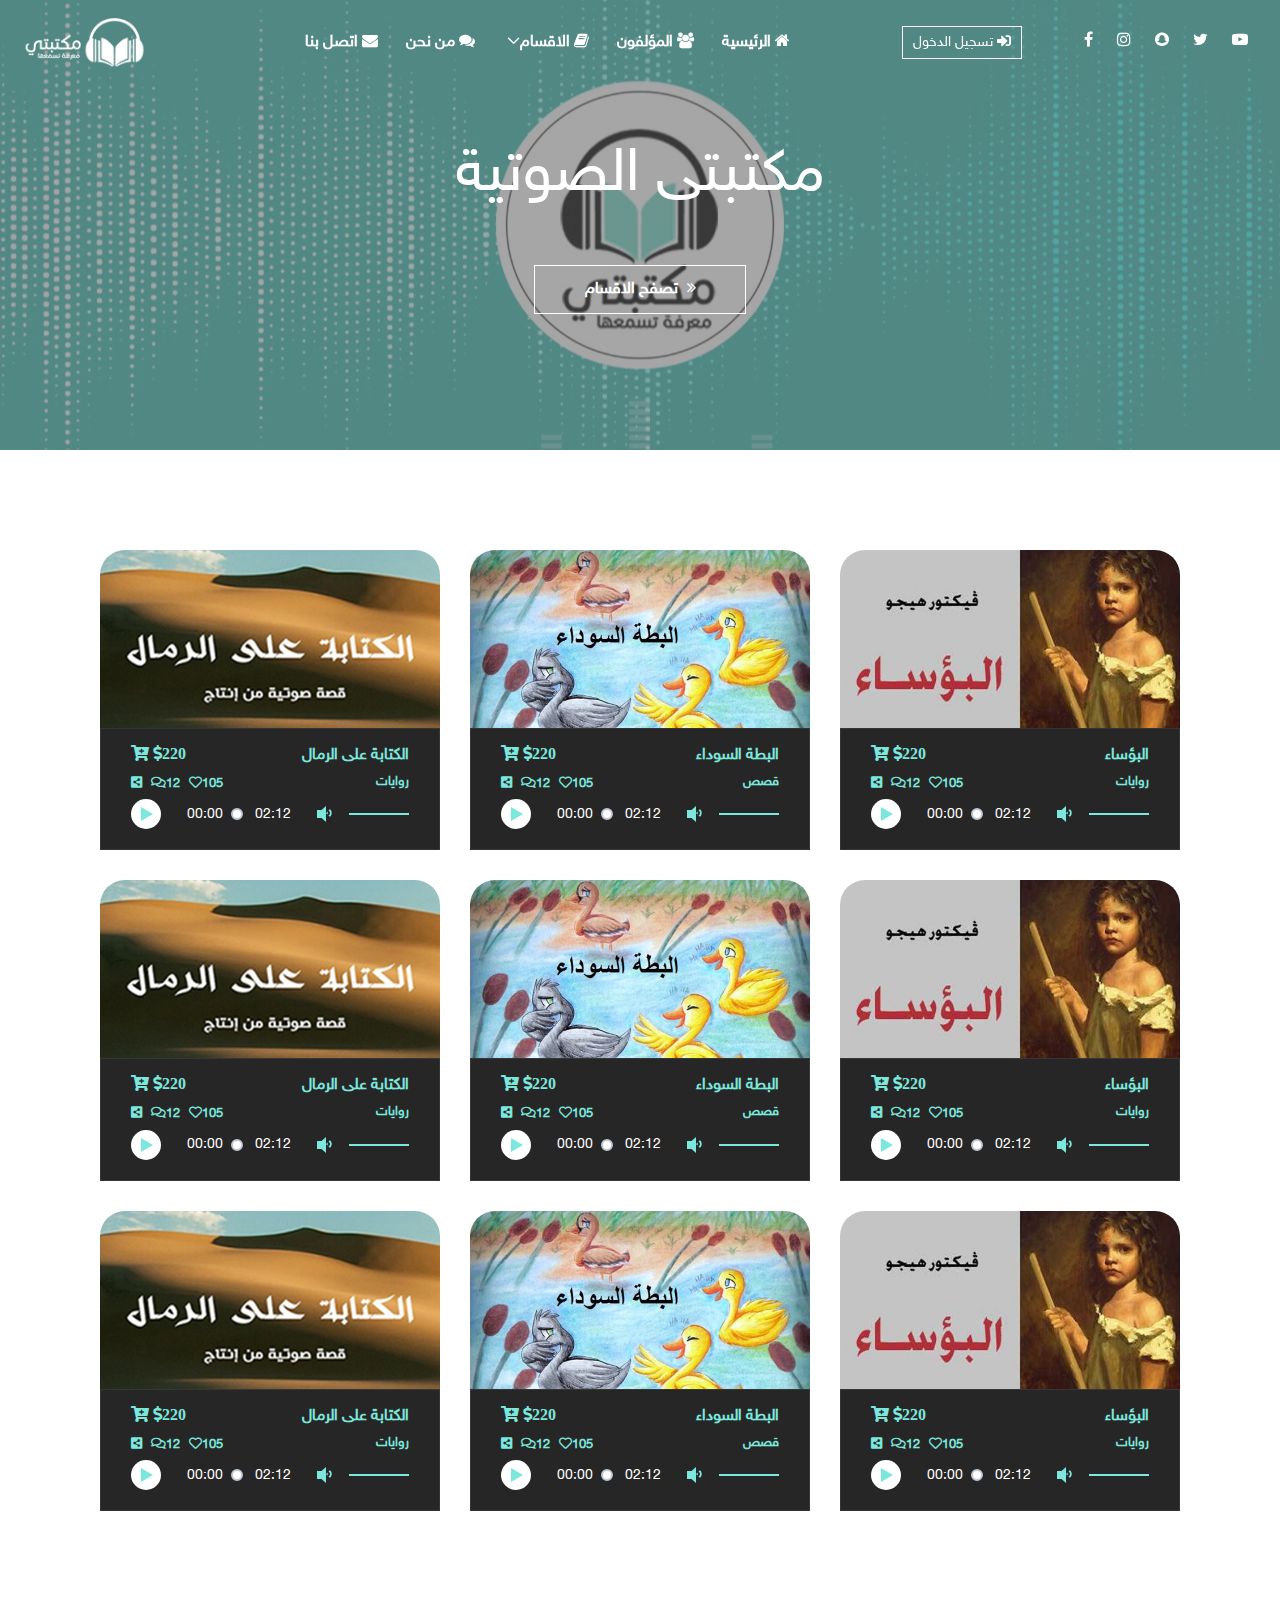
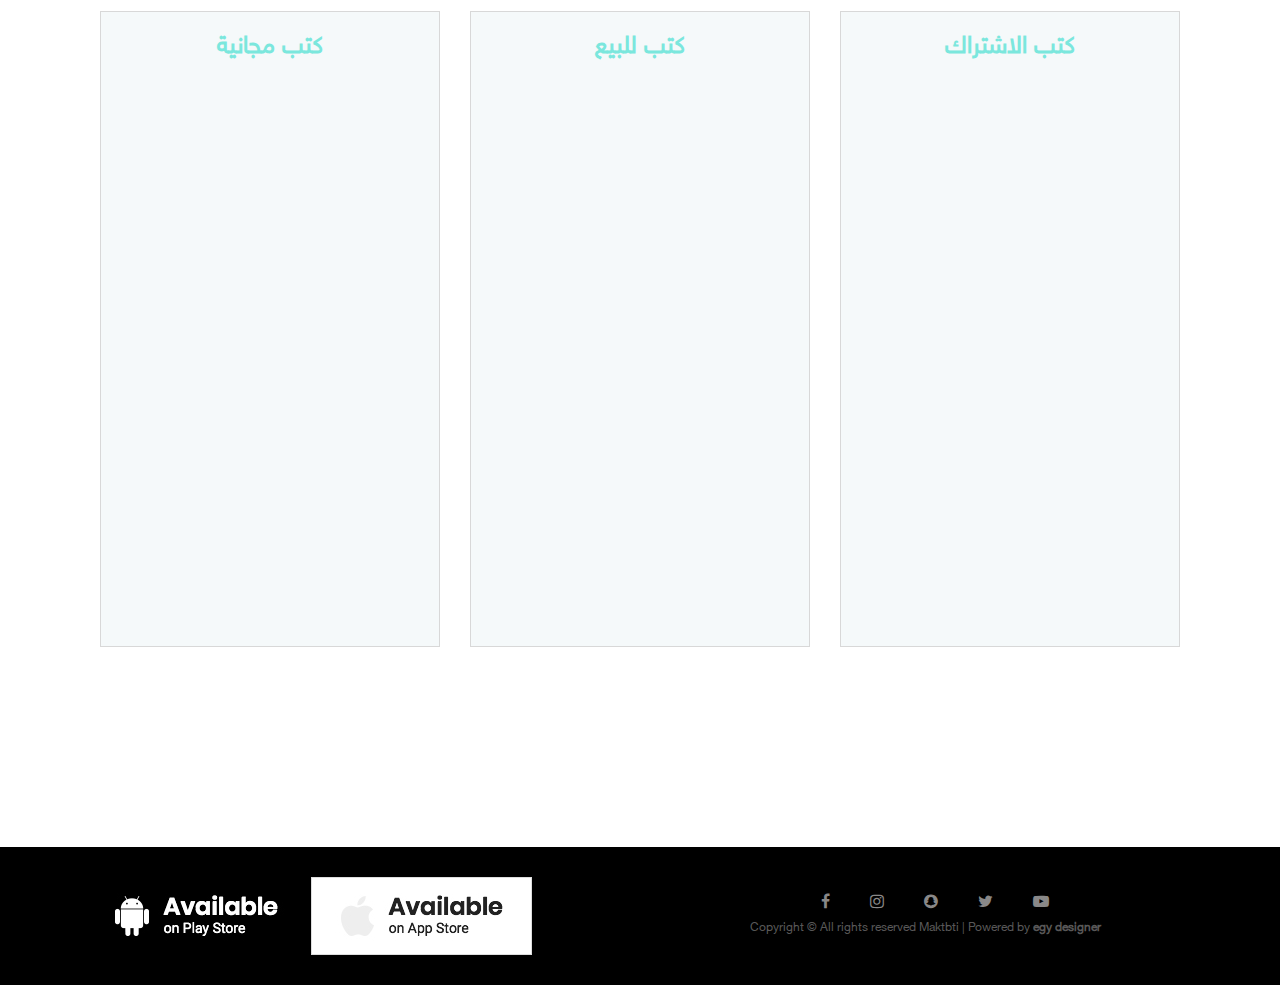
<file: index.html>
<!DOCTYPE html>
<html lang="en">

<head>
    <meta charset="UTF-8">
    <meta name="description" content="">
    <meta http-equiv="X-UA-Compatible" content="IE=edge">
    <meta name="viewport" content="width=device-width, initial-scale=1, shrink-to-fit=no">
    <!-- The above 4 meta tags *must* come first in the head; any other head content must come *after* these tags -->

    <!-- Title -->
    <title>مكتبتى الصوتية</title>
    <!-- Stylesheet -->
    <link rel="stylesheet" href="style.css">
	<link href="plugins/font-awesome-5.6.3/css/all.css" rel="stylesheet" type="text/css">
	<link href="plugins/font-awesome-4.7.0/css/font-awesome.min.css" rel="stylesheet" type="text/css">
</head>

<body>
    <!-- Preloader -->
    <div class="preloader d-flex align-items-center justify-content-center">
        <div class="lds-ellipsis">
            <div></div>
            <div></div>
            <div></div>
            <div></div>
        </div>
    </div>

    <!-- ##### Header Area Start ##### -->
    <header class="header-area">
        <!-- Navbar Area -->
        <div class="oneMusic-main-menu">
            <div class="classy-nav-container breakpoint-off">
                <div class="header-con">
                    <!-- Menu -->
                    <nav class="classy-navbar justify-content-between" id="oneMusicNav">

                        <!-- Nav brand -->
                        <a href="index.html" class="nav-brand"><img src="img/core-img/logo.png" alt=""></a>

                        <!-- Navbar Toggler -->
                        <div class="classy-navbar-toggler">
                            <span class="navbarToggler"><span></span><span></span><span></span></span>
                        </div>

                        <!-- Menu -->
                        <div class="classy-menu">

                            <!-- Close Button -->
                            <div class="classycloseIcon">
                                <div class="cross-wrap"><span class="top"></span><span class="bottom"></span></div>
                            </div>

                            <!-- Nav Start -->
                            <div class="classynav">
                                <ul dir="rtl">
                                    <li><a href="index.html"><i class="fa fa-home"></i> الرئيسية</a></li>
                                    <li><a href="authors.html"><i class="fa fa-users"></i> المؤلفون</a></li>
                                    <li class="sahm"><a href="category.html"><i class="fa fa-book"></i> الاقسام</a>
                                        <ul class="dropdown text-right">
                                            <li><a href="children.html">الأطفال</a></li>
                                            <li><a href="children.html"> الطبيعة</a></li>
                                            <li><a href="children.html">السياسة</a></li>
                                            <li><a href="children.html">اسلامية</a></li>
                                            <li><a href="children.html">تقنية</a></li>
                                            <li><a href="children.html">اقتصاد</a></li>
                                            <li><a href="children.html">إدارة</a></li>
                                            <li><a href="children.html">تعليم</a></li>
                                            <li><a href="children.html">التاريخ</a></li>
                                            <li><a href="children.html">روايات</a></li>
                                            <li><a href="children.html">الأدب واللغة</a></li>
                                            <li><a href="children.html">قصص</a></li>
                                        </ul>
                                    </li>
                                    <li><a href="about.html"><i class="fa fa-comments"></i> من نحن</a></li>
                                    <li><a href="contact.html"><i class="fa fa-envelope"></i> اتصل بنا</a></li>
                                </ul>

                                <!-- Login/Register & Cart Button -->
                                <div class="login-register-cart-button d-flex align-items-center">
                                    <!-- Login/Register -->
                                    <div class="btn-outline-login mr-50">
                                <a href="login.html">تسجيل الدخول <i class="fas fa-sign-in-alt"></i></a>                     
                                    </div>
                                 <div class="social">
									<ul class="d-flex flex-row align-items-start justify-content-start">
									<li><a href="#"><i class="fa fa-facebook" aria-hidden="true"></i></a></li>
									<li><a href="#"><i class="fa fa-instagram" aria-hidden="true"></i></a></li>
									<li><a href="#"><i class="fa fa-snapchat" aria-hidden="true"></i></a></li>
									<li><a href="#"><i class="fa fa-twitter" aria-hidden="true"></i></a></li>
									<li><a href="#"><i class="fa fa-youtube-play" aria-hidden="true"></i></a></li>
									</ul>
								</div>
                                </div>
                            </div>
                            
                            <!-- Nav End -->

                        </div>
                    </nav>
                </div>
            </div>
        </div>
    </header>
    <!-- ##### Header Area End ##### -->

    <!-- ##### Hero Area Start ##### -->
    <section class="hero-area">
        <div class="hero-slides owl-carousel">
            <!-- Single Hero Slide -->
            <div class="single-hero-slide d-flex align-items-center justify-content-center">
                <!-- Slide Img -->
                <div class="slide-img bg-img" style="background-image: url(img/bg-img/bg-1.jpg);"></div>
                <!-- Slide Content -->
                <div class="container">
                    <div class="row">
                        <div class="col-12">
                            <div class="hero-slides-content text-center">
                                <h2 data-animation="fadeInUp" data-delay="300ms">مكتبتى الصوتية <span>مكتبتى الصوتية</span></h2>
                                <a data-animation="fadeInUp" data-delay="500ms" href="category.html" class="btn oneMusic-btn mt-50">تصفح الاقسام <i class="fa fa-angle-double-right"></i></a>
                            </div>
                        </div>
                    </div>
                </div>
            </div>

            <!-- Single Hero Slide -->
            <div class="single-hero-slide d-flex align-items-center justify-content-center">
                <!-- Slide Img -->
                <div class="slide-img bg-img" style="background-image: url(img/bg-img/bg-2.jpg);"></div>
                <!-- Slide Content -->
                <div class="container">
                    <div class="row">
                        <div class="col-12">
                            <div class="hero-slides-content text-center">
                                <h2 data-animation="fadeInUp" data-delay="300ms">معرفة تسمعها <span>معرفة تسمعها</span></h2>
                                <a data-animation="fadeInUp" data-delay="500ms" href="category.html" class="btn oneMusic-btn mt-50">تصفح الاقسام <i class="fa fa-angle-double-right"></i></a>
                            </div>
                        </div>
                    </div>
                </div>
            </div>
            
        </div>
    </section>
    <!-- ##### Hero Area End ##### -->

    <!-- ##### Latest Albums Area Start ##### -->
    <section class="latest-albums-area section-padding-100">
        <div class="container">
		<div class="one-music-songs-area mb-70">
        <div class="container">
            <div class="row">
                <div class="col-lg-4 col-md-12">
                    <div class="single-song-area mb-30 d-flex flex-wrap align-items-end">
                        <div>
                            <a href="book-page.html"><img  class="rcorners" src="img/bg-img/s1.jpg" alt=""></a>

                        </div>
                        <div class="song-play-area">
                            <div class="song-name">
                                <a href="book-page.html" class="song-name-rtl">الكتابة على الرمال</a>
                                <a href="#"><i class="fas fa-cart-plus"></i></a>
                                <a href="#"><i class="fas fa-dollar-sign">220</i></a>

                            </div>
                            <div class="social-icons-sh">
                                <a href="children.html" class="song-name-rtl-sec">روايات</a>
                                <a href="#"><i class="fas fa-share-alt-square "></i></a>
                                <a class="sdsdfsf" href="#"><i class="far fa-comments"></i>12</a>
                                <a href="#"><i class="far fa-heart"></i>105</a>
                            </div>
                            <audio preload="auto" controls>
                                <source src="audio/dummy-audio.mp3">
                            </audio>
                             
                        </div>
                    </div>
                </div>

                <!-- Single Song Area -->
                <div class="col-lg-4 col-md-12">
                    <div class="single-song-area mb-30 d-flex flex-wrap align-items-end">
                        <div>
                            <a href="book-page.html"><img  class="rcorners" src="img/bg-img/s4.jpg" alt=""></a>

                        </div>
                        <div class="song-play-area">
                            <div class="song-name">
                                <a href="book-page.html" class="song-name-rtl">البطة السوداء</a>
                                <a href="#"><i class="fas fa-cart-plus"></i></a>
                                <a href="#"><i class="fas fa-dollar-sign">220</i></a>

                            </div>
                            <div class="social-icons-sh">
                                <a href="children.html" class="song-name-rtl-sec">قصص</a>
                                <a href="#"><i class="fas fa-share-alt-square "></i></a>
                                <a class="sdsdfsf" href="#"><i class="far fa-comments"></i>12</a>
                                <a href="#"><i class="far fa-heart"></i>105</a>
                            </div>
                            <audio preload="auto" controls>
                                <source src="audio/dummy-audio.mp3">
                            </audio>
                             
                        </div>
                    </div>
                </div>
                <!-- Single Song Area -->
                <div class="col-lg-4 col-md-12">
                    <div class="single-song-area mb-30 d-flex flex-wrap align-items-end">
                        <div>
                            <a href="book-page.html"><img  class="rcorners" src="img/bg-img/s3.jpg" alt=""></a>

                        </div>
                        <div class="song-play-area">
                            <div class="song-name">
                                <a href="book-page.html" class="song-name-rtl">البؤساء</a>
                                <a href="#"><i class="fas fa-cart-plus"></i></a>
                                <a href="#"><i class="fas fa-dollar-sign">220</i></a>

                            </div>
                            <div class="social-icons-sh">
                                <a href="children.html" class="song-name-rtl-sec">روايات</a>
                                <a href="#"><i class="fas fa-share-alt-square "></i></a>
                                <a class="sdsdfsf" href="#"><i class="far fa-comments"></i>12</a>
                                <a href="#"><i class="far fa-heart"></i>105</a>
                            </div>
                            <audio preload="auto" controls>
                                <source src="audio/dummy-audio.mp3">
                            </audio>
                             
                        </div>
                    </div>
                </div>
                <!-- Single Song Area -->
                <div class="col-lg-4 col-md-12">
                    <div class="single-song-area mb-30 d-flex flex-wrap align-items-end">
                        <div>
                            <a href="book-page.html"><img  class="rcorners" src="img/bg-img/s1.jpg" alt=""></a>

                        </div>
                        <div class="song-play-area">
                            <div class="song-name">
                                <a href="book-page.html" class="song-name-rtl">الكتابة على الرمال</a>
                                <a href="#"><i class="fas fa-cart-plus"></i></a>
                                <a href="#"><i class="fas fa-dollar-sign">220</i></a>

                            </div>
                            <div class="social-icons-sh">
                                <a href="children.html" class="song-name-rtl-sec">روايات</a>
                                <a href="#"><i class="fas fa-share-alt-square "></i></a>
                                <a class="sdsdfsf" href="#"><i class="far fa-comments"></i>12</a>
                                <a href="#"><i class="far fa-heart"></i>105</a>
                            </div>
                            <audio preload="auto" controls>
                                <source src="audio/dummy-audio.mp3">
                            </audio>
                             
                        </div>
                    </div>
                </div>

                <!-- Single Song Area -->
                <div class="col-lg-4 col-md-12">
                    <div class="single-song-area mb-30 d-flex flex-wrap align-items-end">
                        <div>
                            <a href="book-page.html"><img  class="rcorners" src="img/bg-img/s4.jpg" alt=""></a>

                        </div>
                        <div class="song-play-area">
                            <div class="song-name">
                                <a href="book-page.html" class="song-name-rtl">البطة السوداء</a>
                                <a href="#"><i class="fas fa-cart-plus"></i></a>
                                <a href="#"><i class="fas fa-dollar-sign">220</i></a>

                            </div>
                            <div class="social-icons-sh">
                                <a href="children.html" class="song-name-rtl-sec">قصص</a>
                                <a href="#"><i class="fas fa-share-alt-square "></i></a>
                                <a class="sdsdfsf" href="#"><i class="far fa-comments"></i>12</a>
                                <a href="#"><i class="far fa-heart"></i>105</a>
                            </div>
                            <audio preload="auto" controls>
                                <source src="audio/dummy-audio.mp3">
                            </audio>
                             
                        </div>
                    </div>
                </div>
                <!-- Single Song Area -->
                <div class="col-lg-4 col-md-12">
                    <div class="single-song-area mb-30 d-flex flex-wrap align-items-end">
                        <div>
                            <a href="book-page.html"><img  class="rcorners" src="img/bg-img/s3.jpg" alt=""></a>

                        </div>
                        <div class="song-play-area">
                            <div class="song-name">
                                <a href="book-page.html" class="song-name-rtl">البؤساء</a>
                                <a href="#"><i class="fas fa-cart-plus"></i></a>
                                <a href="#"><i class="fas fa-dollar-sign">220</i></a>

                            </div>
                            <div class="social-icons-sh">
                                <a href="children.html" class="song-name-rtl-sec">روايات</a>
                                <a href="#"><i class="fas fa-share-alt-square "></i></a>
                                <a class="sdsdfsf" href="#"><i class="far fa-comments"></i>12</a>
                                <a href="#"><i class="far fa-heart"></i>105</a>
                            </div>
                            <audio preload="auto" controls>
                                <source src="audio/dummy-audio.mp3">
                            </audio>
                             
                        </div>
                    </div>
                </div>
                <!-- Single Song Area -->
                                <!-- Single Song Area -->
                <div class="col-lg-4 col-md-12">
                    <div class="single-song-area mb-30 d-flex flex-wrap align-items-end">
                        <div>
                            <a href="book-page.html"><img  class="rcorners" src="img/bg-img/s1.jpg" alt=""></a>

                        </div>
                        <div class="song-play-area">
                            <div class="song-name">
                                <a href="book-page.html" class="song-name-rtl">الكتابة على الرمال</a>
                                <a href="#"><i class="fas fa-cart-plus"></i></a>
                                <a href="#"><i class="fas fa-dollar-sign">220</i></a>

                            </div>
                            <div class="social-icons-sh">
                                <a href="children.html" class="song-name-rtl-sec">روايات</a>
                                <a href="#"><i class="fas fa-share-alt-square "></i></a>
                                <a class="sdsdfsf" href="#"><i class="far fa-comments"></i>12</a>
                                <a href="#"><i class="far fa-heart"></i>105</a>
                            </div>
                            <audio preload="auto" controls>
                                <source src="audio/dummy-audio.mp3">
                            </audio>
                             
                        </div>
                    </div>
                </div>

                <!-- Single Song Area -->
                <div class="col-lg-4 col-md-12">
                    <div class="single-song-area mb-30 d-flex flex-wrap align-items-end">
                        <div>
                            <a href="book-page.html"><img  class="rcorners" src="img/bg-img/s4.jpg" alt=""></a>

                        </div>
                        <div class="song-play-area">
                            <div class="song-name">
                                <a href="book-page.html" class="song-name-rtl">البطة السوداء</a>
                                <a href="#"><i class="fas fa-cart-plus"></i></a>
                                <a href="#"><i class="fas fa-dollar-sign">220</i></a>

                            </div>
                            <div class="social-icons-sh">
                                <a href="children.html" class="song-name-rtl-sec">قصص</a>
                                <a href="#"><i class="fas fa-share-alt-square "></i></a>
                                <a class="sdsdfsf" href="#"><i class="far fa-comments"></i>12</a>
                                <a href="#"><i class="far fa-heart"></i>105</a>
                            </div>
                            <audio preload="auto" controls>
                                <source src="audio/dummy-audio.mp3">
                            </audio>
                             
                        </div>
                    </div>
                </div>
                <!-- Single Song Area -->
                <div class="col-lg-4 col-md-12">
                    <div class="single-song-area mb-30 d-flex flex-wrap align-items-end">
                        <div>
                            <a href="book-page.html"><img  class="rcorners" src="img/bg-img/s3.jpg" alt=""></a>

                        </div>
                        <div class="song-play-area">
                            <div class="song-name">
                                <a href="book-page.html" class="song-name-rtl">البؤساء</a>
                                <a href="#"><i class="fas fa-cart-plus"></i></a>
                                <a href="#"><i class="fas fa-dollar-sign">220</i></a>

                            </div>
                            <div class="social-icons-sh">
                                <a href="children.html" class="song-name-rtl-sec">روايات</a>
                                <a href="#"><i class="fas fa-share-alt-square "></i></a>
                                <a class="sdsdfsf" href="#"><i class="far fa-comments"></i>12</a>
                                <a href="#"><i class="far fa-heart"></i>105</a>
                            </div>
                            <audio preload="auto" controls>
                                <source src="audio/dummy-audio.mp3">
                            </audio>
                             
                        </div>
                    </div>
                </div>
                <!-- Single Song Area -->
                </div>
                 </div></div>   
                  
        <div class="container">
            <div class="row">
                <div class="col-12 col-lg-4">
                    <div class="new-hits-area mb-100">
                        <div>
                            <h4 align="center">كتب مجانية</h4>
                        </div>

                        <!-- Single Top Item -->
                        <div class="single-new-item d-flex align-items-center justify-content-between wow fadeInUp" data-wow-delay="100ms">
                            <div class="first-part d-flex align-items-center">
                                <div class="thumbnail">
                                    <a href="book-page.html"><img src="img/bg-img/wt7.jpg" alt=""></a>
                                </div>
                                <div class="content-">
                                    <a href="book-page.html"><h6>تجارة رابحة</h6></a>
                                <a href="#"><i class="fas fa-share-alt-square"></i></a>
                                <a href="#"><i class="far fa-comments"></i></a>
                                <a href="#"><i class="far fa-heart"></i></a>                                </div>
                            </div>
                            <audio preload="auto" controls>
                                <source src="audio/dummy-audio.mp3">
                            </audio>
                        </div>

                        <!-- Single Top Item -->
                        <div class="single-new-item d-flex align-items-center justify-content-between wow fadeInUp" data-wow-delay="150ms">
                            <div class="first-part d-flex align-items-center">
                                <div class="thumbnail">
                                    <a href="book-page.html"><img src="img/bg-img/wt8.jpg" alt=""></a>
                                </div>
                                <div class="content-">
                                    <a href="book-page.html"><h6>الحشري</h6></a>
                                <a href="#"><i class="fas fa-share-alt-square"></i></a>
                                <a href="#"><i class="far fa-comments"></i></a>
                                <a href="#"><i class="far fa-heart"></i></a>
                                </div>
                            </div>
                            <audio preload="auto" controls>
                                <source src="audio/dummy-audio.mp3">
                            </audio>
                        </div>

                        <!-- Single Top Item -->
                        <div class="single-new-item d-flex align-items-center justify-content-between wow fadeInUp" data-wow-delay="200ms">
                            <div class="first-part d-flex align-items-center">
                                <div class="thumbnail">
                                    <a href="book-page.html"><img src="img/bg-img/wt9.jpg" alt=""></a>
                                </div>
                                <div class="content-">
                                    <a href="book-page.html"><h6>البؤساء</h6></a>
                                <a href="#"><i class="fas fa-share-alt-square"></i></a>
                                <a href="#"><i class="far fa-comments"></i></a>
                                <a href="#"><i class="far fa-heart"></i></a>
                                </div>
                            </div>
                            <audio preload="auto" controls>
                                <source src="audio/dummy-audio.mp3">
                            </audio>
                        </div>

                        <!-- Single Top Item -->
                        <div class="single-new-item d-flex align-items-center justify-content-between wow fadeInUp" data-wow-delay="250ms">
                            <div class="first-part d-flex align-items-center">
                                <div class="thumbnail">
                                    <a href="book-page.html"><img src="img/bg-img/wt10.jpg" alt=""></a>
                                </div>
                                <div class="content-">
                                    <a href="book-page.html"><h6>البطة السوداء</h6></a>
                                <a href="#"><i class="fas fa-share-alt-square"></i></a>
                                <a href="#"><i class="far fa-comments"></i></a>
                                <a href="#"><i class="far fa-heart"></i></a>
                                </div>
                            </div>
                            <audio preload="auto" controls>
                                <source src="audio/dummy-audio.mp3">
                            </audio>
                        </div>

                        <!-- Single Top Item -->
                        <div class="single-new-item d-flex align-items-center justify-content-between wow fadeInUp" data-wow-delay="300ms">
                            <div class="first-part d-flex align-items-center">
                                <div class="thumbnail">
                                    <a href="book-page.html"><img src="img/bg-img/wt11.jpg" alt=""></a>
                                </div>
                                <div class="content-">
                                    <a href="book-page.html"><h6>الكتابة على الرمال</h6></a>
								<a href="#"><i class="fas fa-share-alt-square"></i></a>
                                <a href="#"><i class="far fa-comments"></i></a>
                                <a href="#"><i class="far fa-heart"></i></a>
                                </div>
                            </div>
                            <audio preload="auto" controls>
                                <source src="audio/dummy-audio.mp3">
                            </audio>
                        </div>

                        <!-- Single Top Item -->
                        <div class="single-new-item d-flex align-items-center justify-content-between wow fadeInUp" data-wow-delay="350ms">
                            <div class="first-part d-flex align-items-center">
                                <div class="thumbnail">
                                    <a href="book-page.html"><img src="img/bg-img/wt12.jpg" alt=""></a>
                                </div>
                                <div class="content-">
                                    <a href="book-page.html"><h6>البخلاء</h6></a>
                                <a href="#"><i class="fas fa-share-alt-square"></i></a>
                                <a href="#"><i class="far fa-comments"></i></a>
                                <a href="#"><i class="far fa-heart"></i></a>
                                </div>
                            </div>
                            <audio preload="auto" controls>
                                <source src="audio/dummy-audio.mp3">
                            </audio>
                        </div>
                    </div>
                </div>

                <!-- ***** New Hits Songs ***** -->
                <div class="col-12 col-lg-4">
                    <div class="new-hits-area mb-100">
                        <div>
                            <h4 align="center">كتب للبيع</h4>
                        </div>

                        <!-- Single Top Item -->
                        <div class="single-new-item d-flex align-items-center justify-content-between wow fadeInUp" data-wow-delay="100ms">
                            <div class="first-part d-flex align-items-center">
                                <div class="thumbnail">
                                    <a href="book-page.html"><img src="img/bg-img/wt7.jpg" alt=""></a>
                                </div>
                                <div class="content-">
                                    <a href="book-page.html"><h6>تجارة رابحة</h6></a>
                                    <a href="#"><i class="fas fa-share-alt-square"></i></a>
                                <a href="#"><i class="far fa-comments"></i></a>
                                <a href="#"><i class="far fa-heart"></i></a>
                                <a href="#"><i class="fas fa-dollar-sign">220</i></a>
                                <a href="#"><i class="fas fa-cart-plus"></i></a>
                                </div>
                            </div>
                            <audio preload="auto" controls>
                                <source src="audio/dummy-audio.mp3">
                            </audio>
                        </div>

                        <!-- Single Top Item -->
                        <div class="single-new-item d-flex align-items-center justify-content-between wow fadeInUp" data-wow-delay="150ms">
                            <div class="first-part d-flex align-items-center">
                                <div class="thumbnail">
                                    <a href="book-page.html"><img src="img/bg-img/wt8.jpg" alt=""></a>
                                </div>
                                <div class="content-">
                                    <a href="book-page.html"><h6>الحشري</h6></a>
                                    <a href="#"><i class="fas fa-share-alt-square"></i></a>
                                <a href="#"><i class="far fa-comments"></i></a>
                                <a href="#"><i class="far fa-heart"></i></a>
                                <a href="#"><i class="fas fa-dollar-sign">220</i></a>
                                <a href="#"><i class="fas fa-cart-plus"></i></a>
                                </div>
                            </div>
                            <audio preload="auto" controls>
                                <source src="audio/dummy-audio.mp3">
                            </audio>
                        </div>

                        <!-- Single Top Item -->
                        <div class="single-new-item d-flex align-items-center justify-content-between wow fadeInUp" data-wow-delay="200ms">
                            <div class="first-part d-flex align-items-center">
                                <div class="thumbnail">
                                    <a href="book-page.html"><img src="img/bg-img/wt9.jpg" alt=""></a>
                                </div>
                                <div class="content-">
                                    <a href="book-page.html"><h6>البؤساء</h6></a>
                                    <a href="#"><i class="fas fa-share-alt-square"></i></a>
                                <a href="#"><i class="far fa-comments"></i></a>
                                <a href="#"><i class="far fa-heart"></i></a>
                                <a href="#"><i class="fas fa-dollar-sign">1000</i></a>
                                <a href="#"><i class="fas fa-cart-plus"></i></a>
                                </div>
                            </div>
                            <audio preload="auto" controls>
                                <source src="audio/dummy-audio.mp3">
                            </audio>
                        </div>

                        <!-- Single Top Item -->
                        <div class="single-new-item d-flex align-items-center justify-content-between wow fadeInUp" data-wow-delay="250ms">
                            <div class="first-part d-flex align-items-center">
                                <div class="thumbnail">
                                    <a href="book-page.html"><img src="img/bg-img/wt10.jpg" alt=""></a>
                                </div>
                                <div class="content-">
                                    <a href="book-page.html"><h6>البطة السوداء</h6></a>
                                    <a href="#"><i class="fas fa-share-alt-square"></i></a>
                                <a href="#"><i class="far fa-comments"></i></a>
                                <a href="#"><i class="far fa-heart"></i></a>
                                <a href="#"><i class="fas fa-dollar-sign">55</i></a>
                                <a href="#"><i class="fas fa-cart-plus"></i></a>
                                </div>
                            </div>
                            <audio preload="auto" controls>
                                <source src="audio/dummy-audio.mp3">
                            </audio>
                        </div>

                        <!-- Single Top Item -->
                        <div class="single-new-item d-flex align-items-center justify-content-between wow fadeInUp" data-wow-delay="300ms">
                            <div class="first-part d-flex align-items-center">
                                <div class="thumbnail">
                                    <a href="book-page.html"><img src="img/bg-img/wt11.jpg" alt=""></a>
                                </div>
                                <div class="content-">
                                    <a href="book-page.html"><h6>الكتابة على الرمال</h6></a>
                                    <a href="#"><i class="fas fa-share-alt-square"></i></a>
                                <a href="#"><i class="far fa-comments"></i></a>
                                <a href="#"><i class="far fa-heart"></i></a>
                                <a href="#"><i class="fas fa-dollar-sign">99</i></a>
                                <a href="#"><i class="fas fa-cart-plus"></i></a>
                                </div>
                            </div>
                            <audio preload="auto" controls>
                                <source src="audio/dummy-audio.mp3">
                            </audio>
                        </div>

                        <!-- Single Top Item -->
                        <div class="single-new-item d-flex align-items-center justify-content-between wow fadeInUp" data-wow-delay="350ms">
                            <div class="first-part d-flex align-items-center">
                                <div class="thumbnail">
                                    <a href="book-page.html"><img src="img/bg-img/wt12.jpg" alt=""></a>
                                </div>
                                <div class="content-">
                                    <a href="book-page.html"><h6>البخلاء</h6></a>
                                    <a href="#"><i class="fas fa-share-alt-square"></i></a>
                                <a href="#"><i class="far fa-comments"></i></a>
                                <a href="#"><i class="far fa-heart"></i></a>
                                <a href="#"><i class="fas fa-dollar-sign">115</i></a>
                                <a href="#"><i class="fas fa-cart-plus"></i></a>
                                </div>
                            </div>
                            <audio preload="auto" controls>
                                <source src="audio/dummy-audio.mp3">
                            </audio>
                        </div>
                    </div>
                </div>

                <!-- ***** Popular Artists ***** -->
                <div class="col-12 col-lg-4">
                    <div class="new-hits-area mb-100">
                        <div>
                            <h4 align="center">كتب الاشتراك</h4>
                        </div>

                        <!-- Single Top Item -->
                        <div class="single-new-item d-flex align-items-center justify-content-between wow fadeInUp" data-wow-delay="100ms">
                            <div class="first-part d-flex align-items-center">
                                <div class="thumbnail">
                                    <a href="book-page.html"><img src="img/bg-img/wt7.jpg" alt=""></a>
                                </div>
                                <div class="content-">
                                    <a href="book-page.html"><h6>تجارة رابحة</h6></a>
								<a href="#"><i class="fas fa-share-alt-square"></i></a>
                                <a href="#"><i class="far fa-comments"></i></a>
                                <a href="#"><i class="far fa-heart"></i></a>                                </div>
                            </div>
                            <audio preload="auto" controls>
                                <source src="audio/dummy-audio.mp3">
                            </audio>
                        </div>

                        <!-- Single Top Item -->
                        <div class="single-new-item d-flex align-items-center justify-content-between wow fadeInUp" data-wow-delay="150ms">
                            <div class="first-part d-flex align-items-center">
                                <div class="thumbnail">
                                    <a href="book-page.html"><img src="img/bg-img/wt8.jpg" alt=""></a>
                                </div>
                                <div class="content-">
                                    <a href="book-page.html"><h6>الحشري</h6></a>
                                    <a href="#"><i class="fas fa-share-alt-square"></i></a>
                                <a href="#"><i class="far fa-comments"></i></a>
                                <a href="#"><i class="far fa-heart"></i></a>  
                                </div>
                            </div>
                            <audio preload="auto" controls>
                                <source src="audio/dummy-audio.mp3">
                            </audio>
                        </div>

                        <!-- Single Top Item -->
                        <div class="single-new-item d-flex align-items-center justify-content-between wow fadeInUp" data-wow-delay="200ms">
                            <div class="first-part d-flex align-items-center">
                                <div class="thumbnail">
                                    <a href="book-page.html"><img src="img/bg-img/wt9.jpg" alt=""></a>
                                </div>
                                <div class="content-">
                                    <a href="book-page.html"><h6>البؤساء</h6></a>
                                    <a href="#"><i class="fas fa-share-alt-square"></i></a>
                                <a href="#"><i class="far fa-comments"></i></a>
                                <a href="#"><i class="far fa-heart"></i></a>  
                                </div>
                            </div>
                            <audio preload="auto" controls>
                                <source src="audio/dummy-audio.mp3">
                            </audio>
                        </div>

                        <!-- Single Top Item -->
                        <div class="single-new-item d-flex align-items-center justify-content-between wow fadeInUp" data-wow-delay="250ms">
                            <div class="first-part d-flex align-items-center">
                                <div class="thumbnail">
                                    <a href="book-page.html"><img src="img/bg-img/wt10.jpg" alt=""></a>
                                </div>
                                <div class="content-">
                                    <a href="book-page.html"><h6>البطة السوداء</h6></a>
                                    <a href="#"><i class="fas fa-share-alt-square"></i></a>
                                <a href="#"><i class="far fa-comments"></i></a>
                                <a href="#"><i class="far fa-heart"></i></a>  
                                </div>
                            </div>
                            <audio preload="auto" controls>
                                <source src="audio/dummy-audio.mp3">
                            </audio>
                        </div>

                        <!-- Single Top Item -->
                        <div class="single-new-item d-flex align-items-center justify-content-between wow fadeInUp" data-wow-delay="300ms">
                            <div class="first-part d-flex align-items-center">
                                <div class="thumbnail">
                                    <a href="book-page.html"><img src="img/bg-img/wt11.jpg" alt=""></a>
                                </div>
                                <div class="content-">
                                    <a href="book-page.html"><h6>الكتابة على الرمال</h6></a>
                                    <a href="#"><i class="fas fa-share-alt-square"></i></a>
                                <a href="#"><i class="far fa-comments"></i></a>
                                <a href="#"><i class="far fa-heart"></i></a>  
                                </div>
                            </div>
                            <audio preload="auto" controls>
                                <source src="audio/dummy-audio.mp3">
                            </audio>
                        </div>

                        <!-- Single Top Item -->
                        <div class="single-new-item d-flex align-items-center justify-content-between wow fadeInUp" data-wow-delay="350ms">
                            <div class="first-part d-flex align-items-center">
                                <div class="thumbnail">
                                    <a href="book-page.html"><img src="img/bg-img/wt12.jpg" alt=""></a>
                                </div>
                                <div class="content-">
									<a href="book-page.html"><h6>البخلاء</h6></a>
                                    <a href="#"><i class="fas fa-share-alt-square"></i></a>
                                <a href="#"><i class="far fa-comments"></i></a>
                                <a href="#"><i class="far fa-heart"></i></a>  
                                </div>
                            </div>
                            <audio preload="auto" controls>
                                <source src="audio/dummy-audio.mp3">
                            </audio>
                        </div>
                    </div>
                </div>
            </div>
        </div>
                   
                         </div>
    </section>
    <!-- ##### Latest Albums Area End ##### -->


    <!-- ##### Miscellaneous Area Start ##### -->
    <!-- ##### Miscellaneous Area End ##### -->


    <!-- ##### Footer Area Start ##### -->
    <footer class="footer-area">
        <div class="container">
            <div class="row d-flex flex-wrap align-items-center">
                <div class="col-12 col-md-6">
                    <a href="#"><img src="img/app-store2.jpg" alt=""></a>
                    <a href="#"><img src="img/app-store1.jpg" alt=""></a>
                    
                </div>

                <div class="col-12 col-md-6" align="right">
                    <div class="footer-nav">
                        <ul class="d-flex flex-row align-items-center justify-content-center">
							<li><a href="#"><i class="fa fa-facebook" aria-hidden="true"></i></a></li>
							<li><a href="#"><i class="fa fa-instagram" aria-hidden="true"></i></a></li>
							<li><a href="#"><i class="fa fa-snapchat" aria-hidden="true"></i></a></li>
							<li><a href="#"><i class="fa fa-twitter" aria-hidden="true"></i></a></li>
							<li><a href="#"><i class="fa fa-youtube-play" aria-hidden="true"></i></a></li>
						</ul>
                    </div>
                    <p align="center" class="copywrite-text">Copyright &copy; All rights reserved Maktbti | Powered by <a href="https://egydesigner.com" target="_blank">egy designer</a></p>
                </div>
            </div>
        </div>
    </footer>
    <!-- ##### Footer Area Start ##### -->

    <!-- ##### All Javascript Script ##### -->
    <!-- jQuery-2.2.4 js -->
    <script src="js/jquery/jquery-2.2.4.min.js"></script>
    <!-- Popper js -->
    <script src="js/bootstrap/popper.min.js"></script>
    <!-- Bootstrap js -->
    <script src="js/bootstrap/bootstrap.min.js"></script>
    <!-- All Plugins js -->
    <script src="js/plugins/plugins.js"></script>
    <!-- Active js -->
    <script src="js/active.js"></script>
</body>

</html>
</file>
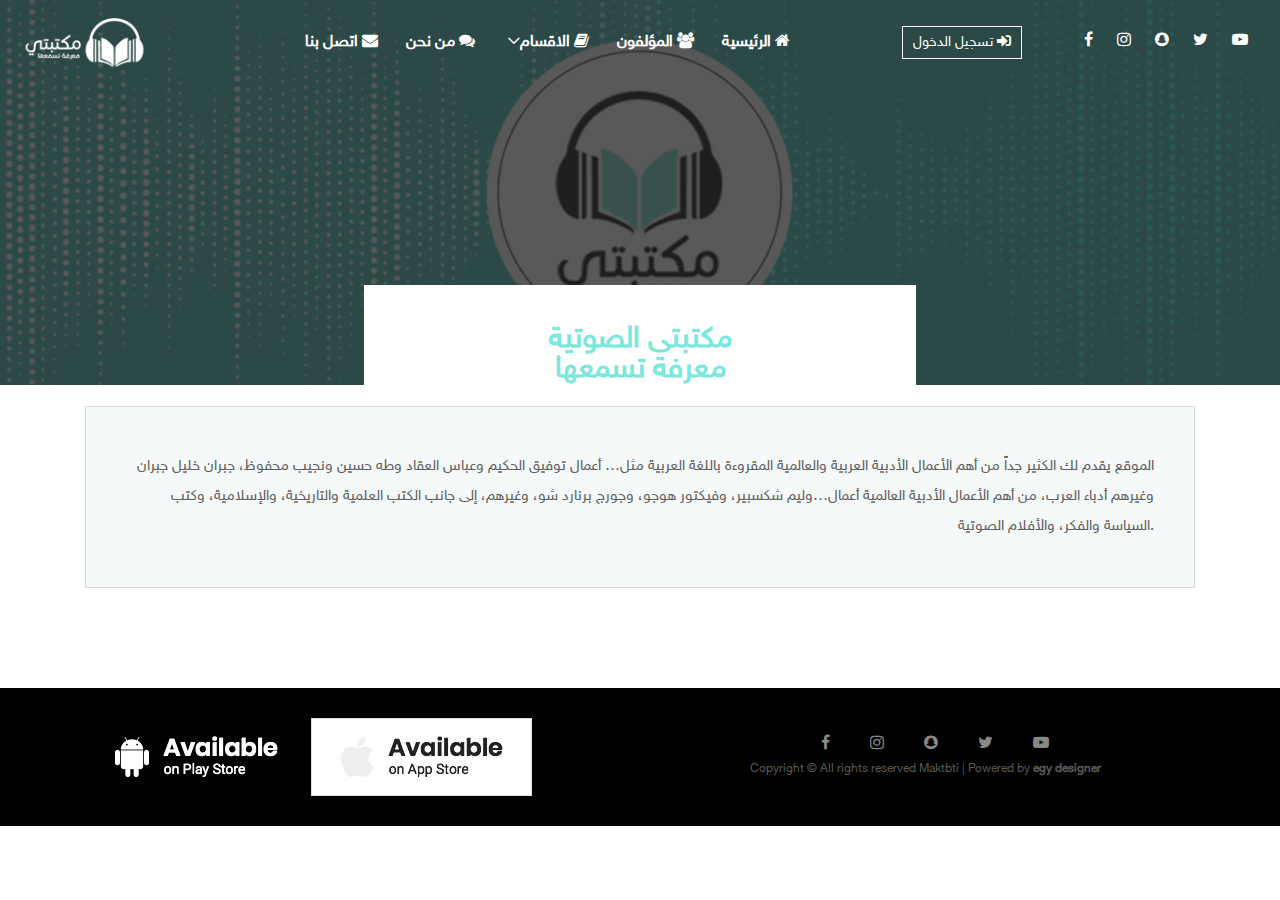
<file: about.html>
<!DOCTYPE html>
<html lang="en">

<head>
    <meta charset="UTF-8">
    <meta name="description" content="">
    <meta http-equiv="X-UA-Compatible" content="IE=edge">
    <meta name="viewport" content="width=device-width, initial-scale=1, shrink-to-fit=no">
    <!-- The above 4 meta tags *must* come first in the head; any other head content must come *after* these tags -->

    <!-- Title -->
    <title>مكتبتى الصوتية</title>
    <!-- Stylesheet -->
    <link rel="stylesheet" href="style.css">
    <link href="plugins/font-awesome-5.6.3/css/all.css" rel="stylesheet" type="text/css">
	<link href="plugins/font-awesome-4.7.0/css/font-awesome.min.css" rel="stylesheet" type="text/css">

</head>

<body>
    <!-- Preloader -->
    <div class="preloader d-flex align-items-center justify-content-center">
        <div class="lds-ellipsis">
            <div></div>
            <div></div>
            <div></div>
            <div></div>
        </div>
    </div>

    <!-- ##### Header Area Start ##### -->
    <header class="header-area">
        <!-- Navbar Area -->
        <div class="oneMusic-main-menu">
            <div class="classy-nav-container breakpoint-off">
                <div class="header-con">
                    <!-- Menu -->
                    <nav class="classy-navbar justify-content-between" id="oneMusicNav">

                        <!-- Nav brand -->
                        <a href="index.html" class="nav-brand"><img src="img/core-img/logo.png" alt=""></a>

                        <!-- Navbar Toggler -->
                        <div class="classy-navbar-toggler">
                            <span class="navbarToggler"><span></span><span></span><span></span></span>
                        </div>

                        <!-- Menu -->
                        <div class="classy-menu">

                            <!-- Close Button -->
                            <div class="classycloseIcon">
                                <div class="cross-wrap"><span class="top"></span><span class="bottom"></span></div>
                            </div>

                            <!-- Nav Start -->
                            <div class="classynav">
                                <ul dir="rtl">
                                    <li><a href="index.html"><i class="fa fa-home"></i> الرئيسية</a></li>
                                    <li><a href="authors.html"><i class="fa fa-users"></i> المؤلفون</a></li>
                                    <li class="sahm"><a href="category.html"><i class="fa fa-book"></i> الاقسام</a>
                                        <ul class="dropdown text-right">
                                            <li><a href="children.html">الأطفال</a></li>
                                            <li><a href="children.html"> الطبيعة</a></li>
                                            <li><a href="children.html">السياسة</a></li>
                                            <li><a href="children.html">اسلامية</a></li>
                                            <li><a href="children.html">تقنية</a></li>
                                            <li><a href="children.html">اقتصاد</a></li>
                                            <li><a href="children.html">إدارة</a></li>
                                            <li><a href="children.html">تعليم</a></li>
                                            <li><a href="children.html">التاريخ</a></li>
                                            <li><a href="children.html">روايات</a></li>
                                            <li><a href="children.html">الأدب واللغة</a></li>
                                            <li><a href="children.html">قصص</a></li>
                                        </ul>
                                    </li>
                                    <li><a href="about.html"><i class="fa fa-comments"></i> من نحن</a></li>
                                    <li><a href="contact.html"><i class="fa fa-envelope"></i> اتصل بنا</a></li>
                                </ul>

                                <!-- Login/Register & Cart Button -->
                                <div class="login-register-cart-button d-flex align-items-center">
                                    <!-- Login/Register -->
                                    <div class="btn-outline-login mr-50">
                                <a href="login.html">تسجيل الدخول <i class="fas fa-sign-in-alt"></i></a>                     
                                    </div>
                                 <div class="social">
									<ul class="d-flex flex-row align-items-start justify-content-start">
									<li><a href="#"><i class="fa fa-facebook" aria-hidden="true"></i></a></li>
									<li><a href="#"><i class="fa fa-instagram" aria-hidden="true"></i></a></li>
									<li><a href="#"><i class="fa fa-snapchat" aria-hidden="true"></i></a></li>
									<li><a href="#"><i class="fa fa-twitter" aria-hidden="true"></i></a></li>
									<li><a href="#"><i class="fa fa-youtube-play" aria-hidden="true"></i></a></li>
									</ul>
								</div>
                                </div>
                            </div>
                            
                            <!-- Nav End -->

                        </div>
                    </nav>
                </div>
            </div>
        </div>
    </header>
    <!-- ##### Header Area End ##### -->

    <!-- ##### Breadcumb Area Start ##### -->
    <section class="breadcumb-area bg-img bg-overlay" style="background-image: url(img/bg-img/contact.jpg);">
        <div class="bradcumbContent">
            <h2>مكتبتى الصوتية</h2>
            <h2>معرفة تسمعها</h2>
        </div>
    </section>
    <!-- ##### Breadcumb Area End ##### -->

    <div class=""><br>

        <div class="container">
            <div class="row">

                <div class="col-12 col-lg-12" align="center">

                    <!-- Single Post Start -->
                    <div class="single-blog-post mb-100 wow fadeInUp" data-wow-delay="100ms" align="right">
                        <!-- Post Thumb -->

                        <!-- Blog Content -->
                        <div class="blog-content">
                            <!-- Post Title -->
                            <!-- Post Excerpt -->
                            <p>الموقع يقدم لك الكثير جداً من أهم الأعمال الأدبية العربية والعالمية المقروءة باللغة العربية مثل… أعمال توفيق الحكيم وعباس العقاد وطه حسين ونجيب محفوظ، جبران خليل جبران وغيرهم أدباء العرب، من أهم الأعمال الأدبية العالمية أعمال…وليم شكسبير، وفيكتور هوجو، وجورج برنارد شو، وغيرهم، إلى جانب الكتب العلمية والتاريخية، والإسلامية، وكتب السياسة والفكر، والأفلام الصوتية.</p>
 				      <!-- Post Meta -->
                        </div>
                         
                    </div>


                </div>

            </div>
        </div>
    </div>


    <!-- ##### Footer Area Start ##### -->
    <footer class="footer-area">
        <div class="container">
            <div class="row d-flex flex-wrap align-items-center">
                <div class="col-12 col-md-6">
                    <a href="#"><img src="img/app-store2.jpg" alt=""></a>
                    <a href="#"><img src="img/app-store1.jpg" alt=""></a>
                    
                </div>

                <div class="col-12 col-md-6" align="right">
                    <div class="footer-nav">
                        <ul class="d-flex flex-row align-items-center justify-content-center">
							<li><a href="#"><i class="fa fa-facebook" aria-hidden="true"></i></a></li>
							<li><a href="#"><i class="fa fa-instagram" aria-hidden="true"></i></a></li>
							<li><a href="#"><i class="fa fa-snapchat" aria-hidden="true"></i></a></li>
							<li><a href="#"><i class="fa fa-twitter" aria-hidden="true"></i></a></li>
							<li><a href="#"><i class="fa fa-youtube-play" aria-hidden="true"></i></a></li>
						</ul>
                    </div>
                    <p align="center" class="copywrite-text">Copyright &copy; All rights reserved Maktbti | Powered by <a href="https://egydesigner.com" target="_blank">egy designer</a></p>
                </div>
            </div>
        </div>
    </footer>
    <!-- ##### Footer Area Start ##### -->

    <!-- ##### All Javascript Script ##### -->
    <!-- jQuery-2.2.4 js -->
    <script src="js/jquery/jquery-2.2.4.min.js"></script>
    <!-- Popper js -->
    <script src="js/bootstrap/popper.min.js"></script>
    <!-- Bootstrap js -->
    <script src="js/bootstrap/bootstrap.min.js"></script>
    <!-- All Plugins js -->
    <script src="js/plugins/plugins.js"></script>
    <!-- Active js -->
    <script src="js/active.js"></script>
</body>

</html>
</file>
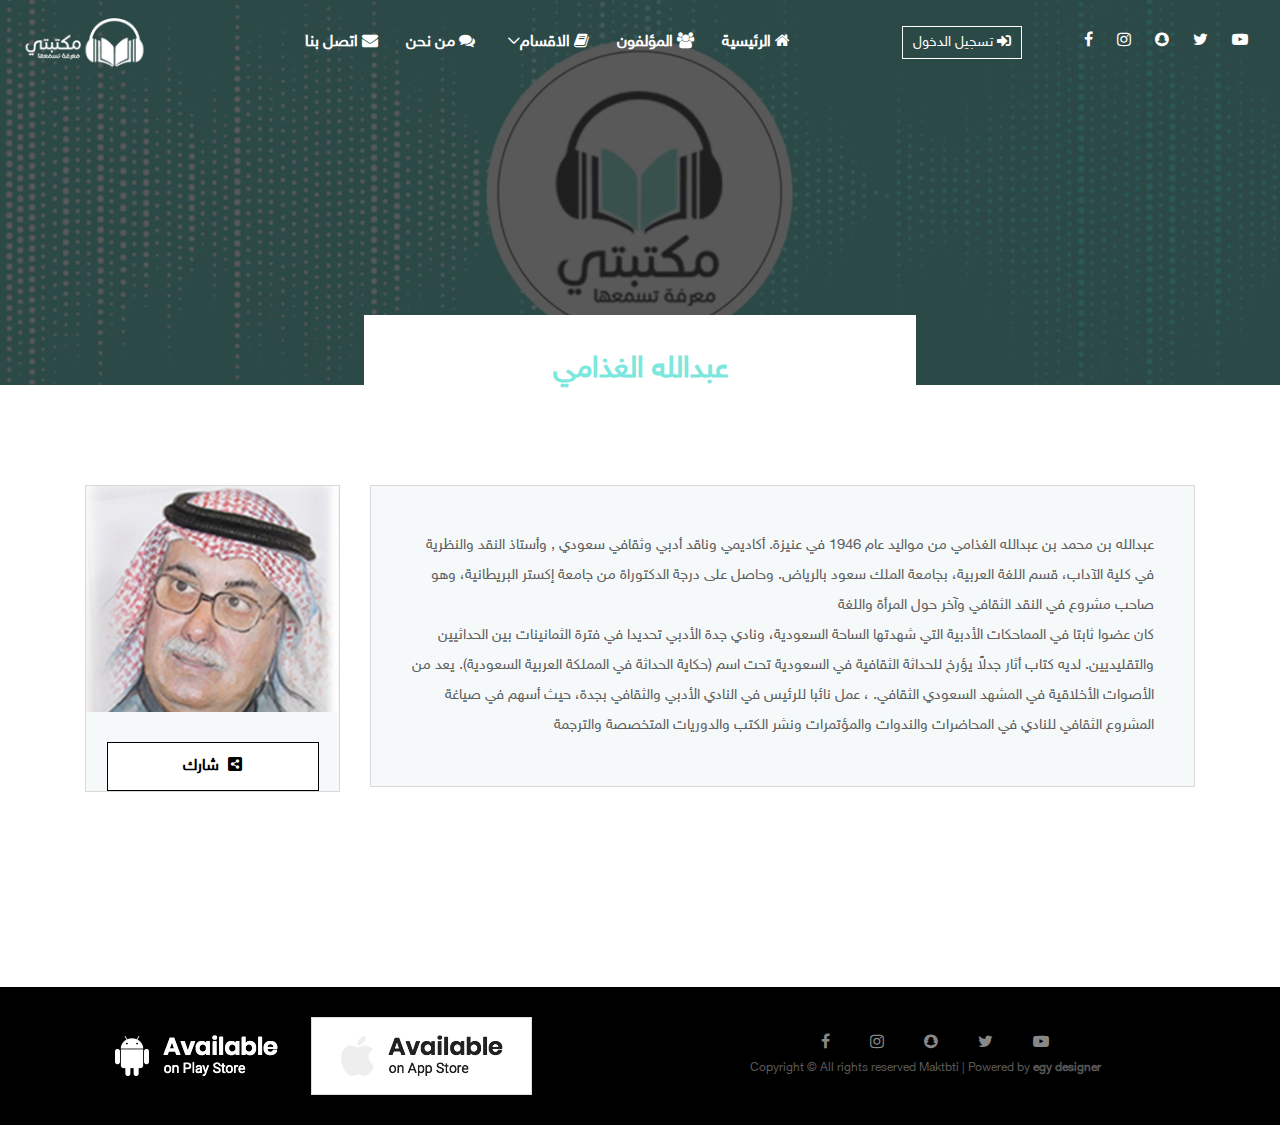
<file: authors-page.html>
<!DOCTYPE html>
<html lang="en">

<head>
    <meta charset="UTF-8">
    <meta name="description" content="">
    <meta http-equiv="X-UA-Compatible" content="IE=edge">
    <meta name="viewport" content="width=device-width, initial-scale=1, shrink-to-fit=no">
    <!-- The above 4 meta tags *must* come first in the head; any other head content must come *after* these tags -->

    <!-- Title -->
    <title>مكتبتى الصوتية</title>
    <!-- Stylesheet -->
    <link rel="stylesheet" href="style.css">
    <link href="plugins/font-awesome-5.6.3/css/all.css" rel="stylesheet" type="text/css">
	<link href="plugins/font-awesome-4.7.0/css/font-awesome.min.css" rel="stylesheet" type="text/css">

</head>

<body>
    <!-- Preloader -->
    <div class="preloader d-flex align-items-center justify-content-center">
        <div class="lds-ellipsis">
            <div></div>
            <div></div>
            <div></div>
            <div></div>
        </div>
    </div>

    <!-- ##### Header Area Start ##### -->
    <header class="header-area">
        <!-- Navbar Area -->
        <div class="oneMusic-main-menu">
            <div class="classy-nav-container breakpoint-off">
                <div class="header-con">
                    <!-- Menu -->
                    <nav class="classy-navbar justify-content-between" id="oneMusicNav">

                        <!-- Nav brand -->
                        <a href="index.html" class="nav-brand"><img src="img/core-img/logo.png" alt=""></a>

                        <!-- Navbar Toggler -->
                        <div class="classy-navbar-toggler">
                            <span class="navbarToggler"><span></span><span></span><span></span></span>
                        </div>

                        <!-- Menu -->
                        <div class="classy-menu">

                            <!-- Close Button -->
                            <div class="classycloseIcon">
                                <div class="cross-wrap"><span class="top"></span><span class="bottom"></span></div>
                            </div>

                            <!-- Nav Start -->
                            <div class="classynav">
                                <ul dir="rtl">
                                    <li><a href="index.html"><i class="fa fa-home"></i> الرئيسية</a></li>
                                    <li><a href="authors.html"><i class="fa fa-users"></i> المؤلفون</a></li>
                                    <li class="sahm"><a href="category.html"><i class="fa fa-book"></i> الاقسام</a>
                                        <ul class="dropdown text-right">
                                            <li><a href="children.html">الأطفال</a></li>
                                            <li><a href="children.html"> الطبيعة</a></li>
                                            <li><a href="children.html">السياسة</a></li>
                                            <li><a href="children.html">اسلامية</a></li>
                                            <li><a href="children.html">تقنية</a></li>
                                            <li><a href="children.html">اقتصاد</a></li>
                                            <li><a href="children.html">إدارة</a></li>
                                            <li><a href="children.html">تعليم</a></li>
                                            <li><a href="children.html">التاريخ</a></li>
                                            <li><a href="children.html">روايات</a></li>
                                            <li><a href="children.html">الأدب واللغة</a></li>
                                            <li><a href="children.html">قصص</a></li>
                                        </ul>
                                    </li>
                                    <li><a href="about.html"><i class="fa fa-comments"></i> من نحن</a></li>
                                    <li><a href="contact.html"><i class="fa fa-envelope"></i> اتصل بنا</a></li>
                                </ul>

                                <!-- Login/Register & Cart Button -->
                                <div class="login-register-cart-button d-flex align-items-center">
                                    <!-- Login/Register -->
                                    <div class="btn-outline-login mr-50">
                                <a href="login.html">تسجيل الدخول <i class="fas fa-sign-in-alt"></i></a>                     
                                    </div>
                                 <div class="social">
									<ul class="d-flex flex-row align-items-start justify-content-start">
									<li><a href="#"><i class="fa fa-facebook" aria-hidden="true"></i></a></li>
									<li><a href="#"><i class="fa fa-instagram" aria-hidden="true"></i></a></li>
									<li><a href="#"><i class="fa fa-snapchat" aria-hidden="true"></i></a></li>
									<li><a href="#"><i class="fa fa-twitter" aria-hidden="true"></i></a></li>
									<li><a href="#"><i class="fa fa-youtube-play" aria-hidden="true"></i></a></li>
									</ul>
								</div>
                                </div>
                            </div>
                            
                            <!-- Nav End -->

                        </div>
                    </nav>
                </div>
            </div>
        </div>
    </header>
    <!-- ##### Header Area End ##### -->

    <!-- ##### Breadcumb Area Start ##### -->
    <section class="breadcumb-area bg-img bg-overlay" style="background-image: url(img/bg-img/contact.jpg);">
        <div class="bradcumbContent">
            <h2>عبدالله الغذامي</h2>
        </div>
    </section>
    <!-- ##### Breadcumb Area End ##### -->

    <div class="blog-area section-padding-100">
        <div class="container">
            <div class="row">
                               <div class="col-12 col-lg-3">
                    <div class="blog-sidebar-area">
						<!-- Widget Area -->
                        <div class="single-widget-area mb-30">
                            <a href="#"><img src="img/blog_2.jpg" alt=""></a>
                            <div class="col-12 text-center">
							<button class="btn oneMusic-btn mt-30" type="submit">شارك <i class="fas fa-share-alt-square"></i></button>
                                </div>
                        </div>
                        
                        <!-- Widget Area -->
                    </div>
                    
                </div>

                <div class="col-12 col-lg-9">

                    <!-- Single Post Start -->
                    <div class="single-blog-post mb-100 wow fadeInUp" data-wow-delay="100ms" align="right">
                        <!-- Post Thumb -->

                        <!-- Blog Content -->
                        <div class="blog-content">
                            <!-- Post Title -->
                            <!-- Post Excerpt -->
                            <p>عبدالله بن محمد بن عبدالله الغذامي من مواليد عام 1946 في عنيزة. أكاديمي وناقد أدبي وثقافي سعودي , وأستاذ النقد والنظرية في كلية الآداب، قسم اللغة العربية، بجامعة الملك سعود بالرياض. وحاصل على درجة الدكتوراة  من جامعة إكستر البريطانية، وهو صاحب مشروع في النقد الثقافي وآخر حول المرأة واللغة </p>
                            <p>كان عضوا ثابتا في المماحكات الأدبية التي شهدتها الساحة السعودية، ونادي جدة الأدبي تحديدا في فترة الثمانينات بين الحداثيين والتقليديين. لديه كتاب أثار جدلاً يؤرخ للحداثة الثقافية في السعودية تحت اسم (حكاية الحداثة في المملكة العربية السعودية). يعد من الأصوات الأخلاقية في المشهد السعودي الثقافي. ، عمل نائبا للرئيس في النادي الأدبي والثقافي بجدة، حيث أسهم في صياغة المشروع الثقافي للنادي في المحاضرات والندوات والمؤتمرات ونشر الكتب والدوريات المتخصصة والترجمة</p>
 				      <!-- Post Meta -->
                        </div>
                         
                    </div>


                </div>

            </div>
        </div>
    </div>


    <!-- ##### Footer Area Start ##### -->
    <footer class="footer-area">
        <div class="container">
            <div class="row d-flex flex-wrap align-items-center">
                <div class="col-12 col-md-6">
                    <a href="#"><img src="img/app-store2.jpg" alt=""></a>
                    <a href="#"><img src="img/app-store1.jpg" alt=""></a>
                    
                </div>

                <div class="col-12 col-md-6" align="right">
                    <div class="footer-nav">
                        <ul class="d-flex flex-row align-items-center justify-content-center">
							<li><a href="#"><i class="fa fa-facebook" aria-hidden="true"></i></a></li>
							<li><a href="#"><i class="fa fa-instagram" aria-hidden="true"></i></a></li>
							<li><a href="#"><i class="fa fa-snapchat" aria-hidden="true"></i></a></li>
							<li><a href="#"><i class="fa fa-twitter" aria-hidden="true"></i></a></li>
							<li><a href="#"><i class="fa fa-youtube-play" aria-hidden="true"></i></a></li>
						</ul>
                    </div>
                    <p align="center" class="copywrite-text">Copyright &copy; All rights reserved Maktbti | Powered by <a href="https://egydesigner.com" target="_blank">egy designer</a></p>
                </div>
            </div>
        </div>
    </footer>
    <!-- ##### Footer Area Start ##### -->

    <!-- ##### All Javascript Script ##### -->
    <!-- jQuery-2.2.4 js -->
    <script src="js/jquery/jquery-2.2.4.min.js"></script>
    <!-- Popper js -->
    <script src="js/bootstrap/popper.min.js"></script>
    <!-- Bootstrap js -->
    <script src="js/bootstrap/bootstrap.min.js"></script>
    <!-- All Plugins js -->
    <script src="js/plugins/plugins.js"></script>
    <!-- Active js -->
    <script src="js/active.js"></script>
</body>

</html>
</file>
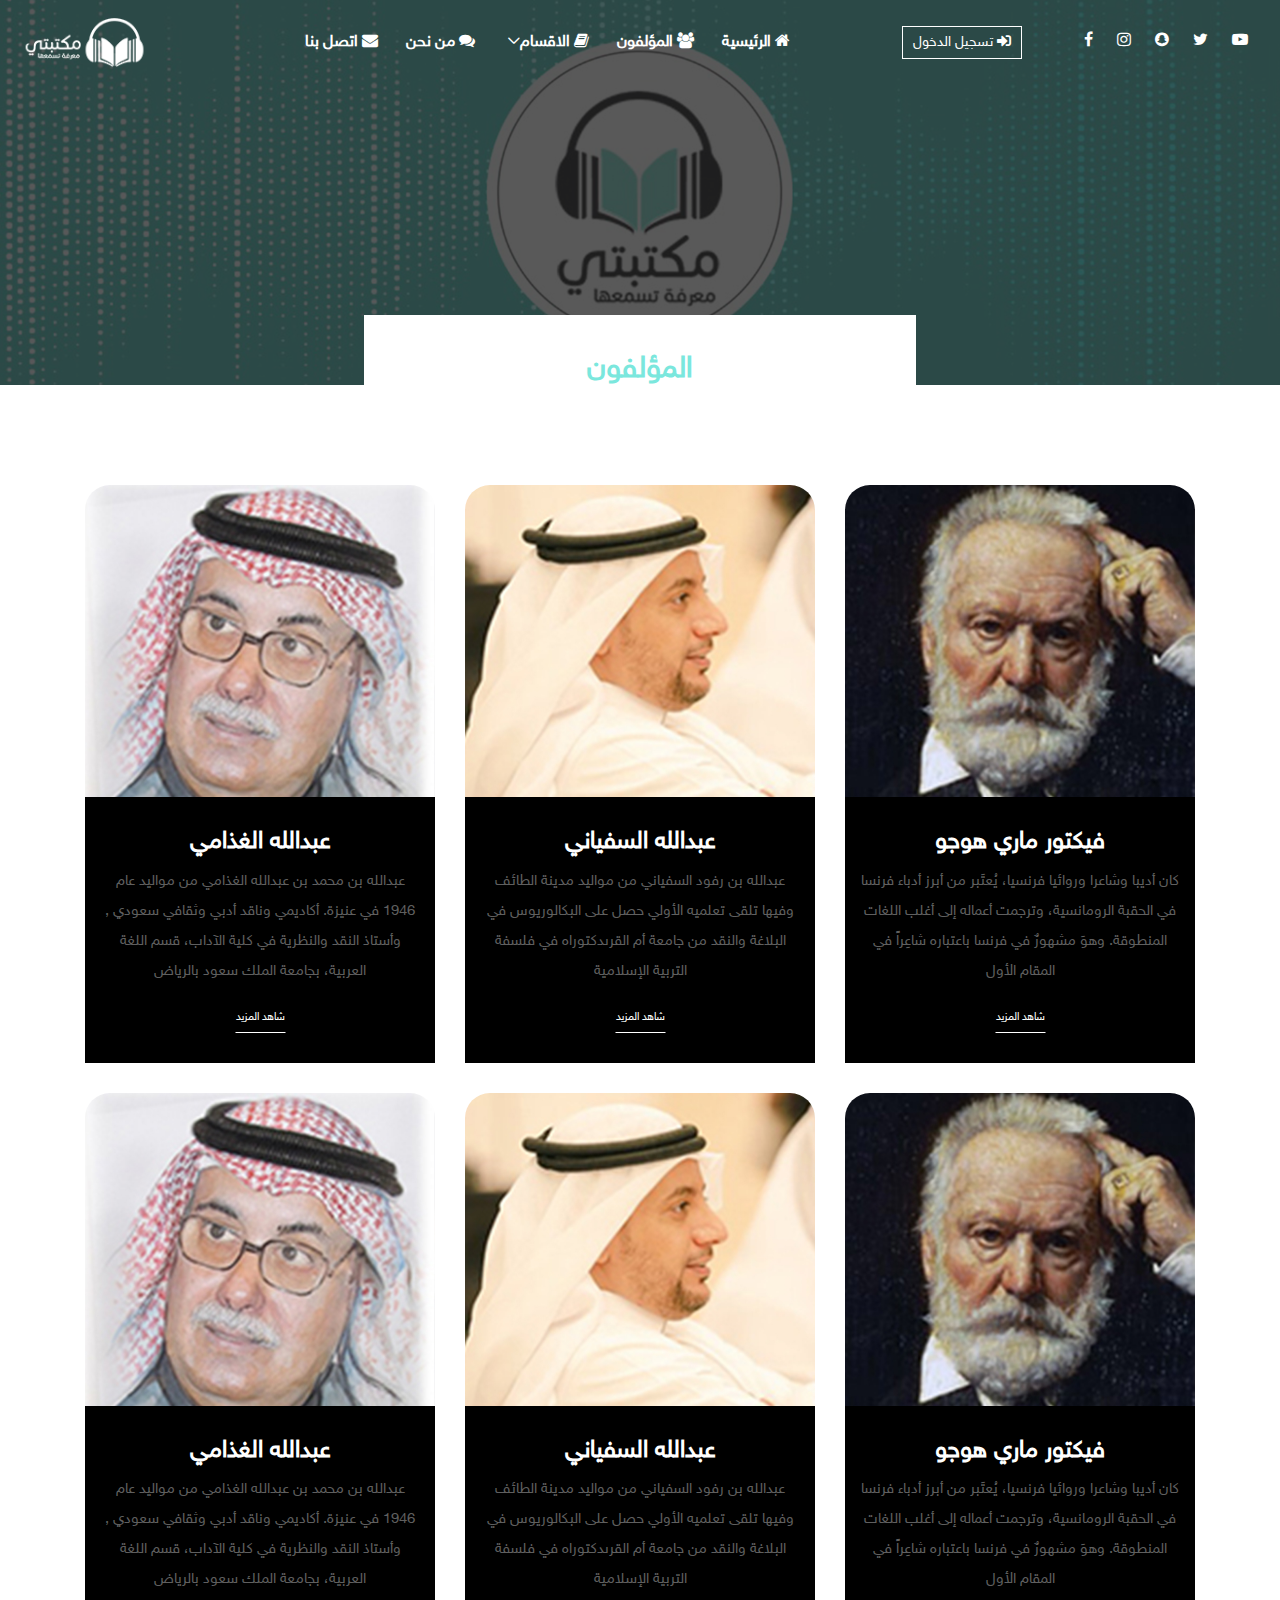
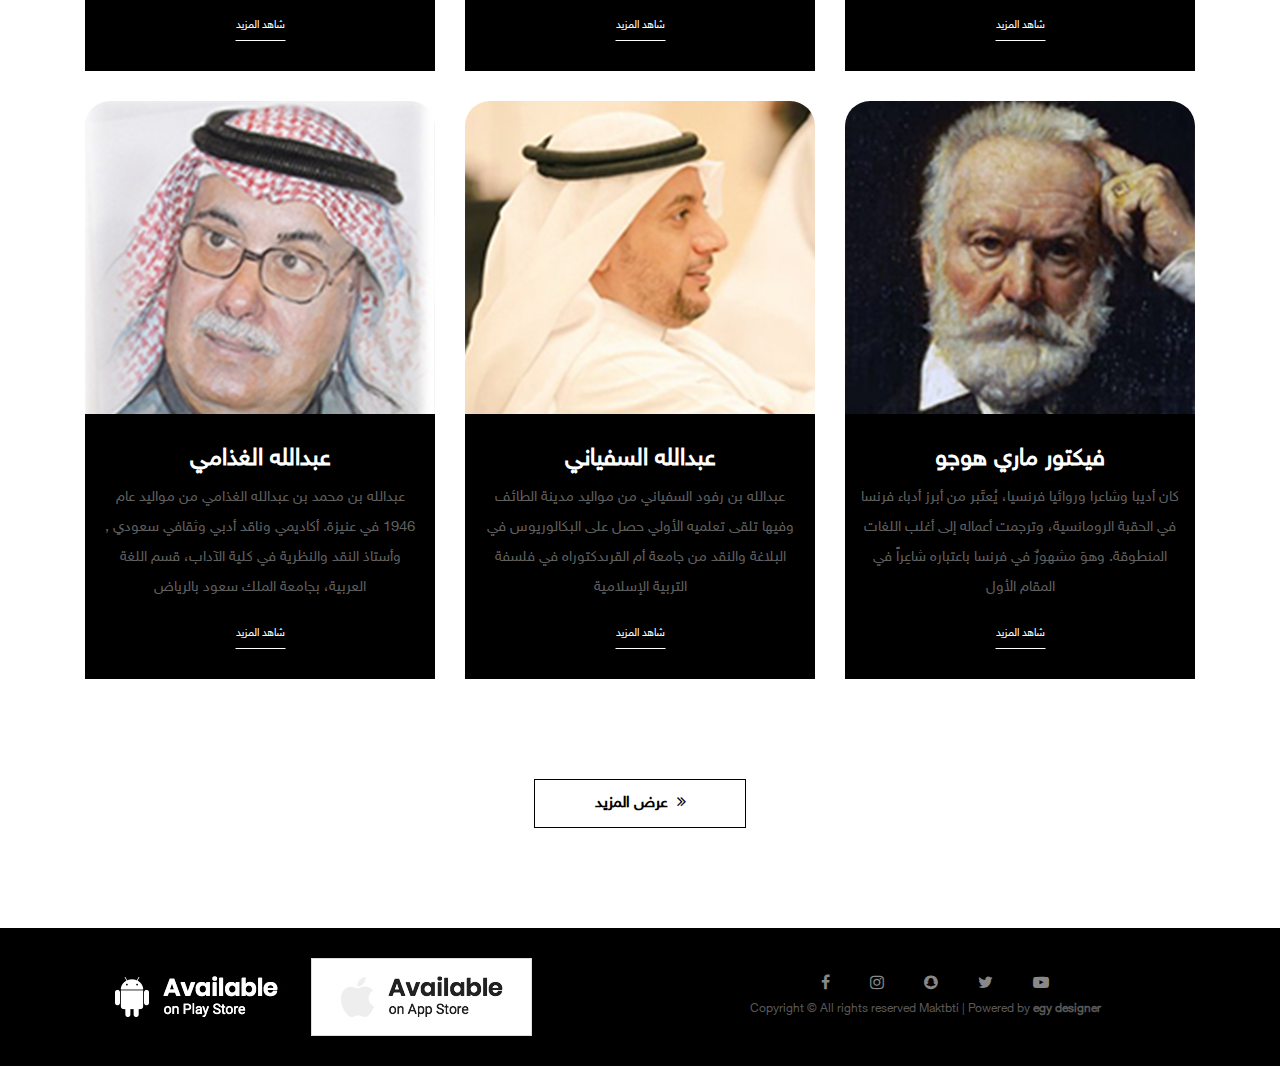
<file: authors.html>
<!DOCTYPE html>
<html lang="en">

<head>
    <meta charset="UTF-8">
    <meta name="description" content="">
    <meta http-equiv="X-UA-Compatible" content="IE=edge">
    <meta name="viewport" content="width=device-width, initial-scale=1, shrink-to-fit=no">
    <!-- The above 4 meta tags *must* come first in the head; any other head content must come *after* these tags -->

    <!-- Title -->
    <title>مكتبتى الصوتية</title>
    <!-- Stylesheet -->
    <link rel="stylesheet" href="style.css">
    <link href="plugins/font-awesome-5.6.3/css/all.css" rel="stylesheet" type="text/css">
	<link href="plugins/font-awesome-4.7.0/css/font-awesome.min.css" rel="stylesheet" type="text/css">

</head>

<body>
    <!-- Preloader -->
    <div class="preloader d-flex align-items-center justify-content-center">
        <div class="lds-ellipsis">
            <div></div>
            <div></div>
            <div></div>
            <div></div>
        </div>
    </div>

    <!-- ##### Header Area Start ##### -->
    <header class="header-area">
        <!-- Navbar Area -->
        <div class="oneMusic-main-menu">
            <div class="classy-nav-container breakpoint-off">
                <div class="header-con">
                    <!-- Menu -->
                    <nav class="classy-navbar justify-content-between" id="oneMusicNav">

                        <!-- Nav brand -->
                        <a href="index.html" class="nav-brand"><img src="img/core-img/logo.png" alt=""></a>

                        <!-- Navbar Toggler -->
                        <div class="classy-navbar-toggler">
                            <span class="navbarToggler"><span></span><span></span><span></span></span>
                        </div>

                        <!-- Menu -->
                        <div class="classy-menu">

                            <!-- Close Button -->
                            <div class="classycloseIcon">
                                <div class="cross-wrap"><span class="top"></span><span class="bottom"></span></div>
                            </div>

                            <!-- Nav Start -->
                            <div class="classynav">
                                <ul dir="rtl">
                                    <li><a href="index.html"><i class="fa fa-home"></i> الرئيسية</a></li>
                                    <li><a href="authors.html"><i class="fa fa-users"></i> المؤلفون</a></li>
                                    <li class="sahm"><a href="category.html"><i class="fa fa-book"></i> الاقسام</a>
                                        <ul class="dropdown text-right">
                                            <li><a href="children.html">الأطفال</a></li>
                                            <li><a href="children.html"> الطبيعة</a></li>
                                            <li><a href="children.html">السياسة</a></li>
                                            <li><a href="children.html">اسلامية</a></li>
                                            <li><a href="children.html">تقنية</a></li>
                                            <li><a href="children.html">اقتصاد</a></li>
                                            <li><a href="children.html">إدارة</a></li>
                                            <li><a href="children.html">تعليم</a></li>
                                            <li><a href="children.html">التاريخ</a></li>
                                            <li><a href="children.html">روايات</a></li>
                                            <li><a href="children.html">الأدب واللغة</a></li>
                                            <li><a href="children.html">قصص</a></li>
                                        </ul>
                                    </li>
                                    <li><a href="about.html"><i class="fa fa-comments"></i> من نحن</a></li>
                                    <li><a href="contact.html"><i class="fa fa-envelope"></i> اتصل بنا</a></li>
                                </ul>

                                <!-- Login/Register & Cart Button -->
                                <div class="login-register-cart-button d-flex align-items-center">
                                    <!-- Login/Register -->
                                    <div class="btn-outline-login mr-50">
                                <a href="login.html">تسجيل الدخول <i class="fas fa-sign-in-alt"></i></a>                     
                                    </div>
                                 <div class="social">
									<ul class="d-flex flex-row align-items-start justify-content-start">
									<li><a href="#"><i class="fa fa-facebook" aria-hidden="true"></i></a></li>
									<li><a href="#"><i class="fa fa-instagram" aria-hidden="true"></i></a></li>
									<li><a href="#"><i class="fa fa-snapchat" aria-hidden="true"></i></a></li>
									<li><a href="#"><i class="fa fa-twitter" aria-hidden="true"></i></a></li>
									<li><a href="#"><i class="fa fa-youtube-play" aria-hidden="true"></i></a></li>
									</ul>
								</div>
                                </div>
                            </div>

                            
                            <!-- Nav End -->

                        </div>
                    </nav>
                </div>
            </div>
        </div>
    </header>
    <!-- ##### Header Area End ##### -->

    <!-- ##### Breadcumb Area Start ##### -->
    <section class="breadcumb-area bg-img bg-overlay" style="background-image: url(img/bg-img/contact.jpg);">
        <div class="bradcumbContent">
            <h2>المؤلفون</h2>
        </div>
    </section>
    <!-- ##### Breadcumb Area End ##### -->

    <!-- ##### Events Area Start ##### -->
    <section class="events-area section-padding-100">
        <div class="container">
            <div class="row">

                <!-- Single Event Area -->
                <div class="col-12 col-md-6 col-lg-4">
                    <div class="single-event-area mb-30">
                        <div class="event-thumbnail">
							<a href="authors-page.html"><img class="rcorners" src="img/blog_2.jpg" alt=""></a>
                        </div>
                        <div class="event-text">
                            <h4>عبدالله الغذامي</h4>
                             <p>عبدالله بن محمد بن عبدالله الغذامي من مواليد عام 1946 في عنيزة. أكاديمي وناقد أدبي وثقافي سعودي , وأستاذ النقد والنظرية في كلية الآداب، قسم اللغة العربية، بجامعة الملك سعود بالرياض</p>
                            <a href="authors-page.html" class="btn see-more-btn">شاهد المزيد</a>
                        </div>
                    </div>
                </div>

                <!-- Single Event Area -->
                <div class="col-12 col-md-6 col-lg-4">
                    <div class="single-event-area mb-30">
                        <div class="event-thumbnail">
							<a href="authors-page.html"><img class="rcorners" src="img/blog_3.jpg" alt=""></a>
                        </div>
                        <div class="event-text">
                            <h4>عبدالله السفياني</h4>
                           <p>عبدالله بن رفود السفياني من مواليد مدينة الطائف وفيها تلقى تعلميه الأولي حصل على البكالوريوس في البلاغة والنقد من جامعة أم القرىدكتوراه في فلسفة التربية الإسلامية</p>
                            <a href="authors-page.html" class="btn see-more-btn">شاهد المزيد</a>
                        </div>
                    </div>
                </div>

                <!-- Single Event Area -->
                <div class="col-12 col-md-6 col-lg-4">
                    <div class="single-event-area mb-30">
                        <div class="event-thumbnail">
							<a href="authors-page.html"><img class="rcorners" src="img/blog_1.jpg" alt=""></a>
                        </div>
                        <div class="event-text">
                            <h4>فيكتور ماري هوجو</h4>
                            <p>كان أديبا وشاعرا وروائيا فرنسيا، يُعتَبر من أبرز أدباء فرنسا في الحقبة الرومانسية، وترجمت أعماله إلى أغلب اللغات المنطوقة. وهوَ مشهورٌ في فرنسا باعتباره شاعِراً في المقام الأول</p>
                            <a href="authors-page.html" class="btn see-more-btn">شاهد المزيد</a>
                        </div>
                    </div>
                </div>
                <!-- Single Event Area -->
                <div class="col-12 col-md-6 col-lg-4">
                    <div class="single-event-area mb-30">
                        <div class="event-thumbnail">
							<a href="authors-page.html"><img class="rcorners" src="img/blog_2.jpg" alt=""></a>
                        </div>
                        <div class="event-text">
                            <h4>عبدالله الغذامي</h4>
                             <p>عبدالله بن محمد بن عبدالله الغذامي من مواليد عام 1946 في عنيزة. أكاديمي وناقد أدبي وثقافي سعودي , وأستاذ النقد والنظرية في كلية الآداب، قسم اللغة العربية، بجامعة الملك سعود بالرياض</p>
                            <a href="authors-page.html" class="btn see-more-btn">شاهد المزيد</a>
                        </div>
                    </div>
                </div>

                <!-- Single Event Area -->
                <div class="col-12 col-md-6 col-lg-4">
                    <div class="single-event-area mb-30">
                        <div class="event-thumbnail">
							<a href="authors-page.html"><img class="rcorners" src="img/blog_3.jpg" alt=""></a>
                        </div>
                        <div class="event-text">
                            <h4>عبدالله السفياني</h4>
                           <p>عبدالله بن رفود السفياني من مواليد مدينة الطائف وفيها تلقى تعلميه الأولي حصل على البكالوريوس في البلاغة والنقد من جامعة أم القرىدكتوراه في فلسفة التربية الإسلامية</p>
                            <a href="authors-page.html" class="btn see-more-btn">شاهد المزيد</a>
                        </div>
                    </div>
                </div>

                <!-- Single Event Area -->
                <div class="col-12 col-md-6 col-lg-4">
                    <div class="single-event-area mb-30">
                        <div class="event-thumbnail">
							<a href="authors-page.html"><img class="rcorners" src="img/blog_1.jpg" alt=""></a>
                        </div>
                        <div class="event-text">
                            <h4>فيكتور ماري هوجو</h4>
                            <p>كان أديبا وشاعرا وروائيا فرنسيا، يُعتَبر من أبرز أدباء فرنسا في الحقبة الرومانسية، وترجمت أعماله إلى أغلب اللغات المنطوقة. وهوَ مشهورٌ في فرنسا باعتباره شاعِراً في المقام الأول</p>
                            <a href="authors-page.html" class="btn see-more-btn">شاهد المزيد</a>
                        </div>
                    </div>
                </div>
                <!-- Single Event Area -->
                <div class="col-12 col-md-6 col-lg-4">
                    <div class="single-event-area mb-30">
                        <div class="event-thumbnail">
							<a href="authors-page.html"><img class="rcorners" src="img/blog_2.jpg" alt=""></a>
                        </div>
                        <div class="event-text">
                            <h4>عبدالله الغذامي</h4>
                             <p>عبدالله بن محمد بن عبدالله الغذامي من مواليد عام 1946 في عنيزة. أكاديمي وناقد أدبي وثقافي سعودي , وأستاذ النقد والنظرية في كلية الآداب، قسم اللغة العربية، بجامعة الملك سعود بالرياض</p>
                            <a href="authors-page.html" class="btn see-more-btn">شاهد المزيد</a>
                        </div>
                    </div>
                </div>

                <!-- Single Event Area -->
                <div class="col-12 col-md-6 col-lg-4">
                    <div class="single-event-area mb-30">
                        <div class="event-thumbnail">
							<a href="authors-page.html"><img class="rcorners" src="img/blog_3.jpg" alt=""></a>
                        </div>
                        <div class="event-text">
                            <h4>عبدالله السفياني</h4>
                           <p>عبدالله بن رفود السفياني من مواليد مدينة الطائف وفيها تلقى تعلميه الأولي حصل على البكالوريوس في البلاغة والنقد من جامعة أم القرىدكتوراه في فلسفة التربية الإسلامية</p>
                            <a href="authors-page.html" class="btn see-more-btn">شاهد المزيد</a>
                        </div>
                    </div>
                </div>

                <!-- Single Event Area -->
                <div class="col-12 col-md-6 col-lg-4">
                    <div class="single-event-area mb-30">
                        <div class="event-thumbnail">
							<a href="authors-page.html"><img class="rcorners" src="img/blog_1.jpg" alt=""></a>
                        </div>
                        <div class="event-text">
                            <h4>فيكتور ماري هوجو</h4>
                            <p>كان أديبا وشاعرا وروائيا فرنسيا، يُعتَبر من أبرز أدباء فرنسا في الحقبة الرومانسية، وترجمت أعماله إلى أغلب اللغات المنطوقة. وهوَ مشهورٌ في فرنسا باعتباره شاعِراً في المقام الأول</p>
                            <a href="authors-page.html" class="btn see-more-btn">شاهد المزيد</a>
                        </div>
                    </div>
                </div>
            </div>

            <div class="row">
                <div class="col-12">
                    <div class="load-more-btn text-center mt-70">
                        <a href="#" class="btn oneMusic-btn">عرض المزيد <i class="fa fa-angle-double-right"></i></a>
                    </div>
                </div>
            </div>
        </div>
    </section>
    <!-- ##### Events Area End ##### -->

    <!-- ##### Footer Area Start ##### -->
    <footer class="footer-area">
        <div class="container">
            <div class="row d-flex flex-wrap align-items-center">
                <div class="col-12 col-md-6">
                    <a href="#"><img src="img/app-store2.jpg" alt=""></a>
                    <a href="#"><img src="img/app-store1.jpg" alt=""></a>
                    
                </div>

                <div class="col-12 col-md-6" align="right">
                    <div class="footer-nav">
                        <ul class="d-flex flex-row align-items-center justify-content-center">
							<li><a href="#"><i class="fa fa-facebook" aria-hidden="true"></i></a></li>
							<li><a href="#"><i class="fa fa-instagram" aria-hidden="true"></i></a></li>
							<li><a href="#"><i class="fa fa-snapchat" aria-hidden="true"></i></a></li>
							<li><a href="#"><i class="fa fa-twitter" aria-hidden="true"></i></a></li>
							<li><a href="#"><i class="fa fa-youtube-play" aria-hidden="true"></i></a></li>
						</ul>
                    </div>
                    <p align="center" class="copywrite-text">Copyright &copy; All rights reserved Maktbti | Powered by <a href="https://egydesigner.com" target="_blank">egy designer</a></p>
                </div>
            </div>
        </div>
    </footer>
    <!-- ##### Footer Area Start ##### -->

    <!-- ##### All Javascript Script ##### -->
    <!-- jQuery-2.2.4 js -->
    <script src="js/jquery/jquery-2.2.4.min.js"></script>
    <!-- Popper js -->
    <script src="js/bootstrap/popper.min.js"></script>
    <!-- Bootstrap js -->
    <script src="js/bootstrap/bootstrap.min.js"></script>
    <!-- All Plugins js -->
    <script src="js/plugins/plugins.js"></script>
    <!-- Active js -->
    <script src="js/active.js"></script>
</body>

</html>
</file>
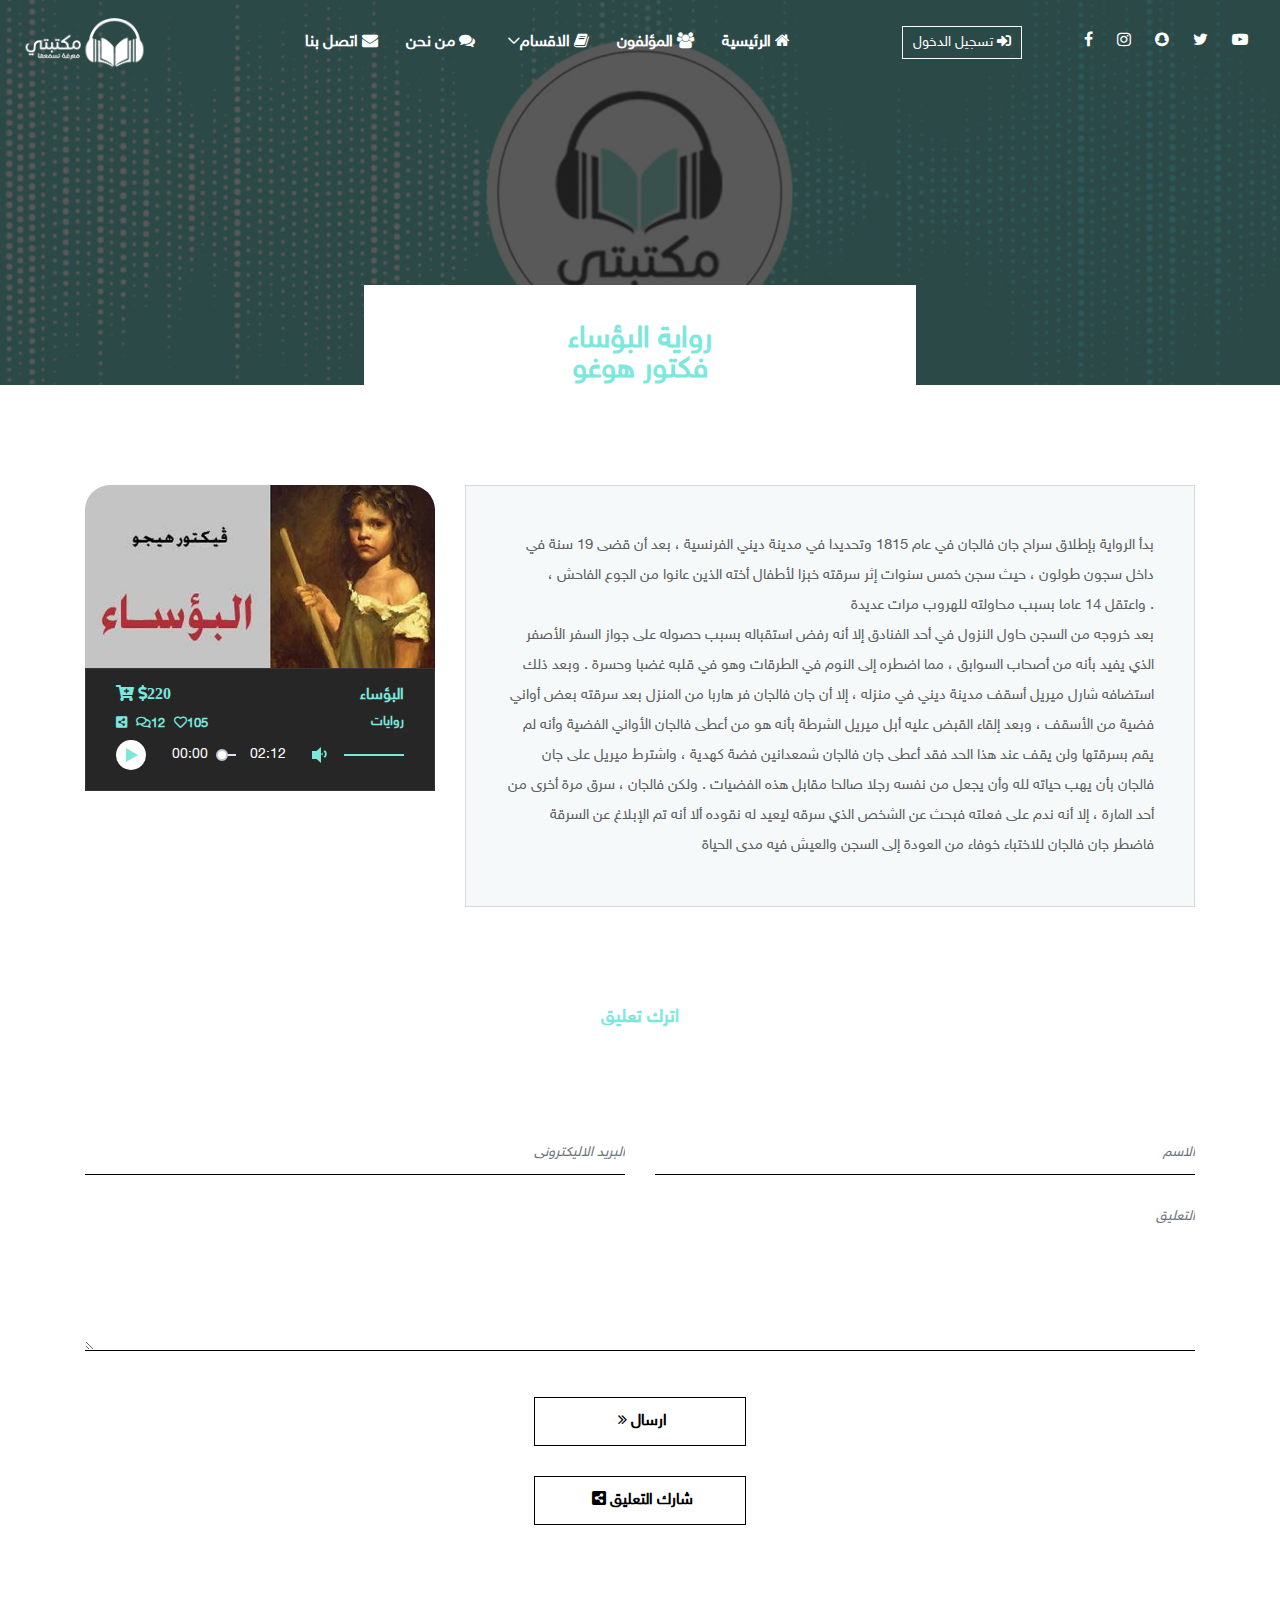
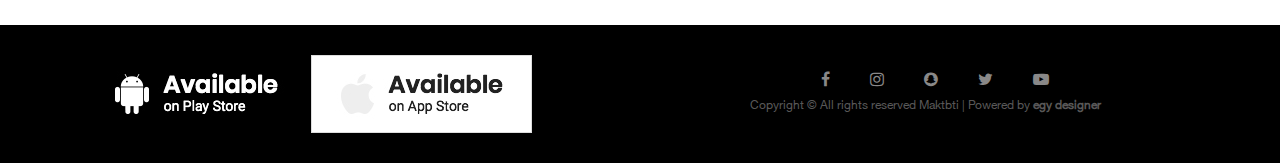
<file: book-page.html>
<!DOCTYPE html>
<html lang="en">

<head>
    <meta charset="UTF-8">
    <meta name="description" content="">
    <meta http-equiv="X-UA-Compatible" content="IE=edge">
    <meta name="viewport" content="width=device-width, initial-scale=1, shrink-to-fit=no">
    <!-- The above 4 meta tags *must* come first in the head; any other head content must come *after* these tags -->

    <!-- Title -->
    <title>مكتبتى الصوتية</title>
    <!-- Stylesheet -->
    <link rel="stylesheet" href="style.css">
    <link href="plugins/font-awesome-5.6.3/css/all.css" rel="stylesheet" type="text/css">
	<link href="plugins/font-awesome-4.7.0/css/font-awesome.min.css" rel="stylesheet" type="text/css">

</head>

<body>
    <!-- Preloader -->
    <div class="preloader d-flex align-items-center justify-content-center">
        <div class="lds-ellipsis">
            <div></div>
            <div></div>
            <div></div>
            <div></div>
        </div>
    </div>

    <!-- ##### Header Area Start ##### -->
    <header class="header-area">
        <!-- Navbar Area -->
        <div class="oneMusic-main-menu">
            <div class="classy-nav-container breakpoint-off">
                <div class="header-con">
                    <!-- Menu -->
                    <nav class="classy-navbar justify-content-between" id="oneMusicNav">

                        <!-- Nav brand -->
                        <a href="index.html" class="nav-brand"><img src="img/core-img/logo.png" alt=""></a>

                        <!-- Navbar Toggler -->
                        <div class="classy-navbar-toggler">
                            <span class="navbarToggler"><span></span><span></span><span></span></span>
                        </div>

                        <!-- Menu -->
                        <div class="classy-menu">

                            <!-- Close Button -->
                            <div class="classycloseIcon">
                                <div class="cross-wrap"><span class="top"></span><span class="bottom"></span></div>
                            </div>

                            <!-- Nav Start -->
                            <div class="classynav">
                                <ul dir="rtl">
                                    <li><a href="index.html"><i class="fa fa-home"></i> الرئيسية</a></li>
                                    <li><a href="authors.html"><i class="fa fa-users"></i> المؤلفون</a></li>
                                    <li class="sahm"><a href="category.html"><i class="fa fa-book"></i> الاقسام</a>
                                        <ul class="dropdown text-right">
                                            <li><a href="children.html">الأطفال</a></li>
                                            <li><a href="children.html"> الطبيعة</a></li>
                                            <li><a href="children.html">السياسة</a></li>
                                            <li><a href="children.html">اسلامية</a></li>
                                            <li><a href="children.html">تقنية</a></li>
                                            <li><a href="children.html">اقتصاد</a></li>
                                            <li><a href="children.html">إدارة</a></li>
                                            <li><a href="children.html">تعليم</a></li>
                                            <li><a href="children.html">التاريخ</a></li>
                                            <li><a href="children.html">روايات</a></li>
                                            <li><a href="children.html">الأدب واللغة</a></li>
                                            <li><a href="children.html">قصص</a></li>
                                        </ul>
                                    </li>
                                    <li><a href="about.html"><i class="fa fa-comments"></i> من نحن</a></li>
                                    <li><a href="contact.html"><i class="fa fa-envelope"></i> اتصل بنا</a></li>
                                </ul>

                                <!-- Login/Register & Cart Button -->
                                <div class="login-register-cart-button d-flex align-items-center">
                                    <!-- Login/Register -->
                                    <div class="btn-outline-login mr-50">
                                <a href="login.html">تسجيل الدخول <i class="fas fa-sign-in-alt"></i></a>                     
                                    </div>
                                 <div class="social">
									<ul class="d-flex flex-row align-items-start justify-content-start">
									<li><a href="#"><i class="fa fa-facebook" aria-hidden="true"></i></a></li>
									<li><a href="#"><i class="fa fa-instagram" aria-hidden="true"></i></a></li>
									<li><a href="#"><i class="fa fa-snapchat" aria-hidden="true"></i></a></li>
									<li><a href="#"><i class="fa fa-twitter" aria-hidden="true"></i></a></li>
									<li><a href="#"><i class="fa fa-youtube-play" aria-hidden="true"></i></a></li>
									</ul>
								</div>
                                </div>
                            </div>
                            
                            <!-- Nav End -->

                        </div>
                    </nav>
                </div>
            </div>
        </div>
    </header>
    <!-- ##### Header Area End ##### -->

    <!-- ##### Breadcumb Area Start ##### -->
    <section class="breadcumb-area bg-img bg-overlay" style="background-image: url(img/bg-img/contact.jpg);">
        <div class="bradcumbContent">
            <h2>رواية البؤساء</h2>
            <a href="authors-page.html"><h2>فكتور هوغو</h2></a>
        </div>
    </section>
    <!-- ##### Breadcumb Area End ##### -->

    <div class="blog-area section-padding-100">
        <div class="container">
            <div class="row">
                <div class="col-lg-4 col-md-12">
                    <div class="single-song-area mb-30 d-flex flex-wrap align-items-end">
                        <div>
                            <a href="book-page.html"><img  class="rcorners" src="img/bg-img/s3.jpg" alt=""></a>

                        </div>
                        <div class="song-play-area">
                            <div class="song-name">
                                <a href="book-page.html" class="song-name-rtl">البؤساء</a>
                                <a href="#"><i class="fas fa-cart-plus"></i></a>
                                <a href="#"><i class="fas fa-dollar-sign">220</i></a>

                            </div>
                            <div class="social-icons-sh">
                                <a href="book-page.html" class="song-name-rtl-sec">روايات</a>
                                <a href="#"><i class="fas fa-share-alt-square "></i></a>
                                <a class="sdsdfsf" href="#"><i class="far fa-comments"></i>12</a>
                                <a href="#"><i class="far fa-heart"></i>105</a>
                            </div>
                            <audio preload="auto" controls>
                                <source src="audio/dummy-audio.mp3">
                            </audio>
                             
                        </div>
                    </div>
                </div>
                <div class="col-12 col-lg-8">

                    <!-- Single Post Start -->
                    <div class="single-blog-post mb-100 wow fadeInUp" data-wow-delay="100ms" align="right">
                        <!-- Post Thumb -->

                        <!-- Blog Content -->
                        <div class="blog-content">
                            <!-- Post Title -->
                            <!-- Post Excerpt -->
                            <p>بدأ الرواية بإطلاق سراح جان فالجان في عام 1815 وتحديدا في مدينة ديني الفرنسية ، بعد أن قضى 19 سنة في داخل سجون طولون ، حيث سجن خمس سنوات إثر سرقته خبزا لأطفال أخته الذين عانوا من الجوع الفاحش ، واعتقل 14 عاما بسبب محاولته للهروب مرات عديدة .</p>
                            <p>بعد خروجه من السجن حاول النزول في أحد الفنادق إلا أنه رفض استقباله بسبب حصوله على جواز السفر الأصفر الذي يفيد بأنه من أصحاب السوابق ، مما اضطره إلى النوم في الطرقات وهو في قلبه غضبا وحسرة . وبعد ذلك استضافه شارل ميريل أسقف مدينة ديني في منزله ، إلا أن جان فالجان فر هاربا من المنزل بعد سرقته بعض أواني فضية من الأسقف ، وبعد إلقاء القبض عليه أبل ميريل الشرطة بأنه هو من أعطى فالجان الأواني الفضية وأنه لم يقم بسرقتها ولن يقف عند هذا الحد فقد أعطى جان فالجان شمعدانين فضة كهدية ، واشترط ميريل على جان فالجان بأن يهب حياته لله وأن يجعل من نفسه رجلا صالحا مقابل هذه الفضيات . ولكن فالجان ، سرق مرة أخرى من أحد المارة ، إلا أنه ندم على فعلته فبحث عن الشخص الذي سرقه ليعيد له نقوده ألا أنه تم الإبلاغ عن السرقة فاضطر جان فالجان للاختباء خوفاء من العودة إلى السجن والعيش فيه مدى الحياة</p>
                           <!-- Post Meta -->
                        </div>
                    </div>


                </div>
        <div class="container">
            <div class="row">
                <div class="col-12">
                    <div class="section-heading">
                        <h2>اترك تعليق</h2>
                    </div>
                </div>
            </div>

            <div class="row">
                <div class="col-12">
                    <!-- Contact Form Area -->
                    <div class="contact-form-area">
                        <form action="#" method="post">
                            <div class="row" dir="rtl">
                                <div class="col-md-6 col-lg-6">
                                    <div class="form-group">
                                        <input type="text" class="form-control" id="name" placeholder="الاسم">
                                    </div>
                                </div>
                                <div class="col-md-6 col-lg-6">
                                    <div class="form-group">
                                        <input type="email" class="form-control" id="email" placeholder="البريد الاليكترونى">
                                    </div>
                                </div>
                                <div class="col-12">
                                    <div class="form-group">
                                        <textarea name="message" class="form-control" id="message" cols="30" rows="10" placeholder="التعليق"></textarea>
                                    </div>
                                </div>
                                <div class="col-12 text-center">
                                    <button class="btn oneMusic-btn mt-30" type="submit">ارسال <i class="fa fa-angle-double-right"></i></button><br>
									<button class="btn oneMusic-btn mt-30" type="submit">شارك التعليق <i class="fas fa-share-alt-square"></i></button>
                                </div>
                            </div>
                        </form>
                    </div>
                </div>
            </div>
        </div>
            </div>
        </div>
    </div>

    <!-- ##### Footer Area Start ##### -->
    <footer class="footer-area">
        <div class="container">
            <div class="row d-flex flex-wrap align-items-center">
                <div class="col-12 col-md-6">
                    <a href="#"><img src="img/app-store2.jpg" alt=""></a>
                    <a href="#"><img src="img/app-store1.jpg" alt=""></a>
                    
                </div>

                <div class="col-12 col-md-6" align="right">
                    <div class="footer-nav">
                        <ul class="d-flex flex-row align-items-center justify-content-center">
							<li><a href="#"><i class="fa fa-facebook" aria-hidden="true"></i></a></li>
							<li><a href="#"><i class="fa fa-instagram" aria-hidden="true"></i></a></li>
							<li><a href="#"><i class="fa fa-snapchat" aria-hidden="true"></i></a></li>
							<li><a href="#"><i class="fa fa-twitter" aria-hidden="true"></i></a></li>
							<li><a href="#"><i class="fa fa-youtube-play" aria-hidden="true"></i></a></li>
						</ul>
                    </div>
                    <p align="center" class="copywrite-text">Copyright &copy; All rights reserved Maktbti | Powered by <a href="https://egydesigner.com" target="_blank">egy designer</a></p>
                </div>
            </div>
        </div>
    </footer>
    <!-- ##### Footer Area Start ##### -->

    <!-- ##### All Javascript Script ##### -->
    <!-- jQuery-2.2.4 js -->
    <script src="js/jquery/jquery-2.2.4.min.js"></script>
    <!-- Popper js -->
    <script src="js/bootstrap/popper.min.js"></script>
    <!-- Bootstrap js -->
    <script src="js/bootstrap/bootstrap.min.js"></script>
    <!-- All Plugins js -->
    <script src="js/plugins/plugins.js"></script>
    <!-- Active js -->
    <script src="js/active.js"></script>
</body>

</html>
</file>
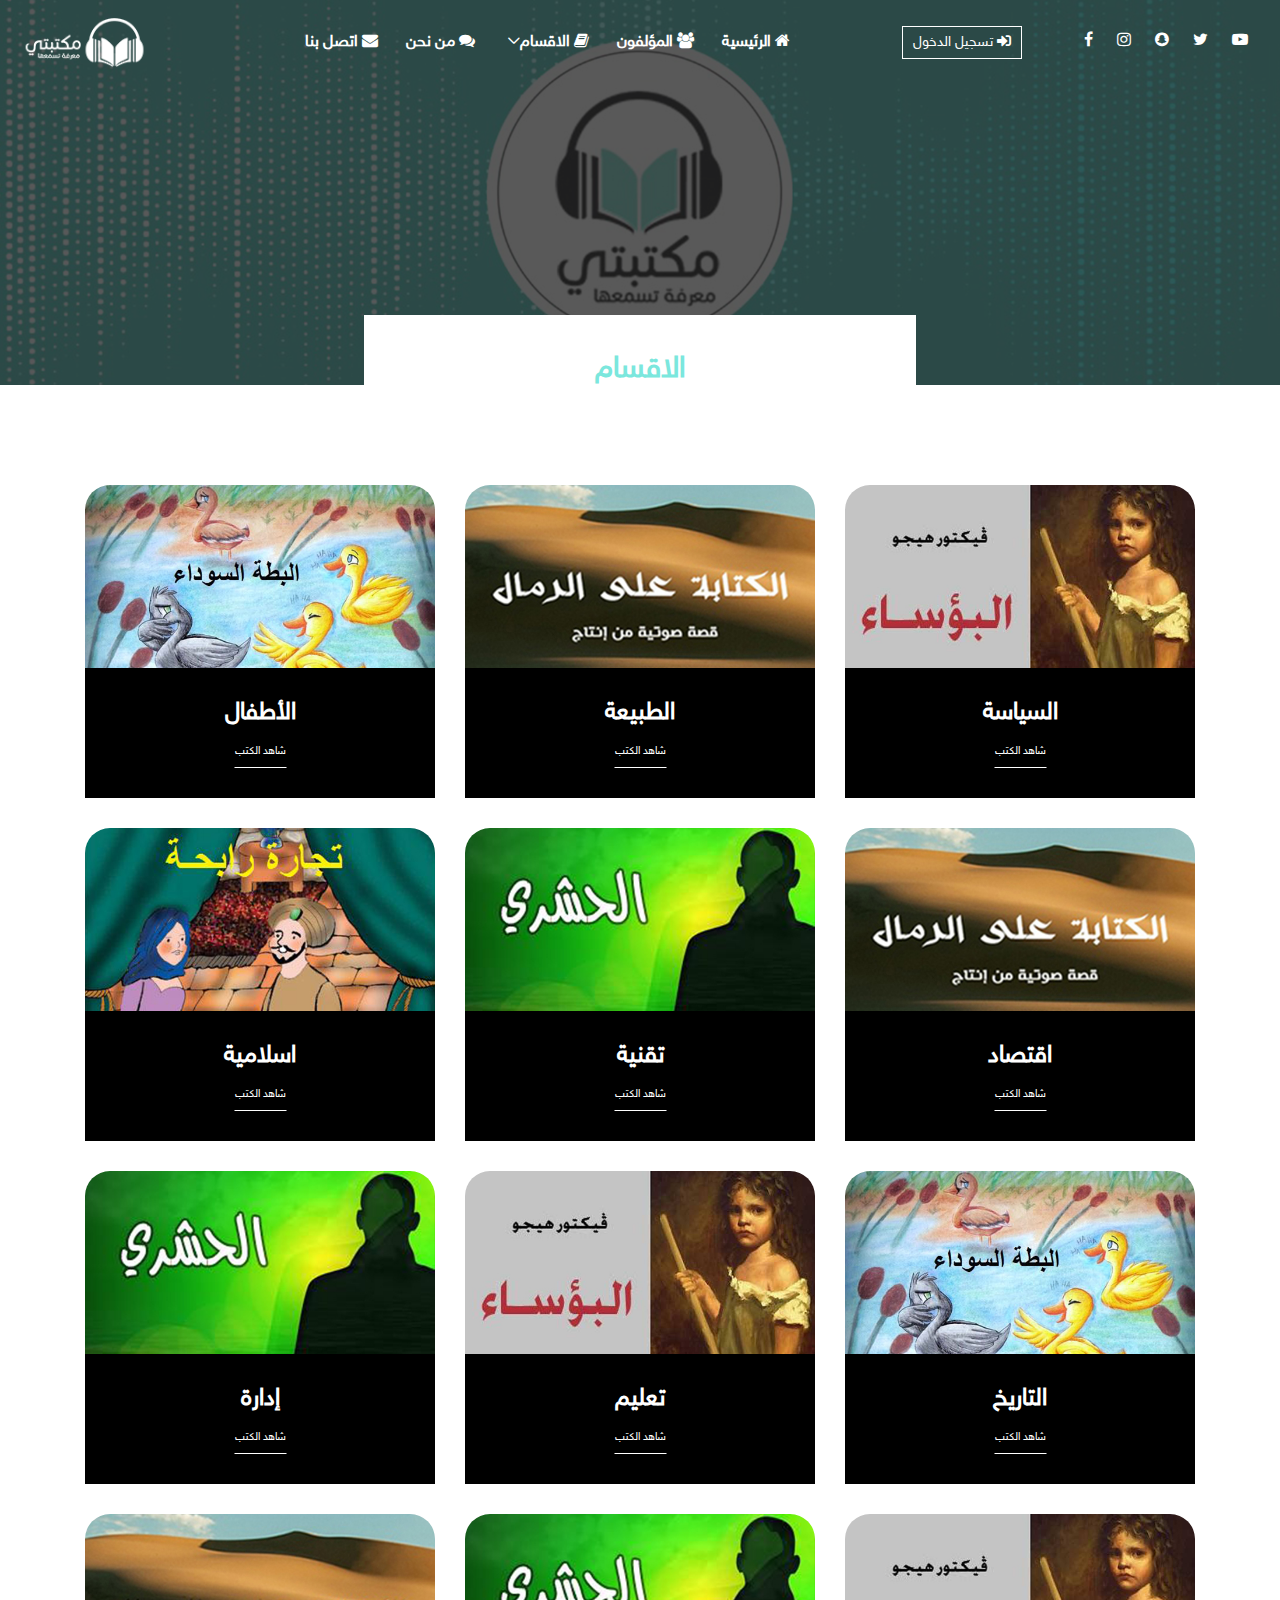
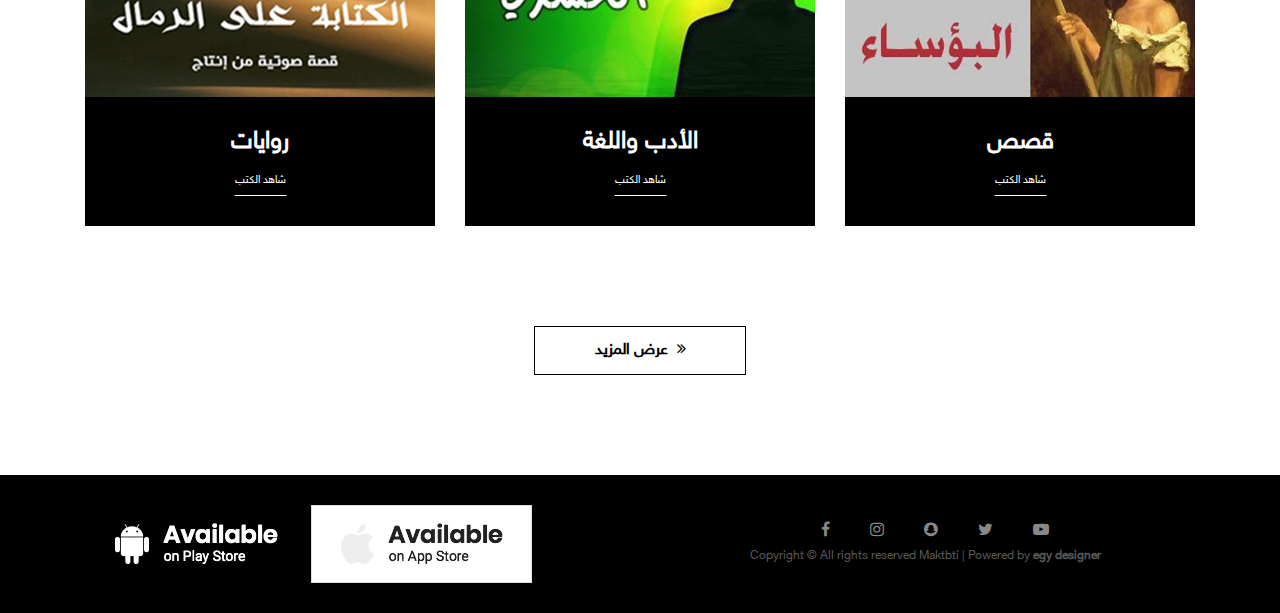
<file: category.html>
<!DOCTYPE html>
<html lang="en">

<head>
    <meta charset="UTF-8">
    <meta name="description" content="">
    <meta http-equiv="X-UA-Compatible" content="IE=edge">
    <meta name="viewport" content="width=device-width, initial-scale=1, shrink-to-fit=no">
    <!-- The above 4 meta tags *must* come first in the head; any other head content must come *after* these tags -->

    <!-- Title -->
    <title>مكتبتى الصوتية</title>
    <!-- Stylesheet -->
    <link rel="stylesheet" href="style.css">
    <link href="plugins/font-awesome-5.6.3/css/all.css" rel="stylesheet" type="text/css">
	<link href="plugins/font-awesome-4.7.0/css/font-awesome.min.css" rel="stylesheet" type="text/css">

</head>

<body>
    <!-- Preloader -->
    <div class="preloader d-flex align-items-center justify-content-center">
        <div class="lds-ellipsis">
            <div></div>
            <div></div>
            <div></div>
            <div></div>
        </div>
    </div>

    <!-- ##### Header Area Start ##### -->
    <header class="header-area">
        <!-- Navbar Area -->
        <div class="oneMusic-main-menu">
            <div class="classy-nav-container breakpoint-off">
                <div class="header-con">
                    <!-- Menu -->
                    <nav class="classy-navbar justify-content-between" id="oneMusicNav">

                        <!-- Nav brand -->
                        <a href="index.html" class="nav-brand"><img src="img/core-img/logo.png" alt=""></a>

                        <!-- Navbar Toggler -->
                        <div class="classy-navbar-toggler">
                            <span class="navbarToggler"><span></span><span></span><span></span></span>
                        </div>

                        <!-- Menu -->
                        <div class="classy-menu">

                            <!-- Close Button -->
                            <div class="classycloseIcon">
                                <div class="cross-wrap"><span class="top"></span><span class="bottom"></span></div>
                            </div>

                            <!-- Nav Start -->
                            <div class="classynav">
                                <ul dir="rtl">
                                    <li><a href="index.html"><i class="fa fa-home"></i> الرئيسية</a></li>
                                    <li><a href="authors.html"><i class="fa fa-users"></i> المؤلفون</a></li>
                                    <li class="sahm"><a href="category.html"><i class="fa fa-book"></i> الاقسام</a>
                                        <ul class="dropdown text-right">
                                            <li><a href="children.html">الأطفال</a></li>
                                            <li><a href="children.html"> الطبيعة</a></li>
                                            <li><a href="children.html">السياسة</a></li>
                                            <li><a href="children.html">اسلامية</a></li>
                                            <li><a href="children.html">تقنية</a></li>
                                            <li><a href="children.html">اقتصاد</a></li>
                                            <li><a href="children.html">إدارة</a></li>
                                            <li><a href="children.html">تعليم</a></li>
                                            <li><a href="children.html">التاريخ</a></li>
                                            <li><a href="children.html">روايات</a></li>
                                            <li><a href="children.html">الأدب واللغة</a></li>
                                            <li><a href="children.html">قصص</a></li>
                                        </ul>
                                    </li>
                                    <li><a href="about.html"><i class="fa fa-comments"></i> من نحن</a></li>
                                    <li><a href="contact.html"><i class="fa fa-envelope"></i> اتصل بنا</a></li>
                                </ul>

                                <!-- Login/Register & Cart Button -->
                                <div class="login-register-cart-button d-flex align-items-center">
                                    <!-- Login/Register -->
                                    <div class="btn-outline-login mr-50">
                                <a href="login.html">تسجيل الدخول <i class="fas fa-sign-in-alt"></i></a>                     
                                    </div>
                                 <div class="social">
									<ul class="d-flex flex-row align-items-start justify-content-start">
									<li><a href="#"><i class="fa fa-facebook" aria-hidden="true"></i></a></li>
									<li><a href="#"><i class="fa fa-instagram" aria-hidden="true"></i></a></li>
									<li><a href="#"><i class="fa fa-snapchat" aria-hidden="true"></i></a></li>
									<li><a href="#"><i class="fa fa-twitter" aria-hidden="true"></i></a></li>
									<li><a href="#"><i class="fa fa-youtube-play" aria-hidden="true"></i></a></li>
									</ul>
								</div>
                                </div>
                            </div>
                            
                            <!-- Nav End -->

                        </div>
                    </nav>
                </div>
            </div>
        </div>
    </header>
    <!-- ##### Header Area End ##### -->

    <!-- ##### Breadcumb Area Start ##### -->
    <section class="breadcumb-area bg-img bg-overlay" style="background-image: url(img/bg-img/contact.jpg);">
        <div class="bradcumbContent">
            <h2>الاقسام</h2>
        </div>
    </section>
    <!-- ##### Breadcumb Area End ##### -->

    <!-- ##### Events Area Start ##### -->
    <section class="events-area section-padding-100">
        <div class="container">
            <div class="row">

                <!-- Single Event Area -->
                <div class="col-12 col-md-6 col-lg-4">
                    <div class="single-event-area mb-30">
                        <div class="event-thumbnail">
                            <a href="book-page.html"><img class="rcorners" src="img/bg-img/s4.jpg" alt=""></a>
                        </div>
                        <div class="event-text">
                            <h4>الأطفال</h4>
                            <a href="book-page.html" class="btn see-more-btn">شاهد الكتب</a>
                        </div>
                    </div>
                </div>

                <!-- Single Event Area -->
                <div class="col-12 col-md-6 col-lg-4">
                    <div class="single-event-area mb-30">
                        <div class="event-thumbnail">
                            <a href="book-page.html"><img class="rcorners" src="img/bg-img/s1.jpg" alt=""></a>
                        </div>
                        <div class="event-text">
                            <h4>الطبيعة</h4>
                            <a href="book-page.html" class="btn see-more-btn">شاهد الكتب</a>
                        </div>
                    </div>
                </div>

                <!-- Single Event Area -->
                <div class="col-12 col-md-6 col-lg-4">
                    <div class="single-event-area mb-30">
                        <div class="event-thumbnail">
                            <a href="book-page.html"><img class="rcorners" src="img/bg-img/s3.jpg" alt=""></a>
                        </div>
                        <div class="event-text">
                            <h4>السياسة</h4>
                            <a href="book-page.html" class="btn see-more-btn">شاهد الكتب</a>
                        </div>
                    </div>
                </div>

                <!-- Single Event Area -->
                <div class="col-12 col-md-6 col-lg-4">
                    <div class="single-event-area mb-30">
                        <div class="event-thumbnail">
                            <a href="book-page.html"><img class="rcorners" src="img/bg-img/s5.jpg" alt=""></a>
                        </div>
                        <div class="event-text">
                            <h4>اسلامية</h4>
                            <a href="book-page.html" class="btn see-more-btn">شاهد الكتب</a>
                        </div>
                    </div>
                </div>

                <!-- Single Event Area -->
                <div class="col-12 col-md-6 col-lg-4">
                    <div class="single-event-area mb-30">
                        <div class="event-thumbnail">
                            <a href="book-page.html"><img class="rcorners" src="img/bg-img/s2.jpg" alt=""></a>
                        </div>
                        <div class="event-text">
                            <h4>تقنية</h4>
                            <a href="book-page.html" class="btn see-more-btn">شاهد الكتب</a>
                        </div>
                    </div>
                </div>

                <!-- Single Event Area -->
                <div class="col-12 col-md-6 col-lg-4">
                    <div class="single-event-area mb-30">
                        <div class="event-thumbnail">
                            <a href="book-page.html"><img class="rcorners" src="img/bg-img/s1.jpg" alt=""></a>
                        </div>
                        <div class="event-text">
                            <h4>اقتصاد</h4>
                            <a href="book-page.html" class="btn see-more-btn">شاهد الكتب</a>
                        </div>
                    </div>
                </div>

                <!-- Single Event Area -->
                <div class="col-12 col-md-6 col-lg-4">
                    <div class="single-event-area mb-30">
                        <div class="event-thumbnail">
                            <a href="book-page.html"><img class="rcorners" src="img/bg-img/s2.jpg" alt=""></a>
                        </div>
                        <div class="event-text">
                            <h4>إدارة</h4>
                            <a href="book-page.html" class="btn see-more-btn">شاهد الكتب</a>
                        </div>
                    </div>
                </div>

                <!-- Single Event Area -->
                <div class="col-12 col-md-6 col-lg-4">
                    <div class="single-event-area mb-30">
                        <div class="event-thumbnail">
                            <a href="book-page.html"><img class="rcorners" src="img/bg-img/s3.jpg" alt=""></a>
                        </div>
                        <div class="event-text">
                            <h4>تعليم</h4>
                            <a href="book-page.html" class="btn see-more-btn">شاهد الكتب</a>
                        </div>
                    </div>
                </div>

                <!-- Single Event Area -->
                <div class="col-12 col-md-6 col-lg-4">
                    <div class="single-event-area mb-30">
                        <div class="event-thumbnail">
                            <a href="book-page.html"><img class="rcorners" src="img/bg-img/s4.jpg" alt=""></a>
                        </div>
                        <div class="event-text">
                            <h4>التاريخ</h4>
                            <a href="book-page.html" class="btn see-more-btn">شاهد الكتب</a>
                        </div>
                    </div>
                </div>
                                <!-- Single Event Area -->
                <div class="col-12 col-md-6 col-lg-4">
                    <div class="single-event-area mb-30">
                        <div class="event-thumbnail">
                            <a href="book-page.html"><img class="rcorners" src="img/bg-img/s1.jpg" alt=""></a>
                        </div>
                        <div class="event-text">
                            <h4>روايات</h4>
                            <a href="book-page.html" class="btn see-more-btn">شاهد الكتب</a>
                        </div>
                    </div>
                </div>

                <!-- Single Event Area -->
                <div class="col-12 col-md-6 col-lg-4">
                    <div class="single-event-area mb-30">
                        <div class="event-thumbnail">
                            <a href="book-page.html"><img class="rcorners" src="img/bg-img/s2.jpg" alt=""></a>
                        </div>
                        <div class="event-text">
                            <h4>الأدب واللغة</h4>
                            <a href="book-page.html" class="btn see-more-btn">شاهد الكتب</a>
                        </div>
                    </div>
                </div>
                                <!-- Single Event Area -->
                <div class="col-12 col-md-6 col-lg-4">
                    <div class="single-event-area mb-30">
                        <div class="event-thumbnail">
                            <a href="book-page.html"><img class="rcorners" src="img/bg-img/s3.jpg" alt=""></a>
                        </div>
                        <div class="event-text">
                            <h4>قصص</h4>
                            <a href="book-page.html" class="btn see-more-btn">شاهد الكتب</a>
                        </div>
                    </div>
                </div>
            </div>

            <div class="row">
                <div class="col-12">
                    <div class="load-more-btn text-center mt-70">
                        <a href="#" class="btn oneMusic-btn">عرض المزيد <i class="fa fa-angle-double-right"></i></a>
                    </div>
                </div>
            </div>
        </div>
    </section>
    <!-- ##### Events Area End ##### -->

    <!-- ##### Footer Area Start ##### -->
    <footer class="footer-area">
        <div class="container">
            <div class="row d-flex flex-wrap align-items-center">
                <div class="col-12 col-md-6">
                    <a href="#"><img src="img/app-store2.jpg" alt=""></a>
                    <a href="#"><img src="img/app-store1.jpg" alt=""></a>
                    
                </div>

                <div class="col-12 col-md-6" align="right">
                    <div class="footer-nav">
                        <ul class="d-flex flex-row align-items-center justify-content-center">
							<li><a href="#"><i class="fa fa-facebook" aria-hidden="true"></i></a></li>
							<li><a href="#"><i class="fa fa-instagram" aria-hidden="true"></i></a></li>
							<li><a href="#"><i class="fa fa-snapchat" aria-hidden="true"></i></a></li>
							<li><a href="#"><i class="fa fa-twitter" aria-hidden="true"></i></a></li>
							<li><a href="#"><i class="fa fa-youtube-play" aria-hidden="true"></i></a></li>
						</ul>
                    </div>
                    <p align="center" class="copywrite-text">Copyright &copy; All rights reserved Maktbti | Powered by <a href="https://egydesigner.com" target="_blank">egy designer</a></p>
                </div>
            </div>
        </div>
    </footer>
    <!-- ##### Footer Area Start ##### -->

    <!-- ##### All Javascript Script ##### -->
    <!-- jQuery-2.2.4 js -->
    <script src="js/jquery/jquery-2.2.4.min.js"></script>
    <!-- Popper js -->
    <script src="js/bootstrap/popper.min.js"></script>
    <!-- Bootstrap js -->
    <script src="js/bootstrap/bootstrap.min.js"></script>
    <!-- All Plugins js -->
    <script src="js/plugins/plugins.js"></script>
    <!-- Active js -->
    <script src="js/active.js"></script>
</body>

</html>
</file>
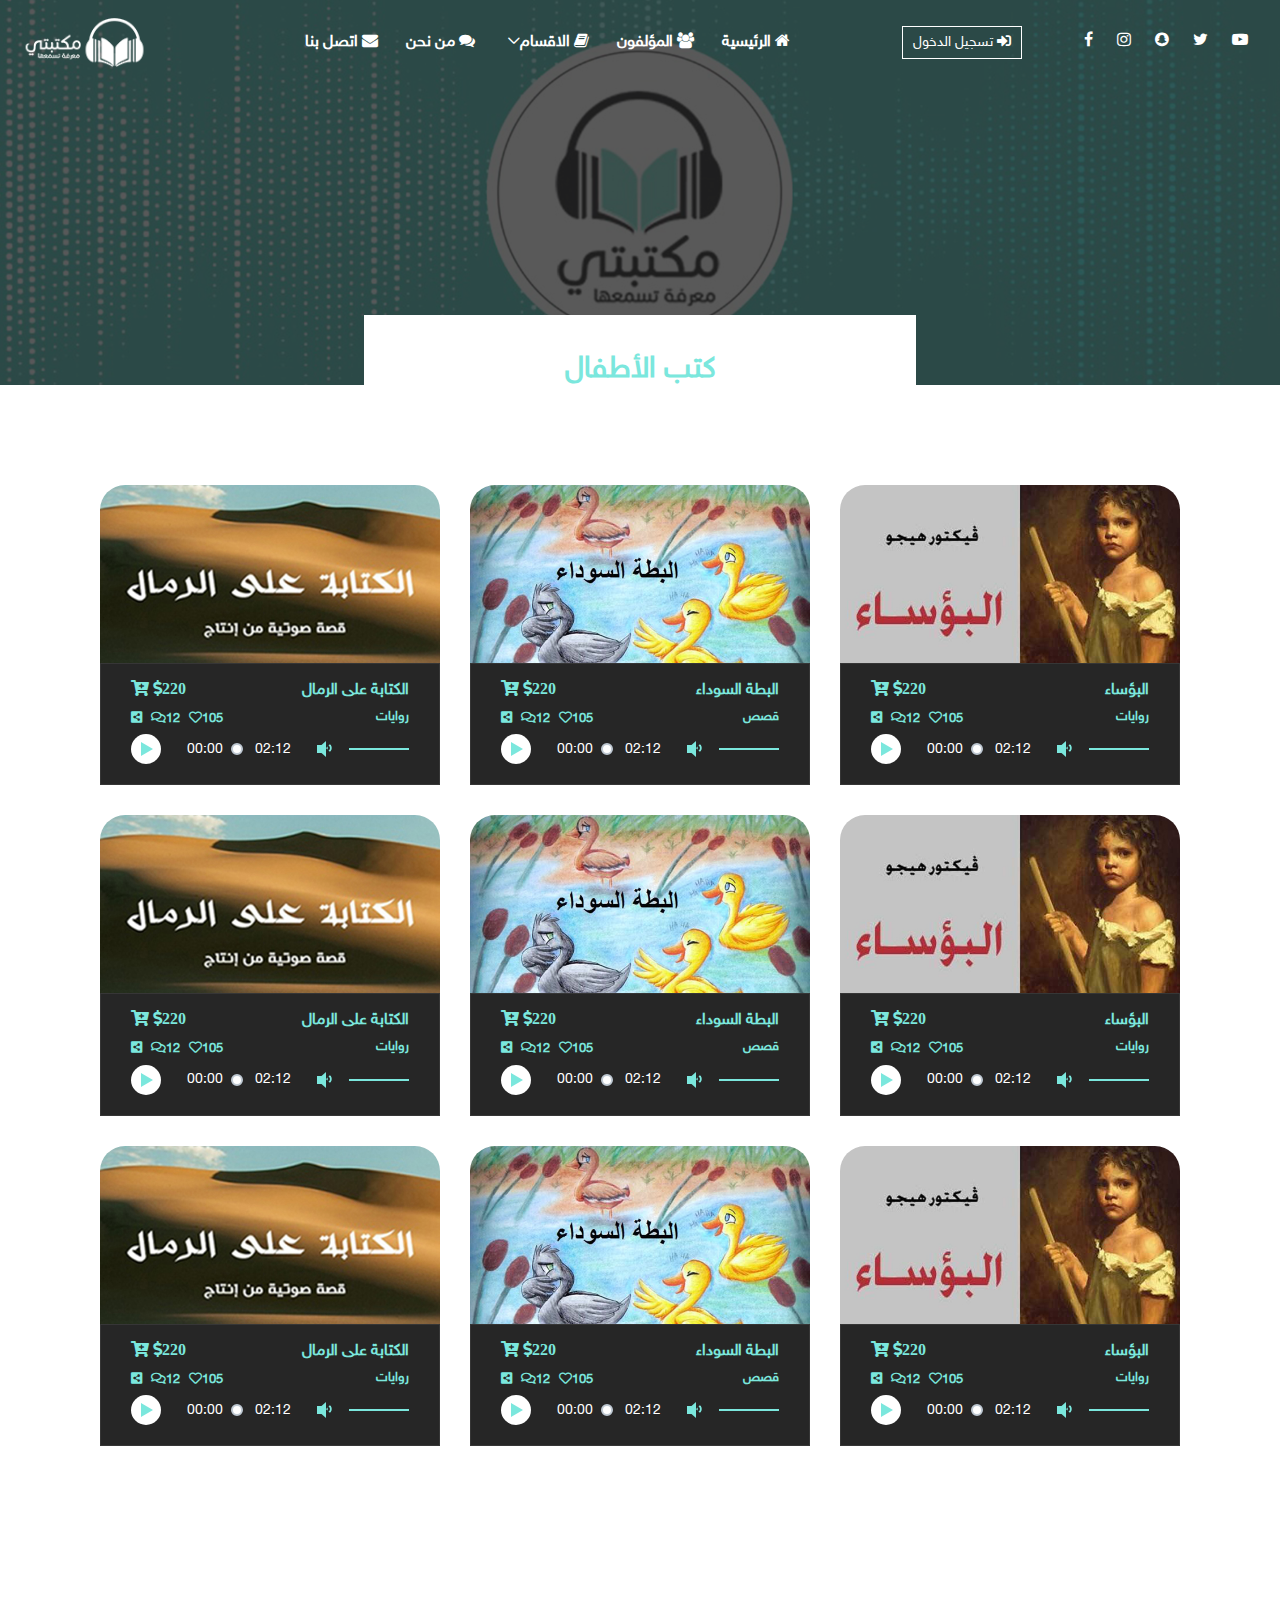
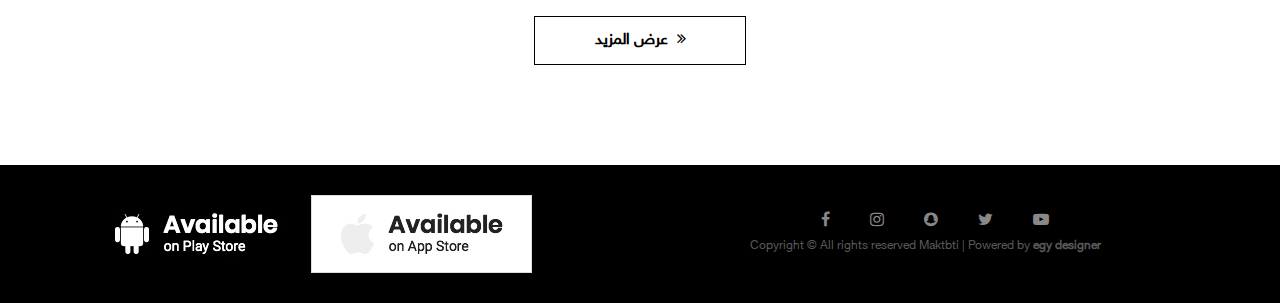
<file: children.html>
<!DOCTYPE html>
<html lang="en">

<head>
    <meta charset="UTF-8">
    <meta name="description" content="">
    <meta http-equiv="X-UA-Compatible" content="IE=edge">
    <meta name="viewport" content="width=device-width, initial-scale=1, shrink-to-fit=no">
    <!-- The above 4 meta tags *must* come first in the head; any other head content must come *after* these tags -->

    <!-- Title -->
    <title>مكتبتى الصوتية</title>
    <!-- Stylesheet -->
    <link rel="stylesheet" href="style.css">
	<link href="plugins/font-awesome-5.6.3/css/all.css" rel="stylesheet" type="text/css">
	<link href="plugins/font-awesome-4.7.0/css/font-awesome.min.css" rel="stylesheet" type="text/css">

</head>

<body>
    <!-- Preloader -->
    <div class="preloader d-flex align-items-center justify-content-center">
        <div class="lds-ellipsis">
            <div></div>
            <div></div>
            <div></div>
            <div></div>
        </div>
    </div>

    <!-- ##### Header Area Start ##### -->
    <header class="header-area">
        <!-- Navbar Area -->
        <div class="oneMusic-main-menu">
            <div class="classy-nav-container breakpoint-off">
                <div class="header-con">
                    <!-- Menu -->
                    <nav class="classy-navbar justify-content-between" id="oneMusicNav">

                        <!-- Nav brand -->
                        <a href="index.html" class="nav-brand"><img src="img/core-img/logo.png" alt=""></a>

                        <!-- Navbar Toggler -->
                        <div class="classy-navbar-toggler">
                            <span class="navbarToggler"><span></span><span></span><span></span></span>
                        </div>

                        <!-- Menu -->
                        <div class="classy-menu">

                            <!-- Close Button -->
                            <div class="classycloseIcon">
                                <div class="cross-wrap"><span class="top"></span><span class="bottom"></span></div>
                            </div>

                            <!-- Nav Start -->
                            <div class="classynav">
                                <ul dir="rtl">
                                    <li><a href="index.html"><i class="fa fa-home"></i> الرئيسية</a></li>
                                    <li><a href="authors.html"><i class="fa fa-users"></i> المؤلفون</a></li>
                                    <li class="sahm"><a href="category.html"><i class="fa fa-book"></i> الاقسام</a>
                                        <ul class="dropdown text-right">
                                            <li><a href="children.html">الأطفال</a></li>
                                            <li><a href="children.html"> الطبيعة</a></li>
                                            <li><a href="children.html">السياسة</a></li>
                                            <li><a href="children.html">اسلامية</a></li>
                                            <li><a href="children.html">تقنية</a></li>
                                            <li><a href="children.html">اقتصاد</a></li>
                                            <li><a href="children.html">إدارة</a></li>
                                            <li><a href="children.html">تعليم</a></li>
                                            <li><a href="children.html">التاريخ</a></li>
                                            <li><a href="children.html">روايات</a></li>
                                            <li><a href="children.html">الأدب واللغة</a></li>
                                            <li><a href="children.html">قصص</a></li>
                                        </ul>
                                    </li>
                                    <li><a href="about.html"><i class="fa fa-comments"></i> من نحن</a></li>
                                    <li><a href="contact.html"><i class="fa fa-envelope"></i> اتصل بنا</a></li>
                                </ul>

                                <!-- Login/Register & Cart Button -->
                                <div class="login-register-cart-button d-flex align-items-center">
                                    <!-- Login/Register -->
                                    <div class="btn-outline-login mr-50">
                                <a href="login.html">تسجيل الدخول <i class="fas fa-sign-in-alt"></i></a>                     
                                    </div>
                                 <div class="social">
									<ul class="d-flex flex-row align-items-start justify-content-start">
									<li><a href="#"><i class="fa fa-facebook" aria-hidden="true"></i></a></li>
									<li><a href="#"><i class="fa fa-instagram" aria-hidden="true"></i></a></li>
									<li><a href="#"><i class="fa fa-snapchat" aria-hidden="true"></i></a></li>
									<li><a href="#"><i class="fa fa-twitter" aria-hidden="true"></i></a></li>
									<li><a href="#"><i class="fa fa-youtube-play" aria-hidden="true"></i></a></li>
									</ul>
								</div>
                                </div>
                            </div>
                            
                            <!-- Nav End -->

                        </div>
                    </nav>
                </div>
            </div>
        </div>
    </header>
    <!-- ##### Header Area End ##### -->

    <!-- ##### Breadcumb Area Start ##### -->
    <section class="breadcumb-area bg-img bg-overlay" style="background-image: url(img/bg-img/contact.jpg);">
        <div class="bradcumbContent">
            <h2>كتب الأطفال</h2>
        </div>
    </section>
    <!-- ##### Breadcumb Area End ##### -->

    <!-- ##### Events Area Start ##### -->
    <section class="latest-albums-area section-padding-100">
        <div class="container">
		<div class="one-music-songs-area mb-70">
        <div class="container">
            <div class="row">
                <div class="col-lg-4 col-md-12">
                    <div class="single-song-area mb-30 d-flex flex-wrap align-items-end">
                        <div>
                            <a href="book-page.html"><img  class="rcorners" src="img/bg-img/s1.jpg" alt=""></a>

                        </div>
                        <div class="song-play-area">
                            <div class="song-name">
                                <a href="book-page.html" class="song-name-rtl">الكتابة على الرمال</a>
                                <a href="#"><i class="fas fa-cart-plus"></i></a>
                                <a href="#"><i class="fas fa-dollar-sign">220</i></a>

                            </div>
                            <div class="social-icons-sh">
                                <a href="book-page.html" class="song-name-rtl-sec">روايات</a>
                                <a href="#"><i class="fas fa-share-alt-square "></i></a>
                                <a class="sdsdfsf" href="#"><i class="far fa-comments"></i>12</a>
                                <a href="#"><i class="far fa-heart"></i>105</a>
                            </div>
                            <audio preload="auto" controls>
                                <source src="audio/dummy-audio.mp3">
                            </audio>
                             
                        </div>
                    </div>
                </div>

                <!-- Single Song Area -->
                <div class="col-lg-4 col-md-12">
                    <div class="single-song-area mb-30 d-flex flex-wrap align-items-end">
                        <div>
                            <a href="book-page.html"><img  class="rcorners" src="img/bg-img/s4.jpg" alt=""></a>

                        </div>
                        <div class="song-play-area">
                            <div class="song-name">
                                <a href="book-page.html" class="song-name-rtl">البطة السوداء</a>
                                <a href="#"><i class="fas fa-cart-plus"></i></a>
                                <a href="#"><i class="fas fa-dollar-sign">220</i></a>

                            </div>
                            <div class="social-icons-sh">
                                <a href="book-page.html" class="song-name-rtl-sec">قصص</a>
                                <a href="#"><i class="fas fa-share-alt-square "></i></a>
                                <a class="sdsdfsf" href="#"><i class="far fa-comments"></i>12</a>
                                <a href="#"><i class="far fa-heart"></i>105</a>
                            </div>
                            <audio preload="auto" controls>
                                <source src="audio/dummy-audio.mp3">
                            </audio>
                             
                        </div>
                    </div>
                </div>
                <!-- Single Song Area -->
                <div class="col-lg-4 col-md-12">
                    <div class="single-song-area mb-30 d-flex flex-wrap align-items-end">
                        <div>
                            <a href="book-page.html"><img  class="rcorners" src="img/bg-img/s3.jpg" alt=""></a>

                        </div>
                        <div class="song-play-area">
                            <div class="song-name">
                                <a href="book-page.html" class="song-name-rtl">البؤساء</a>
                                <a href="#"><i class="fas fa-cart-plus"></i></a>
                                <a href="#"><i class="fas fa-dollar-sign">220</i></a>

                            </div>
                            <div class="social-icons-sh">
                                <a href="book-page.html" class="song-name-rtl-sec">روايات</a>
                                <a href="#"><i class="fas fa-share-alt-square "></i></a>
                                <a class="sdsdfsf" href="#"><i class="far fa-comments"></i>12</a>
                                <a href="#"><i class="far fa-heart"></i>105</a>
                            </div>
                            <audio preload="auto" controls>
                                <source src="audio/dummy-audio.mp3">
                            </audio>
                             
                        </div>
                    </div>
                </div>
                <!-- Single Song Area -->
                                <div class="col-lg-4 col-md-12">
                    <div class="single-song-area mb-30 d-flex flex-wrap align-items-end">
                        <div>
                            <a href="book-page.html"><img  class="rcorners" src="img/bg-img/s1.jpg" alt=""></a>

                        </div>
                        <div class="song-play-area">
                            <div class="song-name">
                                <a href="book-page.html" class="song-name-rtl">الكتابة على الرمال</a>
                                <a href="#"><i class="fas fa-cart-plus"></i></a>
                                <a href="#"><i class="fas fa-dollar-sign">220</i></a>

                            </div>
                            <div class="social-icons-sh">
                                <a href="book-page.html" class="song-name-rtl-sec">روايات</a>
                                <a href="#"><i class="fas fa-share-alt-square "></i></a>
                                <a class="sdsdfsf" href="#"><i class="far fa-comments"></i>12</a>
                                <a href="#"><i class="far fa-heart"></i>105</a>
                            </div>
                            <audio preload="auto" controls>
                                <source src="audio/dummy-audio.mp3">
                            </audio>
                             
                        </div>
                    </div>
                </div>

                <!-- Single Song Area -->
                <div class="col-lg-4 col-md-12">
                    <div class="single-song-area mb-30 d-flex flex-wrap align-items-end">
                        <div>
                            <a href="book-page.html"><img  class="rcorners" src="img/bg-img/s4.jpg" alt=""></a>

                        </div>
                        <div class="song-play-area">
                            <div class="song-name">
                                <a href="book-page.html" class="song-name-rtl">البطة السوداء</a>
                                <a href="#"><i class="fas fa-cart-plus"></i></a>
                                <a href="#"><i class="fas fa-dollar-sign">220</i></a>

                            </div>
                            <div class="social-icons-sh">
                                <a href="book-page.html" class="song-name-rtl-sec">قصص</a>
                                <a href="#"><i class="fas fa-share-alt-square "></i></a>
                                <a class="sdsdfsf" href="#"><i class="far fa-comments"></i>12</a>
                                <a href="#"><i class="far fa-heart"></i>105</a>
                            </div>
                            <audio preload="auto" controls>
                                <source src="audio/dummy-audio.mp3">
                            </audio>
                             
                        </div>
                    </div>
                </div>
                <!-- Single Song Area -->
                <div class="col-lg-4 col-md-12">
                    <div class="single-song-area mb-30 d-flex flex-wrap align-items-end">
                        <div>
                            <a href="book-page.html"><img  class="rcorners" src="img/bg-img/s3.jpg" alt=""></a>

                        </div>
                        <div class="song-play-area">
                            <div class="song-name">
                                <a href="book-page.html" class="song-name-rtl">البؤساء</a>
                                <a href="#"><i class="fas fa-cart-plus"></i></a>
                                <a href="#"><i class="fas fa-dollar-sign">220</i></a>

                            </div>
                            <div class="social-icons-sh">
                                <a href="book-page.html" class="song-name-rtl-sec">روايات</a>
                                <a href="#"><i class="fas fa-share-alt-square "></i></a>
                                <a class="sdsdfsf" href="#"><i class="far fa-comments"></i>12</a>
                                <a href="#"><i class="far fa-heart"></i>105</a>
                            </div>
                            <audio preload="auto" controls>
                                <source src="audio/dummy-audio.mp3">
                            </audio>
                             
                        </div>
                    </div>
                </div>
                <!-- Single Song Area -->
                <!-- Single Song Area -->
                <div class="col-lg-4 col-md-12">
                    <div class="single-song-area mb-30 d-flex flex-wrap align-items-end">
                        <div>
                            <a href="book-page.html"><img  class="rcorners" src="img/bg-img/s1.jpg" alt=""></a>

                        </div>
                        <div class="song-play-area">
                            <div class="song-name">
                                <a href="book-page.html" class="song-name-rtl">الكتابة على الرمال</a>
                                <a href="#"><i class="fas fa-cart-plus"></i></a>
                                <a href="#"><i class="fas fa-dollar-sign">220</i></a>

                            </div>
                            <div class="social-icons-sh">
                                <a href="book-page.html" class="song-name-rtl-sec">روايات</a>
                                <a href="#"><i class="fas fa-share-alt-square "></i></a>
                                <a class="sdsdfsf" href="#"><i class="far fa-comments"></i>12</a>
                                <a href="#"><i class="far fa-heart"></i>105</a>
                            </div>
                            <audio preload="auto" controls>
                                <source src="audio/dummy-audio.mp3">
                            </audio>
                             
                        </div>
                    </div>
                </div>

                <!-- Single Song Area -->
                <div class="col-lg-4 col-md-12">
                    <div class="single-song-area mb-30 d-flex flex-wrap align-items-end">
                        <div>
                            <a href="book-page.html"><img  class="rcorners" src="img/bg-img/s4.jpg" alt=""></a>

                        </div>
                        <div class="song-play-area">
                            <div class="song-name">
                                <a href="book-page.html" class="song-name-rtl">البطة السوداء</a>
                                <a href="#"><i class="fas fa-cart-plus"></i></a>
                                <a href="#"><i class="fas fa-dollar-sign">220</i></a>

                            </div>
                            <div class="social-icons-sh">
                                <a href="book-page.html" class="song-name-rtl-sec">قصص</a>
                                <a href="#"><i class="fas fa-share-alt-square "></i></a>
                                <a class="sdsdfsf" href="#"><i class="far fa-comments"></i>12</a>
                                <a href="#"><i class="far fa-heart"></i>105</a>
                            </div>
                            <audio preload="auto" controls>
                                <source src="audio/dummy-audio.mp3">
                            </audio>
                             
                        </div>
                    </div>
                </div>
                <!-- Single Song Area -->
                <div class="col-lg-4 col-md-12">
                    <div class="single-song-area mb-30 d-flex flex-wrap align-items-end">
                        <div>
                            <a href="book-page.html"><img  class="rcorners" src="img/bg-img/s3.jpg" alt=""></a>

                        </div>
                        <div class="song-play-area">
                            <div class="song-name">
                                <a href="book-page.html" class="song-name-rtl">البؤساء</a>
                                <a href="#"><i class="fas fa-cart-plus"></i></a>
                                <a href="#"><i class="fas fa-dollar-sign">220</i></a>

                            </div>
                            <div class="social-icons-sh">
                                <a href="book-page.html" class="song-name-rtl-sec">روايات</a>
                                <a href="#"><i class="fas fa-share-alt-square "></i></a>
                                <a class="sdsdfsf" href="#"><i class="far fa-comments"></i>12</a>
                                <a href="#"><i class="far fa-heart"></i>105</a>
                            </div>
                            <audio preload="auto" controls>
                                <source src="audio/dummy-audio.mp3">
                            </audio>
                             
                        </div>
                    </div>
                </div>
                <!-- Single Song Area -->
                               
                      </div>
                 	</div>
                 </div>   
            <div class="row">
                <div class="col-12">
                    <div class="load-more-btn text-center mt-70">
                        <a href="#" class="btn oneMusic-btn">عرض المزيد <i class="fa fa-angle-double-right"></i></a>
                    </div>
                </div>
            </div>
			</div>
    </section>
    <!-- ##### Events Area End ##### -->

    <!-- ##### Footer Area Start ##### -->
    <footer class="footer-area">
        <div class="container">
            <div class="row d-flex flex-wrap align-items-center">
                <div class="col-12 col-md-6">
                    <a href="#"><img src="img/app-store2.jpg" alt=""></a>
                    <a href="#"><img src="img/app-store1.jpg" alt=""></a>
                    
                </div>

                <div class="col-12 col-md-6" align="right">
                    <div class="footer-nav">
                        <ul class="d-flex flex-row align-items-center justify-content-center">
							<li><a href="#"><i class="fa fa-facebook" aria-hidden="true"></i></a></li>
							<li><a href="#"><i class="fa fa-instagram" aria-hidden="true"></i></a></li>
							<li><a href="#"><i class="fa fa-snapchat" aria-hidden="true"></i></a></li>
							<li><a href="#"><i class="fa fa-twitter" aria-hidden="true"></i></a></li>
							<li><a href="#"><i class="fa fa-youtube-play" aria-hidden="true"></i></a></li>
						</ul>
                    </div>
                    <p align="center" class="copywrite-text">Copyright &copy; All rights reserved Maktbti | Powered by <a href="https://egydesigner.com" target="_blank">egy designer</a></p>
                </div>
            </div>
        </div>
    </footer>
    <!-- ##### Footer Area Start ##### -->

    <!-- ##### All Javascript Script ##### -->
    <!-- jQuery-2.2.4 js -->
    <script src="js/jquery/jquery-2.2.4.min.js"></script>
    <!-- Popper js -->
    <script src="js/bootstrap/popper.min.js"></script>
    <!-- Bootstrap js -->
    <script src="js/bootstrap/bootstrap.min.js"></script>
    <!-- All Plugins js -->
    <script src="js/plugins/plugins.js"></script>
    <!-- Active js -->
    <script src="js/active.js"></script>
</body>

</html>
</file>
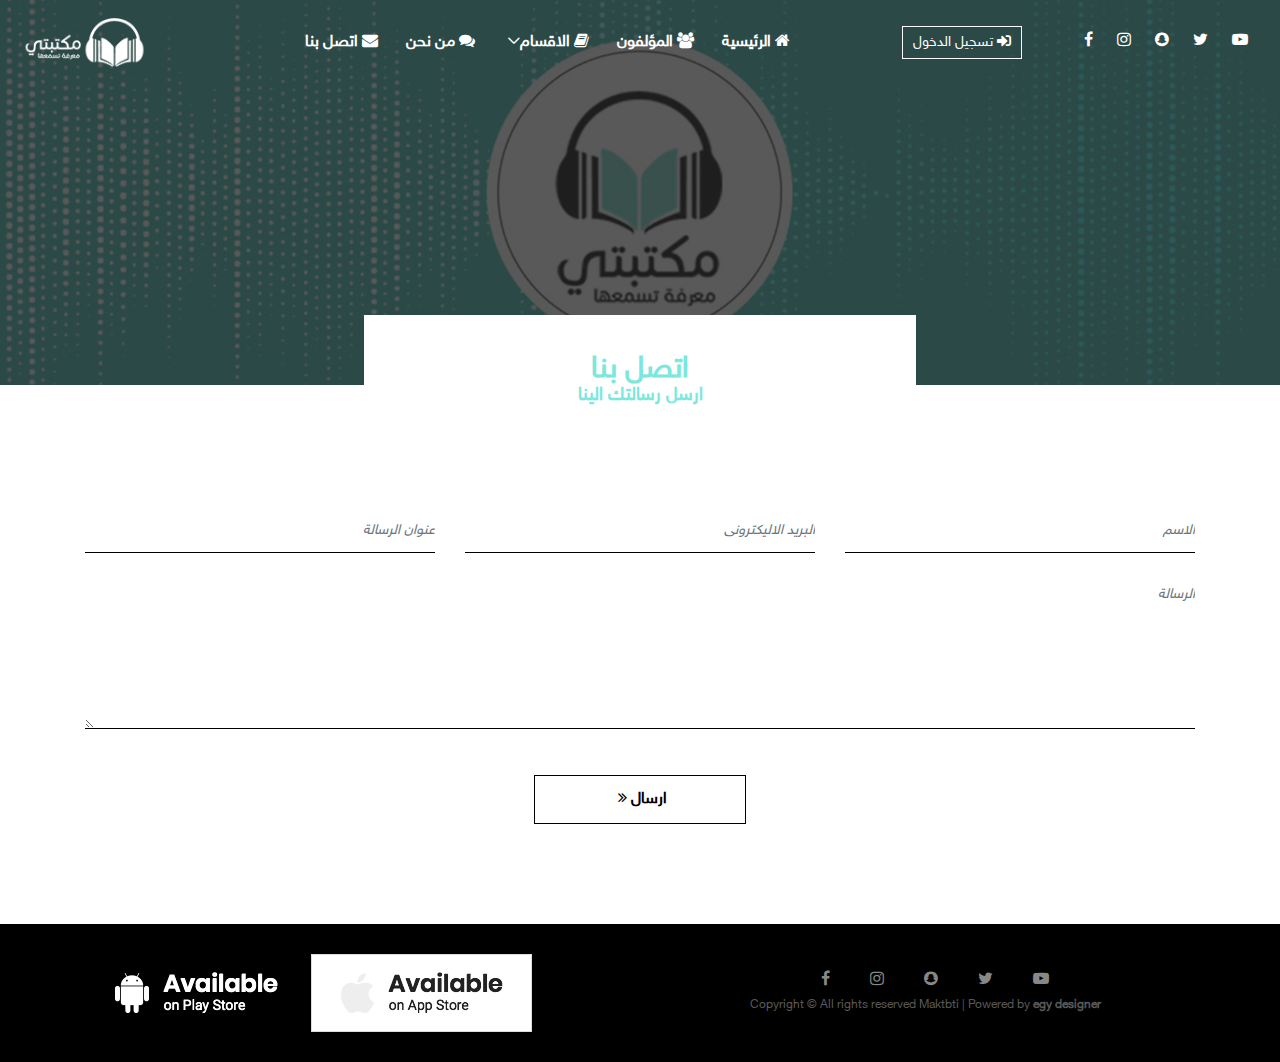
<file: contact.html>
<!DOCTYPE html>
<html lang="en">

<head>
    <meta charset="UTF-8">
    <meta name="description" content="">
    <meta http-equiv="X-UA-Compatible" content="IE=edge">
    <meta name="viewport" content="width=device-width, initial-scale=1, shrink-to-fit=no">
    <!-- The above 4 meta tags *must* come first in the head; any other head content must come *after* these tags -->

    <!-- Title -->
    <title>مكتبتى الصوتية</title>
    <!-- Stylesheet -->
    <link rel="stylesheet" href="style.css">
    <link href="plugins/font-awesome-5.6.3/css/all.css" rel="stylesheet" type="text/css">
	<link href="plugins/font-awesome-4.7.0/css/font-awesome.min.css" rel="stylesheet" type="text/css">

</head>

<body>
    <!-- Preloader -->
    <div class="preloader d-flex align-items-center justify-content-center">
        <div class="lds-ellipsis">
            <div></div>
            <div></div>
            <div></div>
            <div></div>
        </div>
    </div>

    <!-- ##### Header Area Start ##### -->
    <header class="header-area">
        <!-- Navbar Area -->
        <div class="oneMusic-main-menu">
            <div class="classy-nav-container breakpoint-off">
                <div class="header-con">
                    <!-- Menu -->
                    <nav class="classy-navbar justify-content-between" id="oneMusicNav">

                        <!-- Nav brand -->
                        <a href="index.html" class="nav-brand"><img src="img/core-img/logo.png" alt=""></a>

                        <!-- Navbar Toggler -->
                        <div class="classy-navbar-toggler">
                            <span class="navbarToggler"><span></span><span></span><span></span></span>
                        </div>

                        <!-- Menu -->
                        <div class="classy-menu">

                            <!-- Close Button -->
                            <div class="classycloseIcon">
                                <div class="cross-wrap"><span class="top"></span><span class="bottom"></span></div>
                            </div>

                            <!-- Nav Start -->
                            <div class="classynav">
                                <ul dir="rtl">
                                    <li><a href="index.html"><i class="fa fa-home"></i> الرئيسية</a></li>
                                    <li><a href="authors.html"><i class="fa fa-users"></i> المؤلفون</a></li>
                                    <li class="sahm"><a href="category.html"><i class="fa fa-book"></i> الاقسام</a>
                                        <ul class="dropdown text-right">
                                            <li><a href="children.html">الأطفال</a></li>
                                            <li><a href="children.html"> الطبيعة</a></li>
                                            <li><a href="children.html">السياسة</a></li>
                                            <li><a href="children.html">اسلامية</a></li>
                                            <li><a href="children.html">تقنية</a></li>
                                            <li><a href="children.html">اقتصاد</a></li>
                                            <li><a href="children.html">إدارة</a></li>
                                            <li><a href="children.html">تعليم</a></li>
                                            <li><a href="children.html">التاريخ</a></li>
                                            <li><a href="children.html">روايات</a></li>
                                            <li><a href="children.html">الأدب واللغة</a></li>
                                            <li><a href="children.html">قصص</a></li>
                                        </ul>
                                    </li>
                                    <li><a href="about.html"><i class="fa fa-comments"></i> من نحن</a></li>
                                    <li><a href="contact.html"><i class="fa fa-envelope"></i> اتصل بنا</a></li>
                                </ul>

                                <!-- Login/Register & Cart Button -->
                                <div class="login-register-cart-button d-flex align-items-center">
                                    <!-- Login/Register -->
                                    <div class="btn-outline-login mr-50">
                                <a href="login.html">تسجيل الدخول <i class="fas fa-sign-in-alt"></i></a>                     
                                    </div>
                                 <div class="social">
									<ul class="d-flex flex-row align-items-start justify-content-start">
									<li><a href="#"><i class="fa fa-facebook" aria-hidden="true"></i></a></li>
									<li><a href="#"><i class="fa fa-instagram" aria-hidden="true"></i></a></li>
									<li><a href="#"><i class="fa fa-snapchat" aria-hidden="true"></i></a></li>
									<li><a href="#"><i class="fa fa-twitter" aria-hidden="true"></i></a></li>
									<li><a href="#"><i class="fa fa-youtube-play" aria-hidden="true"></i></a></li>
									</ul>
								</div>
                                </div>
                            </div>
                            
                            <!-- Nav End -->

                        </div>
                    </nav>
                </div>
            </div>
        </div>
    </header>
    <!-- ##### Header Area End ##### -->

    <!-- ##### Breadcumb Area Start ##### -->
    <section class="breadcumb-area bg-img bg-overlay" style="background-image: url(img/bg-img/contact.jpg);">
        <div class="bradcumbContent">
            <h2>اتصل بنا</h2>
        </div>
    </section>
    <!-- ##### Breadcumb Area End ##### -->

    <!-- ##### Contact Area Start ##### -->
    <section class="contact-area section-padding-0-100">
        <div class="container">
            <div class="row">
                <div class="col-12">
                    <div class="section-heading">
                        <h2>ارسل رسالتك الينا</h2>
                    </div>
                </div>
            </div>

            <div class="row">
                <div class="col-12">
                    <!-- Contact Form Area -->
                    <div class="contact-form-area" dir="rtl">
                        <form action="#" method="post">
                            <div class="row">
                                <div class="col-md-6 col-lg-4">
                                    <div class="form-group">
                                        <input type="text" class="form-control" id="name" placeholder="الاسم">
                                    </div>
                                </div>
                                <div class="col-md-6 col-lg-4">
                                    <div class="form-group">
                                        <input type="email" class="form-control" id="email" placeholder="البريد الاليكترونى">
                                    </div>
                                </div>
                                <div class="col-lg-4">
                                    <div class="form-group">
                                        <input type="text" class="form-control" id="subject" placeholder="عنوان الرسالة">
                                    </div>
                                </div>
                                <div class="col-12">
                                    <div class="form-group">
                                        <textarea name="message" class="form-control" id="message" cols="30" rows="10" placeholder="الرسالة"></textarea>
                                    </div>
                                </div>
                                <div class="col-12 text-center">
                                    <button class="btn oneMusic-btn mt-30" type="submit">ارسال <i class="fa fa-angle-double-right"></i></button>
                                </div>
                            </div>
                        </form>
                    </div>
                </div>
            </div>
        </div>
    </section>
    <!-- ##### Contact Area End ##### -->

    <!-- ##### Footer Area Start ##### -->
    <footer class="footer-area">
        <div class="container">
            <div class="row d-flex flex-wrap align-items-center">
                <div class="col-12 col-md-6">
                    <a href="#"><img src="img/app-store2.jpg" alt=""></a>
                    <a href="#"><img src="img/app-store1.jpg" alt=""></a>
                    
                </div>

                <div class="col-12 col-md-6" align="right">
                    <div class="footer-nav">
                        <ul class="d-flex flex-row align-items-center justify-content-center">
							<li><a href="#"><i class="fa fa-facebook" aria-hidden="true"></i></a></li>
							<li><a href="#"><i class="fa fa-instagram" aria-hidden="true"></i></a></li>
							<li><a href="#"><i class="fa fa-snapchat" aria-hidden="true"></i></a></li>
							<li><a href="#"><i class="fa fa-twitter" aria-hidden="true"></i></a></li>
							<li><a href="#"><i class="fa fa-youtube-play" aria-hidden="true"></i></a></li>
						</ul>
                    </div>
                    <p align="center" class="copywrite-text">Copyright &copy; All rights reserved Maktbti | Powered by <a href="https://egydesigner.com" target="_blank">egy designer</a></p>
                </div>
            </div>
        </div>
    </footer>
    <!-- ##### Footer Area Start ##### -->

    <!-- ##### All Javascript Script ##### -->
    <!-- jQuery-2.2.4 js -->
    <script src="js/jquery/jquery-2.2.4.min.js"></script>
    <!-- Popper js -->
    <script src="js/bootstrap/popper.min.js"></script>
    <!-- Bootstrap js -->
    <script src="js/bootstrap/bootstrap.min.js"></script>
    <!-- All Plugins js -->
    <script src="js/plugins/plugins.js"></script>
    <!-- Active js -->
    <script src="js/active.js"></script>
</body>

</html>
</file>
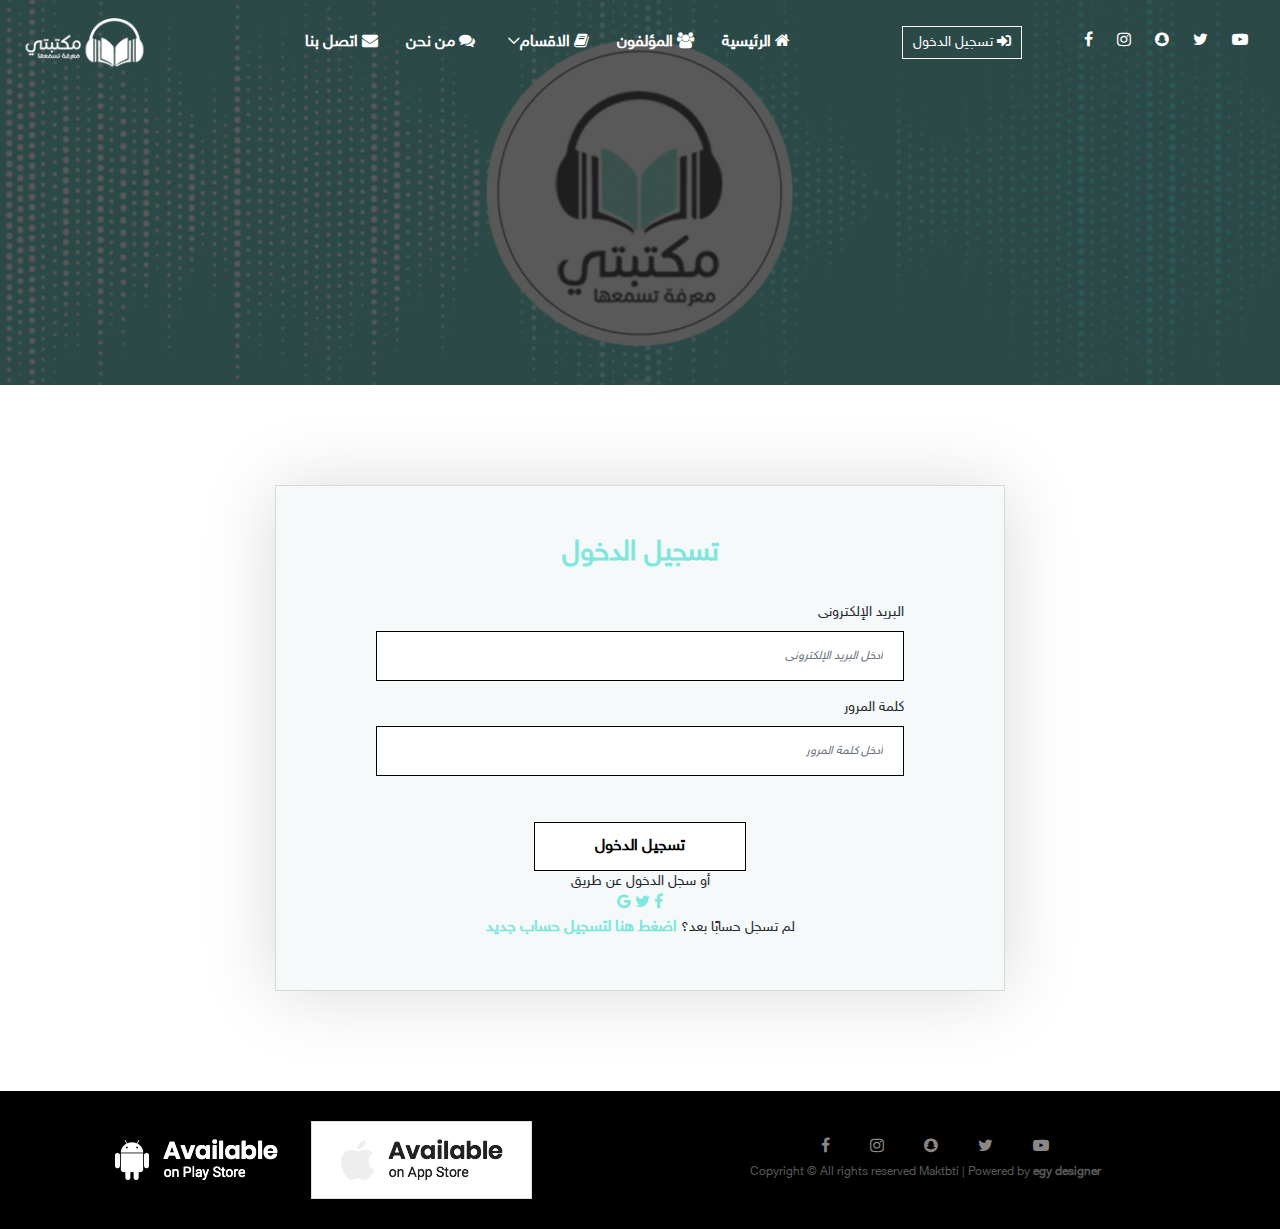
<file: login.html>
<!DOCTYPE html>
<html lang="en">

<head>
    <meta charset="UTF-8">
    <meta name="description" content="">
    <meta http-equiv="X-UA-Compatible" content="IE=edge">
    <meta name="viewport" content="width=device-width, initial-scale=1, shrink-to-fit=no">
    <!-- The above 4 meta tags *must* come first in the head; any other head content must come *after* these tags -->

    <!-- Title -->
    <title>مكتبتى الصوتية</title>
    <!-- Stylesheet -->
    <link rel="stylesheet" href="style.css">
    <link href="plugins/font-awesome-5.6.3/css/all.css" rel="stylesheet" type="text/css">
	<link href="plugins/font-awesome-4.7.0/css/font-awesome.min.css" rel="stylesheet" type="text/css">

</head>

<body>
    <!-- Preloader -->
    <div class="preloader d-flex align-items-center justify-content-center">
        <div class="lds-ellipsis">
            <div></div>
            <div></div>
            <div></div>
            <div></div>
        </div>
    </div>

    <!-- ##### Header Area Start ##### -->
    <header class="header-area">
        <!-- Navbar Area -->
        <div class="oneMusic-main-menu">
            <div class="classy-nav-container breakpoint-off">
                <div class="header-con">
                    <!-- Menu -->
                    <nav class="classy-navbar justify-content-between" id="oneMusicNav">

                        <!-- Nav brand -->
                        <a href="index.html" class="nav-brand"><img src="img/core-img/logo.png" alt=""></a>

                        <!-- Navbar Toggler -->
                        <div class="classy-navbar-toggler">
                            <span class="navbarToggler"><span></span><span></span><span></span></span>
                        </div>

                        <!-- Menu -->
                        <div class="classy-menu">

                            <!-- Close Button -->
                            <div class="classycloseIcon">
                                <div class="cross-wrap"><span class="top"></span><span class="bottom"></span></div>
                            </div>

                            <!-- Nav Start -->
                            <div class="classynav">
                                <ul dir="rtl">
                                    <li><a href="index.html"><i class="fa fa-home"></i> الرئيسية</a></li>
                                    <li><a href="authors.html"><i class="fa fa-users"></i> المؤلفون</a></li>
                                    <li class="sahm"><a href="category.html"><i class="fa fa-book"></i> الاقسام</a>
                                        <ul class="dropdown text-right">
                                            <li><a href="children.html">الأطفال</a></li>
                                            <li><a href="children.html"> الطبيعة</a></li>
                                            <li><a href="children.html">السياسة</a></li>
                                            <li><a href="children.html">اسلامية</a></li>
                                            <li><a href="children.html">تقنية</a></li>
                                            <li><a href="children.html">اقتصاد</a></li>
                                            <li><a href="children.html">إدارة</a></li>
                                            <li><a href="children.html">تعليم</a></li>
                                            <li><a href="children.html">التاريخ</a></li>
                                            <li><a href="children.html">روايات</a></li>
                                            <li><a href="children.html">الأدب واللغة</a></li>
                                            <li><a href="children.html">قصص</a></li>
                                        </ul>
                                    </li>
                                    <li><a href="about.html"><i class="fa fa-comments"></i> من نحن</a></li>
                                    <li><a href="contact.html"><i class="fa fa-envelope"></i> اتصل بنا</a></li>
                                </ul>

                                <!-- Login/Register & Cart Button -->
                                <div class="login-register-cart-button d-flex align-items-center">
                                    <!-- Login/Register -->
                                    <div class="btn-outline-login mr-50">
                                <a href="login.html">تسجيل الدخول <i class="fas fa-sign-in-alt"></i></a>                     
                                    </div>
                                 <div class="social">
									<ul class="d-flex flex-row align-items-start justify-content-start">
									<li><a href="#"><i class="fa fa-facebook" aria-hidden="true"></i></a></li>
									<li><a href="#"><i class="fa fa-instagram" aria-hidden="true"></i></a></li>
									<li><a href="#"><i class="fa fa-snapchat" aria-hidden="true"></i></a></li>
									<li><a href="#"><i class="fa fa-twitter" aria-hidden="true"></i></a></li>
									<li><a href="#"><i class="fa fa-youtube-play" aria-hidden="true"></i></a></li>
									</ul>
								</div>
                                </div>
                            </div>
                            
                            <!-- Nav End -->

                        </div>
                    </nav>
                </div>
            </div>
        </div>
    </header>
    <!-- ##### Header Area End ##### -->

    <!-- ##### Breadcumb Area Start ##### -->
    <section class="breadcumb-area bg-img bg-overlay" style="background-image: url(img/bg-img/contact.jpg);">
    </section>
    <!-- ##### Breadcumb Area End ##### -->

    <!-- ##### Login Area Start ##### -->
    <section class="login-area section-padding-100">
        <div class="container">
            <div class="row justify-content-center" dir="rtl">
                <div class="col-12 col-lg-8">
                    <div class="login-content">
                        <h3>تسجيل الدخول</h3>
                        <!-- Login Form -->
                        <div class="login-form">
                            <form action="#" method="post">
                                <div class="form-group">
                                    <label for="exampleInputEmail1">البريد الإلكترونى</label>
                                    <input type="email" class="form-control" id="exampleInputEmail1" aria-describedby="emailHelp" placeholder="أدخل البريد الإلكترونى">
                                </div>
                                <div class="form-group">
                                    <label for="exampleInputPassword1">كلمة المرور</label>
                                    <input type="password" class="form-control" id="exampleInputPassword1" placeholder="أدخل كلمة المرور">
                                </div>
                                <button type="submit" class="btn oneMusic-btn mt-30">تسجيل الدخول</button>
                            </form>
                            
                        </div>
                        <div class="bradcumbContent">
						<span>
							أو سجل الدخول عن طريق
						</span>
						<div class="flex-c-m">
						<a href="#" class="login100-social-item bg1">
							<i class="fa fa-facebook"></i>
						</a>

						<a href="#" class="login100-social-item bg2">
							<i class="fa fa-twitter"></i>
						</a>

						<a href="#" class="login100-social-item bg3">
							<i class="fa fa-google"></i>
						</a>
					</div>
						<span class="txt1 p-b-17">
							لم تسجل حسابًا بعد؟
						</span>

						<a href="register.html" class="txt2">
							اضغط هنا لتسجيل حساب جديد
						</a>
					</div>

                    </div>
                </div>
            </div>
        </div>
    </section>
    <!-- ##### Login Area End ##### -->

    <!-- ##### Footer Area Start ##### -->
    <footer class="footer-area">
        <div class="container">
            <div class="row d-flex flex-wrap align-items-center">
                <div class="col-12 col-md-6">
                    <a href="#"><img src="img/app-store2.jpg" alt=""></a>
                    <a href="#"><img src="img/app-store1.jpg" alt=""></a>
                    
                </div>

                <div class="col-12 col-md-6" align="right">
                    <div class="footer-nav">
                        <ul class="d-flex flex-row align-items-center justify-content-center">
							<li><a href="#"><i class="fa fa-facebook" aria-hidden="true"></i></a></li>
							<li><a href="#"><i class="fa fa-instagram" aria-hidden="true"></i></a></li>
							<li><a href="#"><i class="fa fa-snapchat" aria-hidden="true"></i></a></li>
							<li><a href="#"><i class="fa fa-twitter" aria-hidden="true"></i></a></li>
							<li><a href="#"><i class="fa fa-youtube-play" aria-hidden="true"></i></a></li>
						</ul>
                    </div>
                    <p align="center" class="copywrite-text">Copyright &copy; All rights reserved Maktbti | Powered by <a href="https://egydesigner.com" target="_blank">egy designer</a></p>
                </div>
            </div>
        </div>
    </footer>
    <!-- ##### Footer Area Start ##### -->

    <!-- ##### All Javascript Script ##### -->
    <!-- jQuery-2.2.4 js -->
    <script src="js/jquery/jquery-2.2.4.min.js"></script>
    <!-- Popper js -->
    <script src="js/bootstrap/popper.min.js"></script>
    <!-- Bootstrap js -->
    <script src="js/bootstrap/bootstrap.min.js"></script>
    <!-- All Plugins js -->
    <script src="js/plugins/plugins.js"></script>
    <!-- Active js -->
    <script src="js/active.js"></script>
</body>

</html>
</file>
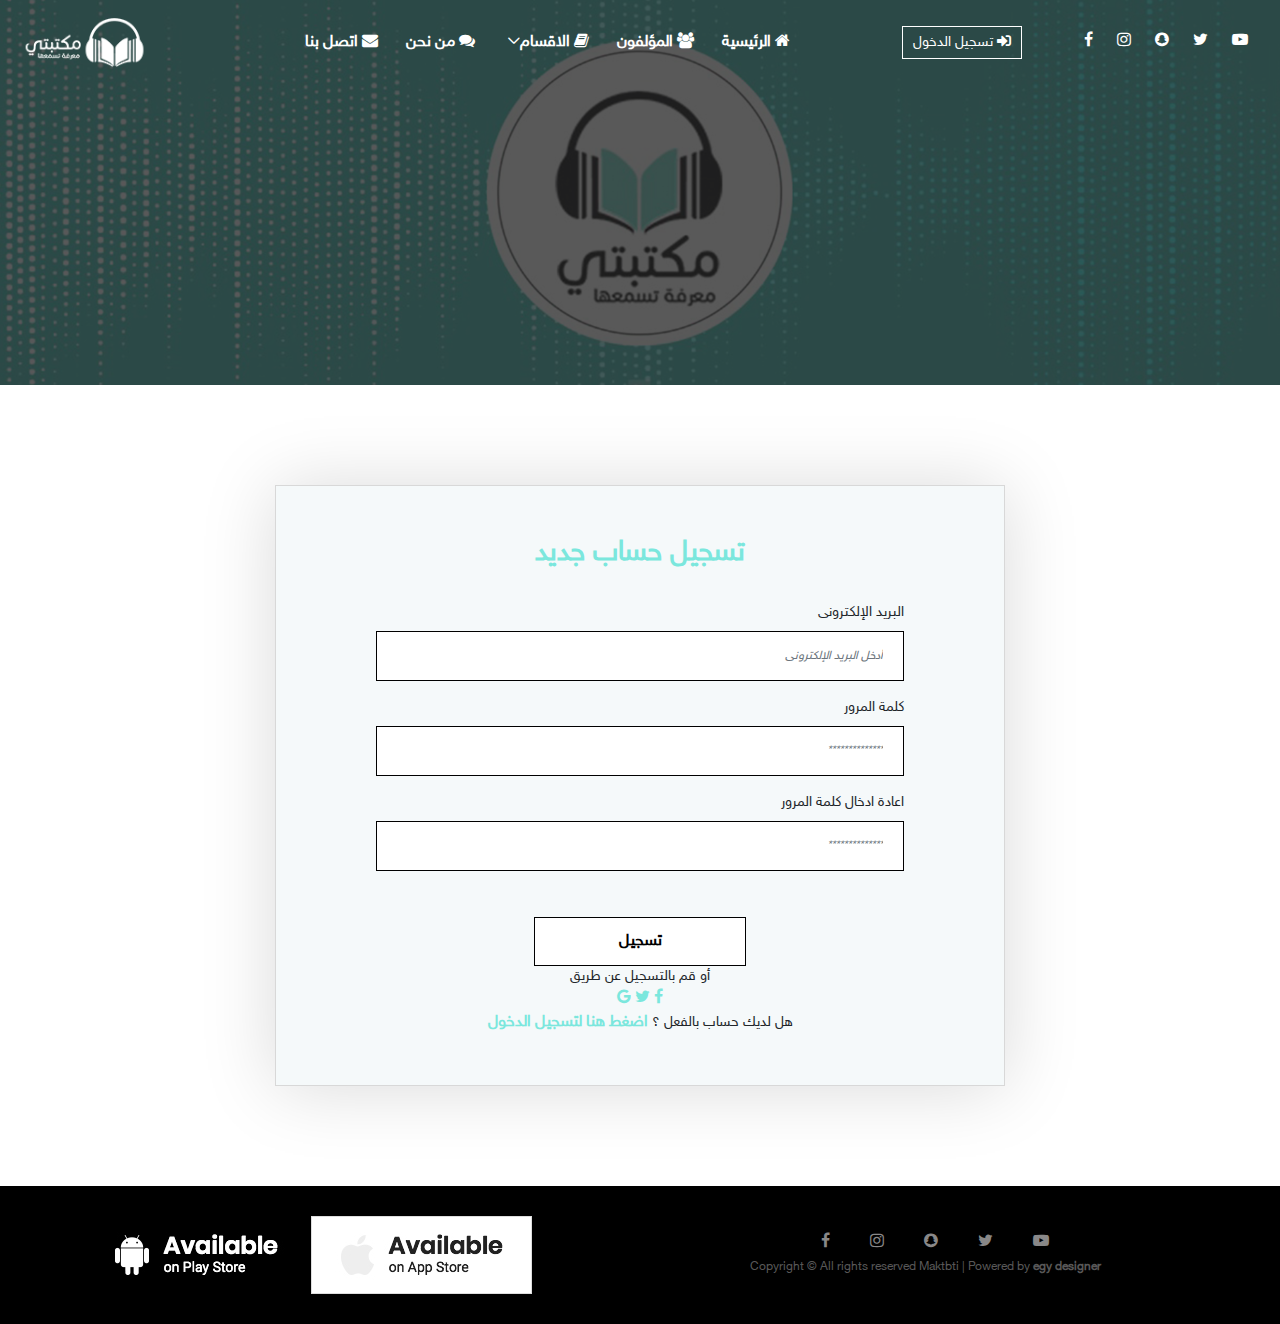
<file: register.html>
<!DOCTYPE html>
<html lang="en">

<head>
    <meta charset="UTF-8">
    <meta name="description" content="">
    <meta http-equiv="X-UA-Compatible" content="IE=edge">
    <meta name="viewport" content="width=device-width, initial-scale=1, shrink-to-fit=no">
    <!-- The above 4 meta tags *must* come first in the head; any other head content must come *after* these tags -->

    <!-- Title -->
    <title>مكتبتى الصوتية</title>
    <!-- Stylesheet -->
    <link rel="stylesheet" href="style.css">
    <link href="plugins/font-awesome-5.6.3/css/all.css" rel="stylesheet" type="text/css">
	<link href="plugins/font-awesome-4.7.0/css/font-awesome.min.css" rel="stylesheet" type="text/css">

</head>

<body>
    <!-- Preloader -->
    <div class="preloader d-flex align-items-center justify-content-center">
        <div class="lds-ellipsis">
            <div></div>
            <div></div>
            <div></div>
            <div></div>
        </div>
    </div>

    <!-- ##### Header Area Start ##### -->
    <header class="header-area">
        <!-- Navbar Area -->
        <div class="oneMusic-main-menu">
            <div class="classy-nav-container breakpoint-off">
                <div class="header-con">
                    <!-- Menu -->
                    <nav class="classy-navbar justify-content-between" id="oneMusicNav">

                        <!-- Nav brand -->
                        <a href="index.html" class="nav-brand"><img src="img/core-img/logo.png" alt=""></a>

                        <!-- Navbar Toggler -->
                        <div class="classy-navbar-toggler">
                            <span class="navbarToggler"><span></span><span></span><span></span></span>
                        </div>

                        <!-- Menu -->
                        <div class="classy-menu">

                            <!-- Close Button -->
                            <div class="classycloseIcon">
                                <div class="cross-wrap"><span class="top"></span><span class="bottom"></span></div>
                            </div>

                            <!-- Nav Start -->
                            <div class="classynav">
                                <ul dir="rtl">
                                    <li><a href="index.html"><i class="fa fa-home"></i> الرئيسية</a></li>
                                    <li><a href="authors.html"><i class="fa fa-users"></i> المؤلفون</a></li>
                                    <li class="sahm"><a href="category.html"><i class="fa fa-book"></i> الاقسام</a>
                                        <ul class="dropdown text-right">
                                            <li><a href="children.html">الأطفال</a></li>
                                            <li><a href="children.html"> الطبيعة</a></li>
                                            <li><a href="children.html">السياسة</a></li>
                                            <li><a href="children.html">اسلامية</a></li>
                                            <li><a href="children.html">تقنية</a></li>
                                            <li><a href="children.html">اقتصاد</a></li>
                                            <li><a href="children.html">إدارة</a></li>
                                            <li><a href="children.html">تعليم</a></li>
                                            <li><a href="children.html">التاريخ</a></li>
                                            <li><a href="children.html">روايات</a></li>
                                            <li><a href="children.html">الأدب واللغة</a></li>
                                            <li><a href="children.html">قصص</a></li>
                                        </ul>
                                    </li>
                                    <li><a href="about.html"><i class="fa fa-comments"></i> من نحن</a></li>
                                    <li><a href="contact.html"><i class="fa fa-envelope"></i> اتصل بنا</a></li>
                                </ul>

                                <!-- Login/Register & Cart Button -->
                                <div class="login-register-cart-button d-flex align-items-center">
                                    <!-- Login/Register -->
                                    <div class="btn-outline-login mr-50">
                                <a href="login.html">تسجيل الدخول <i class="fas fa-sign-in-alt"></i></a>                     
                                    </div>
                                 <div class="social">
									<ul class="d-flex flex-row align-items-start justify-content-start">
									<li><a href="#"><i class="fa fa-facebook" aria-hidden="true"></i></a></li>
									<li><a href="#"><i class="fa fa-instagram" aria-hidden="true"></i></a></li>
									<li><a href="#"><i class="fa fa-snapchat" aria-hidden="true"></i></a></li>
									<li><a href="#"><i class="fa fa-twitter" aria-hidden="true"></i></a></li>
									<li><a href="#"><i class="fa fa-youtube-play" aria-hidden="true"></i></a></li>
									</ul>
								</div>
                                </div>
                            </div>
                            
                            <!-- Nav End -->

                        </div>
                    </nav>
                </div>
            </div>
        </div>
    </header>
    <!-- ##### Header Area End ##### -->

    <!-- ##### Breadcumb Area Start ##### -->
    <section class="breadcumb-area bg-img bg-overlay" style="background-image: url(img/bg-img/contact.jpg);">
    </section>
    <!-- ##### Breadcumb Area End ##### -->

    <!-- ##### Login Area Start ##### -->
    <section class="login-area section-padding-100">
        <div class="container">
            <div class="row justify-content-center" dir="rtl">
                <div class="col-12 col-lg-8">
                    <div class="login-content">
                        <h3>تسجيل حساب جديد</h3>
                        <!-- Login Form -->
                        <div class="login-form">
                            <form action="#" method="post">
                                <div class="form-group">
                                    <label for="exampleInputEmail1">البريد الإلكترونى</label>
                                    <input type="email" class="form-control" id="exampleInputEmail1" aria-describedby="emailHelp" placeholder="أدخل البريد الإلكترونى">
                                </div>
                                <div class="form-group">
                                    <label for="exampleInputPassword1">كلمة المرور</label>
                                    <input type="password" class="form-control" id="exampleInputPassword1" placeholder="**************">
                                </div>
                                   <div class="form-group">
                                    <label for="exampleInputPassword1">اعادة ادخال كلمة المرور</label>
                                    <input type="password" class="form-control" id="exampleInputPassword2" placeholder="**************">
                                </div>
                                <button type="submit" class="btn oneMusic-btn mt-30">تسجيل</button>
                            </form>
                            
                        </div>
                     <div class="bradcumbContent">
						<span>
							أو قم بالتسجيل عن طريق
						</span>
						<div class="flex-c-m">
						<a href="#" class="login100-social-item bg1">
							<i class="fa fa-facebook"></i>
						</a>

						<a href="#" class="login100-social-item bg2">
							<i class="fa fa-twitter"></i>
						</a>

						<a href="#" class="login100-social-item bg3">
							<i class="fa fa-google"></i>
						</a>
					</div>
						<span class="txt1 p-b-17">
							 هل لديك حساب بالفعل ؟
						</span>

						<a href="login.html" class="txt2">
							اضغط هنا لتسجيل الدخول
						</a>
					</div>

                    </div>
                </div>
            </div>
        </div>
    </section>
    <!-- ##### Login Area End ##### -->

    <!-- ##### Footer Area Start ##### -->
    <footer class="footer-area">
        <div class="container">
            <div class="row d-flex flex-wrap align-items-center">
                <div class="col-12 col-md-6">
                    <a href="#"><img src="img/app-store2.jpg" alt=""></a>
                    <a href="#"><img src="img/app-store1.jpg" alt=""></a>
                    
                </div>

                <div class="col-12 col-md-6" align="right">
                    <div class="footer-nav">
                        <ul class="d-flex flex-row align-items-center justify-content-center">
							<li><a href="#"><i class="fa fa-facebook" aria-hidden="true"></i></a></li>
							<li><a href="#"><i class="fa fa-instagram" aria-hidden="true"></i></a></li>
							<li><a href="#"><i class="fa fa-snapchat" aria-hidden="true"></i></a></li>
							<li><a href="#"><i class="fa fa-twitter" aria-hidden="true"></i></a></li>
							<li><a href="#"><i class="fa fa-youtube-play" aria-hidden="true"></i></a></li>
						</ul>
                    </div>
                    <p align="center" class="copywrite-text">Copyright &copy; All rights reserved Maktbti | Powered by <a href="https://egydesigner.com" target="_blank">egy designer</a></p>
                </div>
            </div>
        </div>
    </footer>
    <!-- ##### Footer Area Start ##### -->

    <!-- ##### All Javascript Script ##### -->
    <!-- jQuery-2.2.4 js -->
    <script src="js/jquery/jquery-2.2.4.min.js"></script>
    <!-- Popper js -->
    <script src="js/bootstrap/popper.min.js"></script>
    <!-- Bootstrap js -->
    <script src="js/bootstrap/bootstrap.min.js"></script>
    <!-- All Plugins js -->
    <script src="js/plugins/plugins.js"></script>
    <!-- Active js -->
    <script src="js/active.js"></script>
</body>

</html>
</file>
<file: style.css>
/* [Master Stylesheet - v1.0] */
/* :: 1.0 Import Fonts */
@import url("https://fonts.googleapis.com/css?family=Archivo+Narrow:400,400i,500,500i,600,600i,700,700i");
/* :: 2.0 Import All CSS */
@import url(css/bootstrap.min.css);
@import url(css/classy-nav.css);
@import url(css/owl.carousel.min.css);
@import url(css/animate.css);
@import url(css/magnific-popup.css);
@import url(css/font-awesome.min.css);
@import url(css/audioplayer.css);
@import url(css/one-music-icon.css);
/* :: 3.0 Base CSS */
@font-face {
font-family:"font2";
src:url(fonts/HelveticaNeueW23-Reg.eot);
src:url(fonts/HelveticaNeueW23-Reg.woff) format("woff"), url(fonts/HelveticaNeueW23-Reg.ttf) format("truetype"), url(fonts/HelveticaNeueW23-Reg.svg) format("svg");
}
@font-face {
font-family:"font1";
src:url(../fonts/HelveticaNeueW23-Reg-Bd.eot);
src:url(../fonts/HelveticaNeueW23-Reg-Bd.woff) format("woff"), url(../fonts/HelveticaNeueW23-Reg-Bd.ttf) format("truetype"), url(../fonts/HelveticaNeueW23-Reg.svg) format("svg");
}

* {
  margin: 0;
  padding: 0;
}

body {
  font-family: font2;
  font-size: 14px; }

h1,
h2,
h3,
h4,
h5,
h6 {
  font-family: font2;
  color: #7be7dd;
  line-height: 1.3;
  font-weight: 700; }

p {
  font-family: font2;
  color: #5f5f5f;
  font-size: 15px;
  line-height: 2;
  font-weight: 400; }

a,
a:hover,
a:focus {
  -webkit-transition-duration: 500ms;
  transition-duration: 500ms;
  text-decoration: none;
  outline: 0 solid transparent;
  color: #7be7dd;
  font-weight: 700;
  font-size: 16px;
  font-family: font2; }

ul,
ol {
  margin: 0; }
  ul li,
  ol li {
    list-style: none; }

img {
  height: auto;
  max-width: 100%; }

/* :: 3.1.0 Spacing */
.mt-15 {
  margin-top: 15px !important; }

.mt-30 {
  margin-top: 30px !important; }

.mt-50 {
  margin-top: 50px !important; }

.mt-70 {
  margin-top: 70px !important; }

.mt-100 {
  margin-top: 100px !important; }

.mb-15 {
  margin-bottom: 15px !important; }

.mb-30 {
  margin-bottom: 30px !important; }

.mb-50 {
  margin-bottom: 50px !important; }

.mb-70 {
  margin-bottom: 70px !important; }

.mb-100 {
  margin-bottom: 100px !important; }

.ml-15 {
  margin-left: 15px !important; }

.ml-30 {
  margin-left: 30px !important; }

.ml-50 {
  margin-left: 50px !important; }

.mr-15 {
  margin-right: 15px !important; }

.mr-30 {
  margin-right: 30px !important; }

.mr-50 {
  margin-right: 50px !important; }

/* :: 3.2.0 Height */
.height-400 {
  height: 400px !important; }

.height-500 {
  height: 500px !important; }

.height-600 {
  height: 600px !important; }

.height-700 {
  height: 700px !important; }

.height-800 {
  height: 800px !important; }

/* :: 3.3.0 Section Padding */
.section-padding-100 {
  padding-top: 100px;
  padding-bottom: 100px; }

.section-padding-100-0 {
  padding-top: 100px;
  padding-bottom: 0; }

.section-padding-0-100 {
  padding-top: 0;
  padding-bottom: 100px; }

.section-padding-100-70 {
  padding-top: 100px;
  padding-bottom: 70px; }

/* :: 3.4.0 Section Heading */
.section-heading {
  position: relative;
  z-index: 1;
  margin-bottom: 100px;
  text-align: center; }
  .section-heading p {
    color: #5f5f5f;
    font-size: 14px;
    margin-bottom: 5px; }
  .section-heading h2 {
    font-size: 18px;
    text-transform: uppercase;

    margin-bottom: 0; }
    @media only screen and (max-width: 767px) {
      .section-heading h2 {
        } }
  .section-heading.white h2 {
    color: #fff; }
  .section-heading.style-2 p {
    font-size: 16px; }
  .section-heading.style-2 h2 {
    font-size: 30px; }
    @media only screen and (max-width: 767px) {
      .section-heading.style-2 h2 {
        font-size: 24px; } }

/* :: 3.5.0 Preloader */
.preloader {
  background-color: #ffffff;
  width: 100%;
  height: 100%;
  position: fixed;
  top: 0;
  left: 0;
  right: 0;
  z-index: 99999; }
  .preloader .lds-ellipsis {
    display: inline-block;
    position: relative;
    width: 64px;
    height: 64px; }
    .preloader .lds-ellipsis div {
      position: absolute;
      top: 27px;
      width: 11px;
      height: 11px;
      border-radius: 50%;
      background: #7be7dd;
      animation-timing-function: cubic-bezier(0, 1, 1, 0); }
      .preloader .lds-ellipsis div:nth-child(1) {
        left: 6px;
        -webkit-animation: lds-ellipsis1 0.6s infinite;
        animation: lds-ellipsis1 0.6s infinite; }
      .preloader .lds-ellipsis div:nth-child(2) {
        left: 6px;
        -webkit-animation: lds-ellipsis2 0.6s infinite;
        animation: lds-ellipsis2 0.6s infinite; }
      .preloader .lds-ellipsis div:nth-child(3) {
        left: 26px;
        -webkit-animation: lds-ellipsis2 0.6s infinite;
        animation: lds-ellipsis2 0.6s infinite; }
      .preloader .lds-ellipsis div:nth-child(4) {
        left: 45px;
        -webkit-animation: lds-ellipsis3 0.6s infinite;
        animation: lds-ellipsis3 0.6s infinite; }

@-webkit-keyframes lds-ellipsis1 {
  0% {
    -webkit-transform: scale(0);
    transform: scale(0); }
  100% {
    -webkit-transform: scale(1);
    transform: scale(1); } }
@keyframes lds-ellipsis1 {
  0% {
    -webkit-transform: scale(0);
    transform: scale(0); }
  100% {
    -webkit-transform: scale(1);
    transform: scale(1); } }
@-webkit-keyframes lds-ellipsis3 {
  0% {
    -webkit-transform: scale(1);
    transform: scale(1); }
  100% {
    -webkit-transform: scale(0);
    transform: scale(0); } }
@keyframes lds-ellipsis3 {
  0% {
    -webkit-transform: scale(1);
    transform: scale(1); }
  100% {
    -webkit-transform: scale(0);
    transform: scale(0); } }
@-webkit-keyframes lds-ellipsis2 {
  0% {
    -webkit-transform: translate(0, 0);
    transform: translate(0, 0); }
  100% {
    -webkit-transform: translate(19px, 0);
    transform: translate(19px, 0); } }
@keyframes lds-ellipsis2 {
  0% {
    -webkit-transform: translate(0, 0);
    transform: translate(0, 0); }
  100% {
    -webkit-transform: translate(19px, 0);
    transform: translate(19px, 0); } }
/* :: 3.6.0 Miscellaneous */
.bg-img {
  background-position: center center;
  background-size: cover;
  background-repeat: no-repeat; }

.bg-white {
  background-color: #ffffff !important; }

.bg-dark {
  background-color: #7be7dd !important; }

.bg-transparent {
  background-color: transparent !important; }

.bg-gray {
  background-color: #f5f9fa; }

.font-bold {
  font-weight: 700; }

.font-light {
  font-weight: 300; }

.bg-overlay {
  position: relative;
  z-index: 2;
  background-position: center center;
  background-size: cover; }
  .bg-overlay::after {
    background-color: rgba(0, 0, 0, 0.65);
    position: absolute;
    z-index: -1;
    top: 0;
    left: 0;
    width: 100%;
    height: 100%;
    content: ""; }

.bg-fixed {
  background-attachment: fixed !important; }

/* :: 3.7.0 ScrollUp */
#scrollUp {
  background-color: #000;
  border-radius: 0;
  bottom: 50px;
  box-shadow: 0 2px 6px 0 rgba(0, 0, 0, 0.3);
  color: #ffffff;
  font-size: 24px;
  height: 40px;
  line-height: 40px;
  right: 50px;
  text-align: center;
  width: 40px;
  -webkit-transition-duration: 500ms;
  transition-duration: 500ms;
  box-shadow: 0 1px 5px 2px rgba(0, 0, 0, 0.15); }
  @media only screen and (max-width: 767px) {
    #scrollUp {
      right: 30px;
      bottom: 30px; } }
  #scrollUp:hover {
    background-color: #fff;
    color: #232323; }

/* :: 3.8.0 oneMusic Button */
.oneMusic-btn {
  background-color: #fff;
  -webkit-transition-duration: 500ms;
  transition-duration: 500ms;
  position: relative;
  z-index: 1;
  display: inline-block;
  min-width: 212px;
  height: 49px;
  color: #000;
  border: 1px solid #000;
  border-radius: 0;
  padding: 0 30px;
  font-size: 16px;
  line-height: 47px;
  font-weight: 700;
  text-transform: capitalize; }
  .oneMusic-btn i {
    margin-left: 5px; }
  .oneMusic-btn:hover, .oneMusic-btn:focus {
    font-size: 16px;
    font-weight: 700;
    background-color: #7be7dd;
    color: #fff; }
  .oneMusic-btn.btn-2 {
    background-color: #7be7dd;
    color: #fff; }
    .oneMusic-btn.btn-2:hover, .oneMusic-btn.btn-2:focus {
      background-color: #fff;
      color: #232323; }

/* :: 4.0 Header Area CSS */
.header-con {
		padding: 0 20px 0 20px;

}
.header-area {
  position: absolute;
  z-index: 1000;
  width: 100%;
  top: 0px;
  z-index: 1000; }
  .header-area .oneMusic-main-menu {
    position: relative;
    width: 100%;
    height: 85px;
    background-color: transparent; }
    @media only screen and (max-width: 767px) {
      .header-area .oneMusic-main-menu {
        height: 70px; } }
    .header-area .oneMusic-main-menu .classy-nav-container {
      background-color: transparent; }
    .header-area .oneMusic-main-menu .classy-navbar {
      background-color: transparent;
      height: 85px;
      padding: 0; }
      @media only screen and (max-width: 767px) {
        .header-area .oneMusic-main-menu .classy-navbar {
          height: 70px; } }
      .header-area .oneMusic-main-menu .classy-navbar .classynav ul li a {
        font-weight: 700;
        text-transform: capitalize;
        color: #ffffff;
        font-size: 16px; }
        .header-area .oneMusic-main-menu .classy-navbar .classynav ul li a:hover, .header-area .oneMusic-main-menu .classy-navbar .classynav ul li a:focus {
          color: rgba(255, 255, 255, 0.7); }
        @media only screen and (min-width: 768px) and (max-width: 991px) {
          .header-area .oneMusic-main-menu .classy-navbar .classynav ul li a {
            background-color: #7be7dd;
            border-bottom-color: rgba(255, 255, 255, 0.1); } }
        @media only screen and (max-width: 767px) {
          .header-area .oneMusic-main-menu .classy-navbar .classynav {
			  text-align: right;
			}}
        @media only screen and (max-width: 767px) {
          .dropdown {
			  text-align: right;
			}}





        @media only screen and (max-width: 767px) {
          .header-area .oneMusic-main-menu .classy-navbar .classynav ul li a {
            background-color: #7be7dd;
			              border-bottom-color: rgba(255, 255, 255, 0.1); } }
      .header-area .oneMusic-main-menu .classy-navbar .classynav ul li.megamenu-item > a::after,
      .header-area .oneMusic-main-menu .classy-navbar .classynav ul li.has-down > a::after {
        color: #ffffff; }
      .header-area .oneMusic-main-menu .classy-navbar .classynav ul li.megamenu-item ul li > a::after,
      .header-area .oneMusic-main-menu .classy-navbar .classynav ul li.has-down ul li > a::after {
        color: #232323; }
        @media only screen and (max-width: 767px) {
          .header-area .oneMusic-main-menu .classy-navbar .classynav ul li.megamenu-item ul li > a::after,
          .header-area .oneMusic-main-menu .classy-navbar .classynav ul li.has-down ul li > a::after {
            color: #ffffff; } }
      .header-area .oneMusic-main-menu .classy-navbar .classynav ul li ul li a {
        color: #232323; }
        .header-area .oneMusic-main-menu .classy-navbar .classynav ul li ul li a:hover, .header-area .oneMusic-main-menu .classy-navbar .classynav ul li ul li a:focus {
          color: #888888; }
        @media only screen and (min-width: 992px) and (max-width: 1199px) {
          .header-area .oneMusic-main-menu .classy-navbar .classynav ul li ul li a {
            padding: 0 15px; } }
        @media only screen and (min-width: 768px) and (max-width: 991px) {
          .header-area .oneMusic-main-menu .classy-navbar .classynav ul li ul li a {
            color: #ffffff;
            padding: 0 30px;
            border-bottom-color: rgba(255, 255, 255, 0.1); } }
        @media only screen and (max-width: 767px) {
          .header-area .oneMusic-main-menu .classy-navbar .classynav ul li ul li a {
            color: #ffffff;
            padding: 0 30px;
            border-bottom-color: rgba(255, 255, 255, 0.1) !important; } }
      .header-area .oneMusic-main-menu .classy-navbar .classynav ul li .dropdown li .dropdown li .dropdown li a {
        border-bottom: 1px solid rgba(242, 244, 248, 0.7); }
        @media only screen and (min-width: 768px) and (max-width: 991px) {
          .header-area .oneMusic-main-menu .classy-navbar .classynav ul li .dropdown li .dropdown li .dropdown li a {
            border-bottom-color: rgba(255, 255, 255, 0.1) !important; } }
        @media only screen and (max-width: 767px) {
          .header-area .oneMusic-main-menu .classy-navbar .classynav ul li .dropdown li .dropdown li .dropdown li a {
            border-bottom-color: rgba(255, 255, 255, 0.1) !important; } }
    .header-area .oneMusic-main-menu .login-register-cart-button {
      position: relative;
      z-index: 1;
      margin-left: 100px; }
      @media only screen and (min-width: 768px) and (max-width: 991px) {
        .header-area .oneMusic-main-menu .login-register-cart-button {
          margin-left: 12px;
          margin-top: 15px; } }
      @media only screen and (max-width: 767px) {
        .header-area .oneMusic-main-menu .login-register-cart-button {
          margin-left: 12px;
          margin-top: 15px; } }
      .header-area .oneMusic-main-menu .login-register-cart-button .login-register-btn {
        position: relative;
        z-index: 10; }

      @media only screen and (max-width: 767px) {
		  .btn-outline-login {
			  margin: 20px 20px 20px 30px;
			  display: block;
			  position:absolute;
		  }}
      @media only screen and (max-width: 767px) {
		  .social {
			margin: 20px 20px 60px 20px;
			display: block;
		  }}

        .header-area .oneMusic-main-menu .login-register-cart-button .login-register-btn a {
          -webkit-transition-duration: 500ms;
          transition-duration: 500ms;
          margin-bottom: 0;
          color: #fff;
          font-weight: 700;
          font-size: 16px;
          cursor: pointer;
          line-height: 1; }
          .header-area .oneMusic-main-menu .login-register-cart-button .login-register-btn a:hover, .header-area .oneMusic-main-menu .login-register-cart-button .login-register-btn a:focus {
            color: rgba(255, 255, 255, 0.7); }
      .header-area .oneMusic-main-menu .login-register-cart-button .cart-btn {
        position: relative;
        z-index: 10; }
        .header-area .oneMusic-main-menu .login-register-cart-button .cart-btn p {
          -webkit-transition-duration: 500ms;
          transition-duration: 500ms;
          margin-bottom: 0;
          color: #fff;
          font-size: 18px;
          cursor: pointer;
          line-height: 1; }
          .header-area .oneMusic-main-menu .login-register-cart-button .cart-btn p:hover, .header-area .oneMusic-main-menu .login-register-cart-button .cart-btn p:focus {
            color: rgba(255, 255, 255, 0.7); }
          .header-area .oneMusic-main-menu .login-register-cart-button .cart-btn p .quantity {
            width: 15px;
            height: 15px;
            border: 1px solid #fff;
            background-color: #232323;
            color: #fff;
            display: block;
            position: absolute;
            bottom: -5px;
            left: -10px;
            z-index: 10;
            font-size: 9px;
            font-weight: 400;
            border-radius: 50%;
            line-height: 13px;
            text-align: center; }
  .header-area .is-sticky .oneMusic-main-menu {
    position: fixed;
    width: 100%;
    height: 85px;
    top: 0;
    left: 0;
    z-index: 9999;
    background-color: #7be7dd;
    box-shadow: 0 5px 50px 15px rgba(0, 0, 0, 0.2); }
    @media only screen and (max-width: 767px) {
      .header-area .is-sticky .oneMusic-main-menu {
        height: 70px; } }

.classy-navbar .nav-brand {
  max-width: 130px; }

@media only screen and (min-width: 768px) and (max-width: 991px) {
  .breakpoint-on .classy-navbar .classy-menu {
    background-color: #7be7dd; } }
@media only screen and (max-width: 767px) {
  .breakpoint-on .classy-navbar .classy-menu {
    background-color: #7be7dd; } }

@media only screen and (min-width: 768px) and (max-width: 991px) {
  .classynav ul li .megamenu .single-mega.cn-col-4 {
    padding: 0; } }
@media only screen and (max-width: 767px) {
  .classynav ul li .megamenu .single-mega.cn-col-4 {
    padding: 0; } }

.classycloseIcon .cross-wrap span {
  background: #ffffff; }

/* :: 5.0 Hero Slides Area */
.hero-area,
.hero-slides {
  position: relative;
  z-index: 1; }

.single-hero-slide {
  width: 100%;
  height: 450px;
  position: relative;
  z-index: 1;
  padding: 0 30px;
  overflow: hidden; }
  @media only screen and (min-width: 992px) and (max-width: 1199px) {
    .single-hero-slide {
      height: 700px; } }
  @media only screen and (min-width: 768px) and (max-width: 991px) {
    .single-hero-slide {
      height: 650px; } }

  @media only screen and (max-width: 767px) {
	  .sahm i{
		  direction: ltr;
		  
	  }
	  .sahm{
		  padding-right: 40px;
		  direction: rtl;

		  
	  }
	  .sahm .li{
		  padding-right: 40px;
		  direction: rtl;

		  
	  }
}
  @media only screen and (max-width: 767px) {
    .single-hero-slide {
      height: 500px; } }
  .single-hero-slide::after {
    position: absolute;
    width: 100%;
    height: 100%;
    z-index: -5;
    top: 0;
    left: 0;
    background-color: rgba(0, 0, 0, 0.35);
    content: ''; }
  .single-hero-slide .slide-img {
    position: absolute;
    width: 100%;
    height: 100%;
    z-index: -10;
    left: 0;
    right: 0;
    top: 0;
    bottom: 0; }
  .single-hero-slide .hero-slides-content {
    display: inline-block;
    width: 100%; }
    .single-hero-slide .hero-slides-content h6 {
      font-size: 18px;
      color: #fff;
      text-transform: uppercase;
      margin-bottom: 20px;
      display: block; }
      @media only screen and (max-width: 767px) {
        .single-hero-slide .hero-slides-content h6 {
          } }
    .single-hero-slide .hero-slides-content h2 {
      position: relative;
      z-index: 1;
      font-size: 60px;
      color: #ffffff;
      margin-bottom: 0;
      font-weight: 400;
      display: block;
      text-transform: capitalize;
      overflow: hidden; }
      .single-hero-slide .hero-slides-content h2 span {
        position: absolute;
        top: 0;
        width: 100%;
        height: 100%;
        left: 0;
        color: rgba(255, 255, 255, 0.15);
        -webkit-animation: textsonar 6s linear infinite;
        animation: textsonar 6s linear infinite; }
      @media only screen and (min-width: 768px) and (max-width: 991px) {
        .single-hero-slide .hero-slides-content h2 {
          font-size: 42px; } }
      @media only screen and (max-width: 767px) {
        .single-hero-slide .hero-slides-content h2 {
          font-size: 30px; } }
    .single-hero-slide .hero-slides-content .btn {
      border: 1px solid #fff;
      background-color: transparent;
      color: #fff; }
      .single-hero-slide .hero-slides-content .btn:hover, .single-hero-slide .hero-slides-content .btn:focus {
        background-color: #fff;
        color: #7be7dd; }

@-webkit-keyframes textsonar {
  0% {
    -webkit-transform: scaleX(1);
    transform: scaleX(1); }
  50% {
    -webkit-transform: scaleX(1.15);
    transform: scaleX(1.15); }
  100% {
    -webkit-transform: scaleX(1);
    transform: scaleX(1); } }
@keyframes textsonar {
  0% {
    -webkit-transform: scaleX(1);
    transform: scaleX(1); }
  50% {
    -webkit-transform: scaleX(1.15);
    transform: scaleX(1.15); }
  100% {
    -webkit-transform: scaleX(1);
    transform: scaleX(1); } }
.single-hero-slide .slide-img {
  -webkit-animation: slide 12s linear infinite;
  animation: slide 12s linear infinite; }

@-webkit-keyframes slide {
  0% {
    -webkit-transform: scale(1);
    transform: scale(1); }
  50% {
    -webkit-transform: scale(1.2);
    transform: scale(1.2); }
  100% {
    -webkit-transform: scale(1);
    transform: scale(1); } }
@keyframes slide {
  0% {
    -webkit-transform: scale(1);
    transform: scale(1); }
  50% {
    -webkit-transform: scale(1.2);
    transform: scale(1.2); }
  100% {
    -webkit-transform: scale(1);
    transform: scale(1); } }
/* :: 6.0 Buy Now Area CSS */
.oneMusic-buy-now-area.has-fluid {
  padding-left: 4%;
  padding-right: 4%;
  position: relative;
  z-index: 1; }

/* :: 7.0 Events Area CSS */
.single-event-area {
  position: relative;
  z-index: 1;
  -webkit-transition-duration: 500ms;
  transition-duration: 500ms; }
  .single-event-area img {
    width: 100%; }
  .single-event-area .event-text {
    text-align: center;
    position: relative;
    z-index: 1;
    padding: 30px 15px;
    background-color: #000;
    -webkit-transition-duration: 500ms;
    transition-duration: 500ms; }
    .single-event-area .event-text h4 {
      color: #fff;
      text-transform: uppercase;
      -webkit-transition-duration: 500ms;
      transition-duration: 500ms; }
    .single-event-area .event-text .event-meta-data {
      position: relative;
      margin-bottom: 30px; }
      .single-event-area .event-text .event-meta-data a {
        -webkit-transition-duration: 500ms;
        transition-duration: 500ms;
        position: relative;
        z-index: 1;
        color: #fff;
        font-size: 15px;
        font-weight: 400;
        display: inline-block;
        padding-right: 29px; }
        .single-event-area .event-text .event-meta-data a:first-child::after {
          position: absolute;
          content: '|';
          top: 0;
          right: 12px;
          z-index: 1; }
        .single-event-area .event-text .event-meta-data a:last-child {
          padding-right: 0; }
    .single-event-area .event-text .see-more-btn {
      font-size: 11px;
      color: #fff;
      text-transform: uppercase;
      border-bottom: 1px solid #fff;
      padding-left: 0;
      padding-right: 0;
      border-radius: 0; }
      .single-event-area .event-text .see-more-btn:hover, .single-event-area .event-text .see-more-btn:focus {
        font-weight: 400; }
  .single-event-area:hover, .single-event-area:focus {
    box-shadow: 0 5px 80px 0 rgba(0, 0, 0, 0.2); }
    .single-event-area:hover .event-text, .single-event-area:focus .event-text {
      background-color: #f5f9fa; }
      .single-event-area:hover .event-text h4,
      .single-event-area:hover .event-text .event-meta-data a, .single-event-area:focus .event-text h4,
      .single-event-area:focus .event-text .event-meta-data a {
        color: #7be7dd; }
      .single-event-area:hover .event-text .see-more-btn, .single-event-area:focus .event-text .see-more-btn {
        border-bottom-color: #7be7dd;
        color: #7be7dd; }

/* :: 8.0 Newsletter Area CSS */
.newsletter-area {
  position: relative;
  z-index: 1;
  border: 1px solid #7be7dd;
  padding: 45px; }
  .newsletter-area .newsletter-form {
    position: relative;
    z-index: 1; }
    .newsletter-area .newsletter-form input {
      width: 100%;
      height: 40px;
      font-size: 14px;
      color: #b3b3b3;
      font-style: italic;
      border: none;
      border-bottom: 1px solid #d6d6d6;
      margin-bottom: 30px;
      display: block; }

.testimonials-area {
  position: relative;
  z-index: 1;
  padding: 45px; }
  .testimonials-area .testimonials-slide {
    position: relative;
    z-index: 1; }
    .testimonials-area .testimonials-slide .single-slide p {
      font-size: 15px;
      color: #fff;
      font-style: italic; }
    .testimonials-area .testimonials-slide .single-slide .testimonial-info {
      margin-top: 30px;
      display: block; }
      .testimonials-area .testimonials-slide .single-slide .testimonial-info .testimonial-thumb {
        width: 44px;
        height: 44px;
        border-radius: 50%;
        margin-right: 15px; }
        .testimonials-area .testimonials-slide .single-slide .testimonial-info .testimonial-thumb img {
          border-radius: 50%; }
      .testimonials-area .testimonials-slide .single-slide .testimonial-info p {
        font-style: normal;
        font-size: 15px;
        color: #fff;
        margin-bottom: 0; }

/* :: 9.0 Album Catagory Area CSS */
.featured-artist-area {
  position: relative;
  z-index: 1; }

.featured-artist-content {
  position: relative;
  z-index: 1; }
  @media only screen and (max-width: 767px) {
    .featured-artist-content {
      margin-top: 50px; } }
  .featured-artist-content p {
    color: #fff; }

.browse-by-catagories {
  position: relative;
  z-index: 1; }
  .browse-by-catagories a {
    display: inline-block;
    background-color: #f4f4f4;
    border: 2px solid transparent;
    padding: 6px 9px;
    font-size: 15px;
    margin-right: 5px; }
    @media only screen and (min-width: 992px) and (max-width: 1199px) {
      .browse-by-catagories a {
        padding: 4px 7px;
        font-size: 14px;
        margin-right: 4px; } }
    @media only screen and (min-width: 768px) and (max-width: 991px) {
      .browse-by-catagories a {
        padding: 4px 7px;
        font-size: 14px;
        margin-right: 5px;
        margin-bottom: 5px; } }
    @media only screen and (max-width: 767px) {
      .browse-by-catagories a {
        padding: 2px 5px;
        font-size: 13px;
        margin-right: 5px;
        margin-bottom: 5px; } }
    .browse-by-catagories a:hover, .browse-by-catagories a:focus, .browse-by-catagories a.active {
      border: 2px solid #7be7dd; }
    .browse-by-catagories a:first-child {
      border-color: transparent;
      background-color: transparent; }

.single-album {
  position: relative;
  z-index: 1;
  -webkit-transition-duration: 500ms;
  transition-duration: 500ms;
  margin-bottom: 30px; }
  .single-album img {
    width: 100%; }
  .single-album .album-info {
    position: relative;
    z-index: 1;
    text-align: center;
    padding-top: 15px;
    padding-bottom: 15px; }
    .single-album .album-info h5 {
      font-size: 18px;
      margin-bottom: 0;
      text-transform: uppercase; }
    .single-album .album-info p {
      margin-bottom: 0; }
  .single-album:hover, .single-album:focus {
    box-shadow: 0 5px 70px 0 rgba(0, 0, 0, 0.15); }

.single-album-area {
  position: relative;
  z-index: 1;
  -webkit-transition-duration: 500ms;
  transition-duration: 500ms;
  margin-bottom: 30px; }
  .single-album-area .album-thumb {
    position: relative;
    z-index: 1; }
    .single-album-area .album-thumb .album-price p {
      position: absolute;
      top: 15px;
      left: 15px;
      background-color: #fff;
      margin-bottom: 0;
      line-height: 1;
      padding: 5px 15px;
      border-radius: 15px;
      z-index: 20; }
    .single-album-area .album-thumb .play-icon a {
      color: #fff;
      font-size: 50px;
      position: absolute;
      top: 50%;
      left: 50%;
      line-height: 1;
      -webkit-transform: translate(-50%, -50%);
      transform: translate(-50%, -50%); }
  .single-album-area img {
    width: 100%; }
  .single-album-area .album-info {
    display: block;
    position: relative;
    z-index: 1;
    padding-top: 15px;
    padding-bottom: 15px; }
    .single-album-area .album-info h5 {
      font-size: 18px;
      margin-bottom: 0;
      text-transform: uppercase; }
    .single-album-area .album-info p {
      margin-bottom: 0; }

.albums-slideshow {
  position: relative;
  z-index: 1; }
  .albums-slideshow .single-album {
    -webkit-transition-duration: 500ms;
    transition-duration: 500ms;
    margin-bottom: 0;
    border: 1px solid transparent; }
    .albums-slideshow .single-album:hover, .albums-slideshow .single-album:focus {
      border: 1px solid #7be7dd;
      box-shadow: none;
      background-color: #f5f9fa; }
  .albums-slideshow .owl-prev,
  .albums-slideshow .owl-next {
    -webkit-transition-duration: 500ms;
    transition-duration: 500ms;
    background-color: #fff;
    position: absolute;
    width: 50px;
    height: 50px;
    border: 1px solid #7be7dd;
    top: 50%;
    left: -25px;
    margin-top: -50px;
    z-index: 50;
    text-align: center;
    line-height: 48px;
    opacity: 0;
    visibility: hidden; }
    @media only screen and (max-width: 767px) {
      .albums-slideshow .owl-prev,
      .albums-slideshow .owl-next {
        left: 0; } }
    .albums-slideshow .owl-prev:hover, .albums-slideshow .owl-prev:focus,
    .albums-slideshow .owl-next:hover,
    .albums-slideshow .owl-next:focus {
      background-color: #7be7dd;
      color: #fff; }
  .albums-slideshow .owl-next {
    left: auto;
    right: -25px; }
    @media only screen and (max-width: 767px) {
      .albums-slideshow .owl-next {
        right: 0; } }
  .albums-slideshow:hover .owl-prev,
  .albums-slideshow:hover .owl-next {
    opacity: 1;
    visibility: visible; }

/* :: 10.0 Songs Area CSS */
.single-song-area {
  position: relative;
  z-index: 1; }
  .single-song-area .song-thumbnail {
    position: relative;
    z-index: 1;
    -webkit-box-flex: 0;
    -ms-flex: 0 0 135px;
    flex: 0 0 100%;
    max-width: 100%;
    width: 100%;
     }
    .single-song-area .song-thumbnail img {
      width: 100%; }
    @media only screen and (max-width: 767px) {
      .single-song-area .song-thumbnail {
        margin-right: 0;
        -webkit-box-flex: 0;
        -ms-flex: 0 0 100%;
        flex: 0 0 100%;
        max-width: 100%;
        width: 100%; } }
  .single-song-area .song-play-area {
    position: relative;
    z-index: 1;
    -webkit-box-flex: 0;
    -ms-flex: 0 0 100%;
    flex: 0 0 100%;
    max-width:100%;
    width: 100%;
    background-color: #262626;
    padding: 15px 30px 20px; }
    @media only screen and (max-width: 767px) {
      .single-song-area .song-play-area {
        -webkit-box-flex: 0;
        -ms-flex: 0 0 100%;
        flex: 0 0 100%;
        max-width: 100%;
        width: 100%; } }
    .single-song-area .song-play-area .song-name p {
      color: #b8b8b8;
		float: right;
		font-family:"font2";
		font-size:18px;
      margin-bottom: 5px; }
    .single-song-area .song-play-area .audioplayer {
      margin: 0;
      padding: 0;
      width: 100%;
      height: 100%;
      align-items: center;
      border: none;
      border-radius: 0;
      background: transparent; }
    .single-song-area .song-play-area .audioplayer-playing .audioplayer-playpause,
    .single-song-area .song-play-area .audioplayer:not(.audioplayer-playing) .audioplayer-playpause:hover,
    .single-song-area .song-play-area .audioplayer:not(.audioplayer-playing) .audioplayer-playpause {
      background: #fff; }
    .single-song-area .song-play-area .audioplayer-time {
      font-size: 14px;
      color: #fff; }

.song-play-area {
  position: relative;
  z-index: 1;
  width: 100%;
  background-color: #262626;
  padding: 15px 30px 20px;
  border: 1px solid #363636; }
  .song-play-area .song-name p {
    color: #b8b8b8;
    margin-bottom: 5px; }
  .song-play-area .audioplayer {
    margin: 0;
    padding: 0;
    width: 100%;
    height: auto;
    align-items: center;
    border: none;
    border-radius: 0;
    background: transparent; }
  .song-play-area .audioplayer-playing .audioplayer-playpause,
  .song-play-area .audioplayer:not(.audioplayer-playing) .audioplayer-playpause:hover,
  .song-play-area .audioplayer:not(.audioplayer-playing) .audioplayer-playpause {
    background: #fff; }
  .song-play-area .audioplayer-time {
    font-size: 14px;
    color: #fff; }

/* :: 11.0 Miscellaneous Area CSS */
.weeks-top-area {
  position: relative;
  z-index: 1;
  padding: 45px 30px;
  -webkit-transition-duration: 500ms;
  transition-duration: 500ms;
  border: 1px solid transparent; }
  .weeks-top-area .single-top-item {
    position: relative;
    z-index: 1;
    margin-bottom: 21px; }
    .weeks-top-area .single-top-item:last-child {
      margin-bottom: 0; }
    .weeks-top-area .single-top-item .thumbnail {
      -webkit-box-flex: 0;
      -ms-flex: 0 0 73px;
      flex: 0 0 73px;
      max-width: 73px;
      width: 73px;
      margin-right: 20px; }
    .weeks-top-area .single-top-item .content- h6 {
      text-transform: uppercase;
      margin-bottom: 0; }
    .weeks-top-area .single-top-item .content- p {
      font-size: 14px;
      margin-bottom: 0; }
  .weeks-top-area:hover, .weeks-top-area:focus {
    background-color: #f5f9fa;
    border-color: #d8d8d8; }

.popular-artists-area {
  position: relative;
  z-index: 1;
  padding: 45px 30px;
  -webkit-transition-duration: 500ms;
  transition-duration: 500ms;
  border: 1px solid #d8d8d8;
  background-color: #f5f9fa; }
  .popular-artists-area .single-artists {
    position: relative;
    z-index: 1;
    margin-bottom: 17px; }
    .popular-artists-area .single-artists:last-child {
      margin-bottom: 0; }
    .popular-artists-area .single-artists .thumbnail {
      -webkit-box-flex: 0;
      -ms-flex: 0 0 63px;
      flex: 0 0 63px;
      max-width: 63px;
      width: 63px;
      margin-right: 20px;
      border-radius: 50%; }
      .popular-artists-area .single-artists .thumbnail img {
        border-radius: 50%; }
    .popular-artists-area .single-artists .content- p {
      font-size: 16px;
      margin-bottom: 0; }

.new-hits-area {
  position: relative;
  z-index: 1;
  padding: 20px 20px;
  -webkit-transition-duration: 500ms;
  transition-duration: 500ms;
  border: 1px solid #d8d8d8;
  background-color: #f5f9fa; }
  .new-hits-area .single-new-item {
    position: relative;
    z-index: 1;
    border-bottom: 1px solid #d8d8d8;
    margin-bottom: 10px;
    padding-bottom: 10px; }
    .new-hits-area .single-new-item:last-child {
      margin-bottom: 0;
      border-bottom: none;
      padding-bottom: 0; }
    .new-hits-area .single-new-item .thumbnail {
      -webkit-box-flex: 0;
      -ms-flex: 0 0 73px;
      flex: 0 0 73px;
      max-width: 73px;
      width: 73px;
      margin-right: 20px; }
    .new-hits-area .single-new-item .content- h6 {
      text-transform: uppercase;
      margin-bottom: 0; }
    .new-hits-area h4 {
      margin-bottom: 20px; }
    .new-hits-area .single-new-item .content- p {
      font-size: 14px;
      margin-bottom: 0; }
    .new-hits-area .single-new-item .audioplayer {
      margin: 0;
      padding: 0;
      width: auto;
      height: auto;
      border: none;
      border-radius: 0;
      background: transparent; }
    .new-hits-area .single-new-item .audioplayer-playing .audioplayer-playpause,
    .new-hits-area .single-new-item .audioplayer:not(.audioplayer-playing) .audioplayer-playpause:hover,
    .new-hits-area .single-new-item .audioplayer:not(.audioplayer-playing) .audioplayer-playpause {
      background: #d6d6d6; }
    .new-hits-area .single-new-item .audioplayer:not(.audioplayer-playing) .audioplayer-playpause a {
      border-left: 12px solid #fff; }
    .new-hits-area .single-new-item .audioplayer-time,
    .new-hits-area .single-new-item .audioplayer-volume,
    .new-hits-area .single-new-item .audioplayer-bar {
      display: none; }

/* :: 12.0 Login Area CSS */
.login-content {
  -webkit-transition-duration: 500ms;
  transition-duration: 500ms;
  position: relative;
  z-index: 1;
  background-color: #f5f9fa;
  border: 1px solid #d8d8d8;
  padding: 50px 100px;
  box-shadow: 0 2px 70px 0 rgba(0, 0, 0, 0.15);
  text-align: center; }
  @media only screen and (max-width: 767px) {
    .login-content {
      padding: 50px 30px; } }
  .login-content h3 {
    margin-bottom: 30px; }
  .login-content .form-group {
    text-align: right; }
  .login-content .form-control {
    width: 100%;
    height: 50px;
    border: 1px solid #000000;
    font-size: 12px;
    font-style: italic;
    padding: 0 20px;
    border-radius: 0; }
    .login-content .form-control:focus {
      box-shadow: none; }

/* :: 13.0 Services Area CSS */
.single-service-area .icon {
  -webkit-box-flex: 0;
  -ms-flex: 0 0 78px;
  flex: 0 0 78px;
  max-width: 78px;
  width: 78px;
  position: relative;
  z-index: 1;
  width: 78px;
  height: 78px;
  border: 1px solid #000000;
  text-align: center; }
  .single-service-area .icon span {
    line-height: 76px;
    font-size: 40px; }
.single-service-area .text {
  position: relative;
  z-index: 1;
  -webkit-box-flex: 0;
  -ms-flex: 0 0 calc(100% - 78px);
  flex: 0 0 calc(100% - 78px);
  max-width: calc(100% - 78px);
  width: calc(100% - 78px);
  padding-left: 30px; }

/* :: 14.0 Footer Area CSS */
.footer-area {
  position: relative;
  z-index: 1;
  background-color: #000000;
  padding: 30px 0; }
  @media only screen and (max-width: 767px) {
    .footer-area {
      text-align: center; } }
  .footer-area .copywrite-text {
    font-size: 12px;
    margin-bottom: 0;
    color: rgba(166, 165, 165, 0.54); }
    .footer-area .copywrite-text a {
      color: rgba(166, 165, 165, 0.54);
      font-size: 12px; }
      .footer-area .copywrite-text a:hover, .footer-area .copywrite-text a:focus {
        color: #fff; }
  .footer-area .footer-nav ul {
    display: -webkit-box;
    display: -ms-flexbox;
    display: flex;
    -webkit-box-align: center;
    -ms-flex-align: center;
    -ms-grid-row-align: center;
    align-items: center;
    -webkit-box-pack: end;
    -ms-flex-pack: end;
    justify-content: flex-end; }
    @media only screen and (max-width: 767px) {
      .footer-area .footer-nav ul {
        -webkit-box-pack: center;
        -ms-flex-pack: center;
        justify-content: center;
        margin-top: 30px; } }
  .footer-area .footer-nav li a {
    color: #898888;
    font-size: 16px;
    padding: 0 20px; }
    @media only screen and (min-width: 768px) and (max-width: 991px) {
      .footer-area .footer-nav li a {
        padding: 0 10px;
        font-size: 14px; } }
    @media only screen and (max-width: 767px) {
      .footer-area .footer-nav li a {
        padding: 0 10px;
        font-size: 14px; } }
    .footer-area .footer-nav li a:hover, .footer-area .footer-nav li a:focus {
      color: #fff; }
  .footer-area .footer-nav li:last-child a {
    padding-right: 0; }

/* :: 15.0 Breadcumb Area CSS */
.breadcumb-area {
  position: relative;
  z-index: 10;
  width: 100%;
  height: 385px; }
  @media only screen and (max-width: 767px) {
    .breadcumb-area {
      height: 270px; } }
  .breadcumb-area .bradcumbContent {
    position: absolute;
    background-color: #fff;
    width: 552px;
    bottom: 0;
    left: 50%;
    z-index: 100;
    text-align: center;
    padding-top: 40px;
    -webkit-transform: translateX(-50%);
    transform: translateX(-50%); }
    @media only screen and (max-width: 767px) {
      .breadcumb-area .bradcumbContent {
        width: calc(100% - 60px);
        padding-top: 30px; } }
    .breadcumb-area .bradcumbContent p {
      line-height: 1.5;
      font-size: 16px;
      color: #5f5f5f; }
    .breadcumb-area .bradcumbContent h2 {
      font-size: 30px;
      text-transform: uppercase;
      line-height: 1;
      margin-bottom: 0; }
      @media only screen and (max-width: 767px) {
        .breadcumb-area .bradcumbContent h2 {
          font-size: 18px;
          } }

/* :: 16.0 Blog Area CSS */
.single-blog-post {
  position: relative;
  z-index: 1; }
  .single-blog-post .blog-post-thumb {
    position: relative;
    z-index: 1; }
    .single-blog-post .blog-post-thumb .post-date {
      width: 76px;
      height: 106px;
      border: 1px solid #000000;
      text-align: center;
      background-color: #fff;
      position: absolute;
      z-index: 10;
      top: -30px;
      left: 30px;
      padding: 17px 0; }
      .single-blog-post .blog-post-thumb .post-date span {
        display: block;
        font-size: 14px;
        font-weight: 700;
        line-height: 1.3; }
        .single-blog-post .blog-post-thumb .post-date span:first-child {
          font-size: 36px; }
  .single-blog-post .blog-content {
    background-color: #f5f9fa;
    padding: 45px 40px;
    border: 1px solid #d8d8d8; }
    @media only screen and (max-width: 767px) {
      .single-blog-post .blog-content {
        padding: 30px 20px; } }
    .single-blog-post .blog-content .post-title {
      font-size: 24px;
      display: block; }
      @media only screen and (max-width: 767px) {
        .single-blog-post .blog-content .post-title {
          font-size: 20px; } }
      .single-blog-post .blog-content .post-title:hover, .single-blog-post .blog-content .post-title:focus {
        color: #232323; }
    .single-blog-post .blog-content .post-meta {
      position: relative;
      z-index: 1;
      margin-bottom: 10px; }
      .single-blog-post .blog-content .post-meta p {
        color: #8d8d8d;
        font-size: 13px;
        padding-right: 25px;
        position: relative;
        z-index: 1; }
        .single-blog-post .blog-content .post-meta p::after {
          content: '|';
          position: absolute;
          right: 12px;
          top: 0;
          z-index: 5; }
        .single-blog-post .blog-content .post-meta p:last-child::after {
          display: none; }
        .single-blog-post .blog-content .post-meta p a {
          color: #8d8d8d;
          font-size: 13px;
          margin-bottom: 0;
          font-weight: 400; }
          .single-blog-post .blog-content .post-meta p a:hover, .single-blog-post .blog-content .post-meta p a:focus {
            color: #000000; }
    .single-blog-post .blog-content p {
      margin-bottom: 0; }

.oneMusic-pagination-area .pagination .page-item .page-link {
  background-color: transparent;
  display: block;
  padding: 0;
  border: 1px solid transparent;
  color: #5f5f5f;
  font-size: 15px;
  font-weight: 400;
  width: 34px;
  height: 34px;
  line-height: 32px;
  text-align: center;
  margin-right: 10px; }
  .oneMusic-pagination-area .pagination .page-item .page-link:hover, .oneMusic-pagination-area .pagination .page-item .page-link:focus {
    color: #000000;
    border: 1px solid #000000; }
.oneMusic-pagination-area .pagination .page-item:first-child .page-link {
  margin-left: 0;
  border-top-left-radius: 0;
  border-bottom-left-radius: 0; }
.oneMusic-pagination-area .pagination .page-item:last-child .page-link {
  border-top-right-radius: 0;
  border-bottom-right-radius: 0; }
.oneMusic-pagination-area .pagination .page-item.active .page-link {
  color: #000000;
  border: 1px solid #000000; }

.blog-sidebar-area {
  position: relative;
  z-index: 1; }
  @media only screen and (max-width: 767px) {
    .blog-sidebar-area {
      margin-top: 100px; } }

.single-widget-area {
  position: relative;
  z-index: 1;
  background-color: #f5f9fa;
  border: 1px solid #d8d8d8; }
  .single-widget-area img {
    width: 100%; }
  .single-widget-area .widget-title {
    padding: 25px 45px;
    border-bottom: 1px solid #d8d8d8; }
    @media only screen and (min-width: 992px) and (max-width: 1199px) {
      .single-widget-area .widget-title {
        padding: 20px 30px; } }
    .single-widget-area .widget-title h5 {
      margin-bottom: 0;
      line-height: 1; }
  .single-widget-area .widget-content {
    padding: 25px 45px; }
    @media only screen and (min-width: 992px) and (max-width: 1199px) {
      .single-widget-area .widget-content {
        padding: 20px 30px; } }
    .single-widget-area .widget-content ul li {
      margin-bottom: 10px; }
      .single-widget-area .widget-content ul li a {
        color: #5f5f5f;
        font-size: 15px;
        font-weight: 400; }
        .single-widget-area .widget-content ul li a:hover, .single-widget-area .widget-content ul li a:focus {
          color: #000000; }
      .single-widget-area .widget-content ul li:last-child {
        margin-bottom: 0; }
    .single-widget-area .widget-content .tags {
      display: -webkit-box;
      display: -ms-flexbox;
      display: flex;
      -ms-flex-wrap: wrap;
      flex-wrap: wrap; }
      .single-widget-area .widget-content .tags li {
        margin-bottom: 0; }
        .single-widget-area .widget-content .tags li a {
          display: block;
          line-height: 28px;
          font-size: 15px;
          color: #5f5f5f;
          height: 30px;
          background-color: #fff;
          padding: 0 15px;
          border: 1px solid #000000;
          margin: 3px; }
          @media only screen and (min-width: 992px) and (max-width: 1199px) {
            .single-widget-area .widget-content .tags li a {
              padding: 0 10px; } }

/* :: 17.0 Skills Area CSS */
.single-skils-area {
  position: relative;
  z-index: 1;
  text-align: center; }
  .single-skils-area .circle {
    position: relative;
    z-index: 10;
    margin-bottom: 15px; }
  .single-skils-area .skills-text {
    position: absolute;
    top: 50%;
    left: 50%;
    text-align: center;
    -webkit-transform: translate(-50%, -50%);
    transform: translate(-50%, -50%); }
    .single-skils-area .skills-text span {
      font-size: 24px;
      color: #232323;
      font-weight: 500; }
    .single-skils-area .skills-text p {
      font-size: 15px;
      color: #5f5f5f;
      line-height: 1; }

/* :: 18.0 Contact Area CSS */
.contact-content {
  position: relative;
  z-index: 2; }
  .contact-content .contact-social-info a {
    display: inline-block;
    margin-right: 20px;
    font-size: 14px;
    color: #000000; }
    .contact-content .contact-social-info a:hover, .contact-content .contact-social-info a:focus {
      color: #232323; }
  .contact-content .single-contact-info {
    position: relative;
    margin-bottom: 20px; }
    .contact-content .single-contact-info:last-child {
      margin-bottom: 0; }
    .contact-content .single-contact-info p {
      font-size: 15px;
      margin-bottom: 0; }
    .contact-content .single-contact-info .icon {
      -webkit-box-flex: 0;
      -ms-flex: 0 0 35px;
      flex: 0 0 35px;
      max-width: 35px;
      width: 35px;
      height: 35px;
      border: 1px solid #000;
      text-align: center; }
      .contact-content .single-contact-info .icon span {
        font-size: 20px;
        line-height: 33px; }

.contact-form-area .form-control {
  position: relative;
  z-index: 2;
  height: 45px;
  width: 100%;
  background-color: transparent;
  font-size: 14px;
  margin-bottom: 15px;
  border: none;
  border-radius: 0;
  padding: 15px 0;
  font-style: italic;
  color: #b3b3b3;
  border-bottom: 1px solid #000000;
  -webkit-transition-duration: 500ms;
  transition-duration: 500ms; }
  .contact-form-area .form-control:focus {
    box-shadow: none;
    border-bottom: 1px solid #000000; }
.contact-form-area textarea.form-control {
  height: 160px; }

.has-bg-img {
  position: relative;
  z-index: 1; }
  .has-bg-img .contact-form-area .form-control {
    color: #fff;
    border-bottom: 1px solid #fff; }
    .has-bg-img .contact-form-area .form-control:focus {
      border-bottom: 1px solid #fff; }
  .has-bg-img .oneMusic-btn {
    background-color: transparent;
    border-color: #fff;
    color: #fff; }
    .has-bg-img .oneMusic-btn:hover, .has-bg-img .oneMusic-btn:focus {
      background-color: #fff;
      color: #000000; }

.map-area {
  position: relative;
  z-index: 2; }
  .map-area iframe {
    width: 100%;
    height: 385px;
    border: none;
    margin-bottom: 0; }
    @media only screen and (max-width: 767px) {
      .map-area iframe {
        height: 300px; } }

/* :: 19.0 Elements Area CSS */
.elements-title {
  position: relative;
  z-index: 1; }
  .elements-title h2 {
    font-size: 24px; }

/* :: 20.1.0 Single Cool Facts CSS */
.single-cool-fact {
  position: relative;
  z-index: 1; }
  .single-cool-fact .scf-text h2 {
    font-size: 48px;
    margin-bottom: 0;
    color: #232323; }
    @media only screen and (min-width: 992px) and (max-width: 1199px) {
      .single-cool-fact .scf-text h2 {
        font-size: 48px; } }
    @media only screen and (min-width: 768px) and (max-width: 991px) {
      .single-cool-fact .scf-text h2 {
        font-size: 36px; } }
    @media only screen and (max-width: 767px) {
      .single-cool-fact .scf-text h2 {
        font-size: 30px; } }
  .single-cool-fact .scf-text p {
    font-size: 15px;
    margin-bottom: 0;
    color: #5f5f5f;
    line-height: 1; }

/* :: 20.2.0 Accordians Area CSS */
.single-accordion.panel {
  background-color: #ffffff;
  border: 0 solid transparent;
  border-radius: 4px;
  box-shadow: 0 0 0 transparent;
  margin-bottom: 15px; }
.single-accordion:last-of-type {
  margin-bottom: 0; }
.single-accordion h6 {
  margin-bottom: 0; }
  .single-accordion h6 a {
    background-color: #000000;
    border-radius: 0;
    color: #ffffff;
    display: block;
    margin: 0;
    padding: 20px 70px 20px 30px;
    position: relative;
    font-size: 14px;
    text-transform: capitalize;
    border: 1px solid #000000; }
    .single-accordion h6 a span {
      background: transparent;
      -webkit-transition-duration: 500ms;
      transition-duration: 500ms;
      font-size: 10px;
      position: absolute;
      right: 0;
      text-align: center;
      top: 0;
      width: 58px;
      height: 100%;
      color: #ffffff;
      line-height: 58px; }
      .single-accordion h6 a span.accor-open {
        opacity: 0; }
    .single-accordion h6 a.collapsed {
      -webkit-transition-duration: 500ms;
      transition-duration: 500ms;
      background-color: transparent;
      color: #232323; }
      .single-accordion h6 a.collapsed span {
        color: #000000; }
        .single-accordion h6 a.collapsed span.accor-close {
          opacity: 0; }
        .single-accordion h6 a.collapsed span.accor-open {
          opacity: 1; }
.single-accordion .accordion-content {
  border-top: 0 solid transparent;
  box-shadow: none; }
  .single-accordion .accordion-content p {
    padding: 20px 15px 5px;
    margin-bottom: 0; }

/* :: 20.3.0 Tabs Area CSS */
.oneMusic-tabs-content {
  position: relative;
  z-index: 1; }
  .oneMusic-tabs-content .nav-tabs {
    border-bottom: none;
    margin-bottom: 15px; }
    .oneMusic-tabs-content .nav-tabs .nav-link {
      background-color: transparent;
      border: 1px solid #000000;
      padding: 0 30px;
      height: 58px;
      line-height: 58px;
      color: #232323;
      margin: 0 2px;
      border-radius: 0; }
      @media only screen and (min-width: 992px) and (max-width: 1199px) {
        .oneMusic-tabs-content .nav-tabs .nav-link {
          padding: 0 15px; } }
      @media only screen and (max-width: 767px) {
        .oneMusic-tabs-content .nav-tabs .nav-link {
          padding: 0 15px;
          font-size: 12px;
          margin-bottom: 5px; } }
      @media only screen and (min-width: 480px) and (max-width: 767px) {
        .oneMusic-tabs-content .nav-tabs .nav-link {
          padding: 0 15px; } }
      .oneMusic-tabs-content .nav-tabs .nav-link.active {
        background-color: #000000;
        color: #ffffff; }
  .oneMusic-tabs-content .oneMusic-tab-text {
    position: relative;
    z-index: 1;
    padding-top: 10px; }
    .oneMusic-tabs-content .oneMusic-tab-text p {
      margin-bottom: 0; }
  .oneMusic-tabs-content .tab-content h6 {
    font-size: 18px; }

.single-web-icon {
  position: relative;
  z-index: 1;
  background-color: #f5f9fa;
  text-align: center;
  padding: 30px 10px;
  border: 1px solid #b8b8b8;
  -webkit-transition-duration: 500ms;
  transition-duration: 500ms; }
  .single-web-icon i {
    display: block;
    font-size: 50px;
    margin-bottom: 15px; }
  .single-web-icon span {
    font-size: 16px; }
  .single-web-icon:hover {
    box-shadow: 0 2px 50px 0 rgba(0, 0, 0, 0.15); }
.btn-outline-login {
	border: 1px solid #fff;
	padding: 5px 10px 5px 10px;
	color: #fff;
}
.btn-outline-login a:link {
	color: #fff;
}
.btn-outline-login a:hover {
	color: #323030;
}
.rcorners {
	border-radius:25px 25px 0 0 ;

}
.song-name-rtl {
	float: right;	
}
.song-name-rtl-sec {
	float: right;
	font-size: 14px;
}
.social-icons-sh {
	margin: 5px 0 5px 0;
}
.social-icons-sh a {
	font-size: 13px;
}
.sdsdfsf {	margin: 0 5px 0 5px;
}

/* ====== The End ====== */

/*# sourceMappingURL=style.css.map */
</file>
